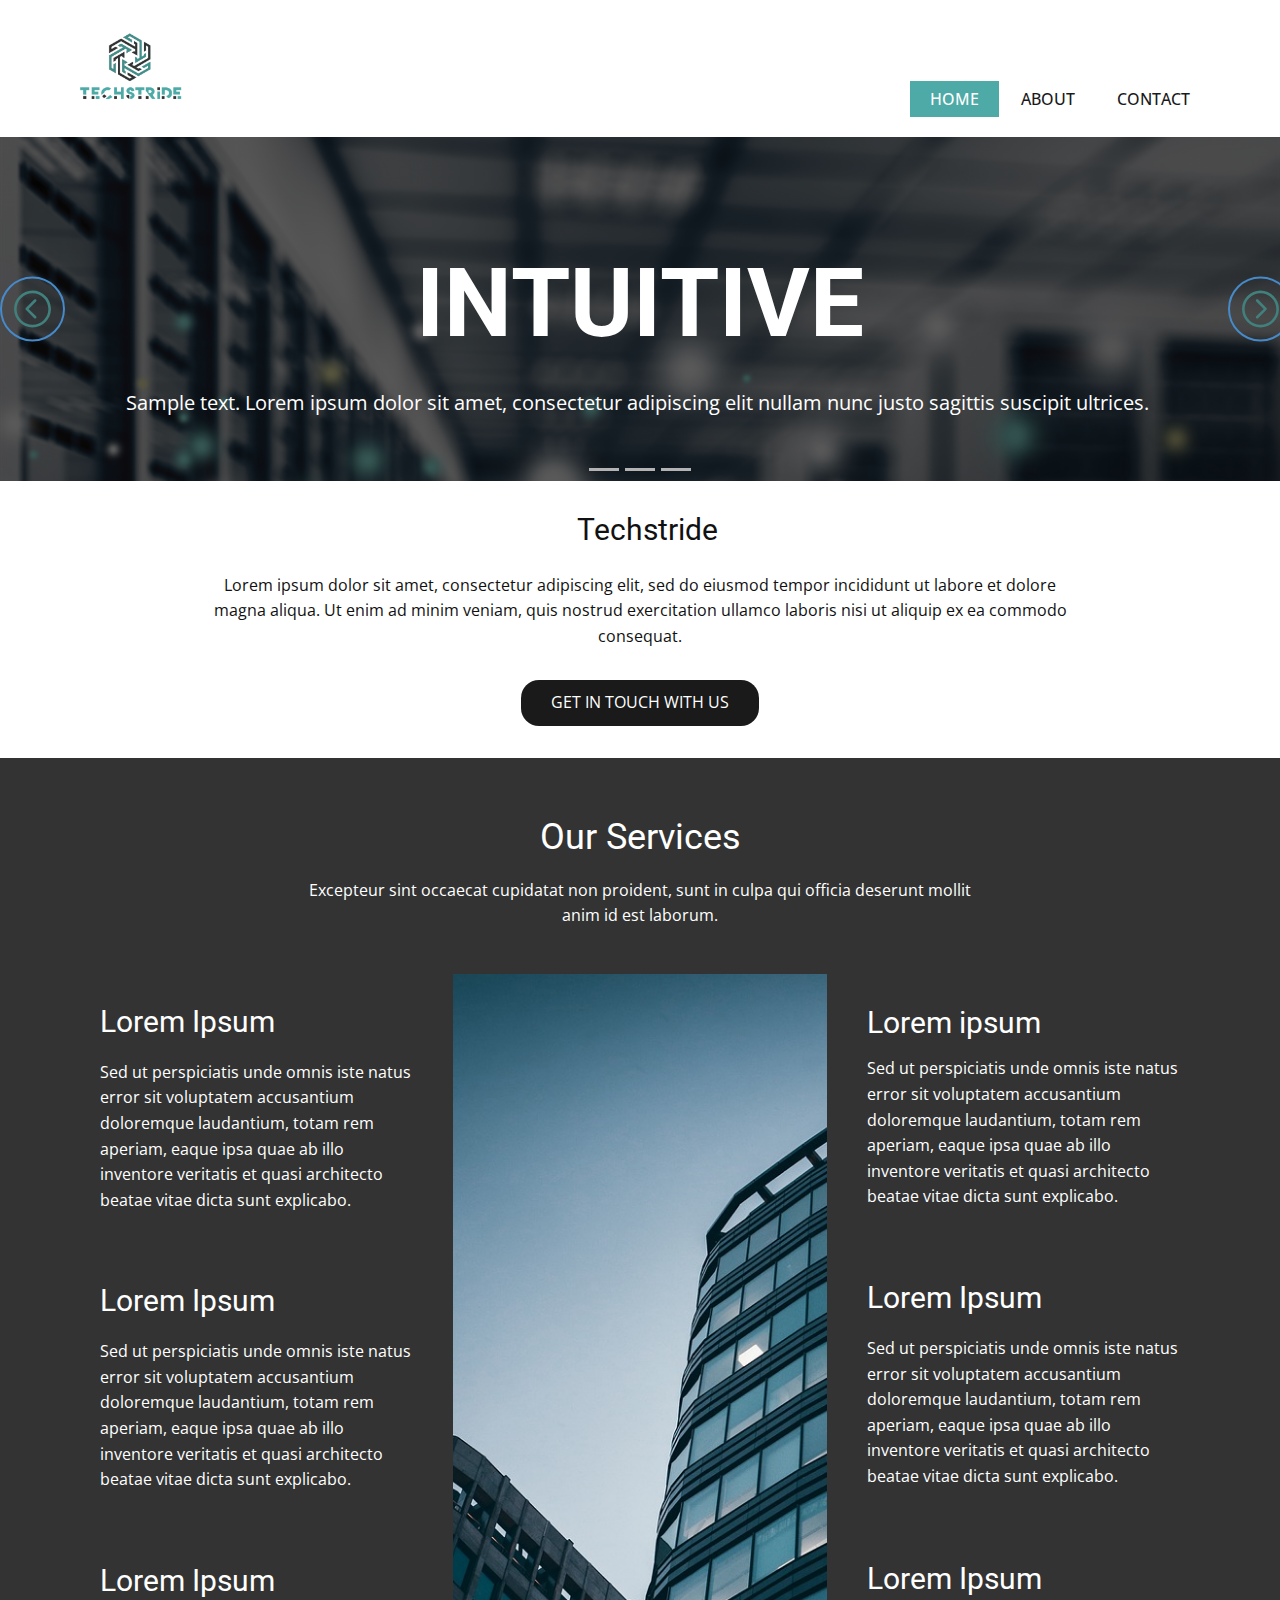
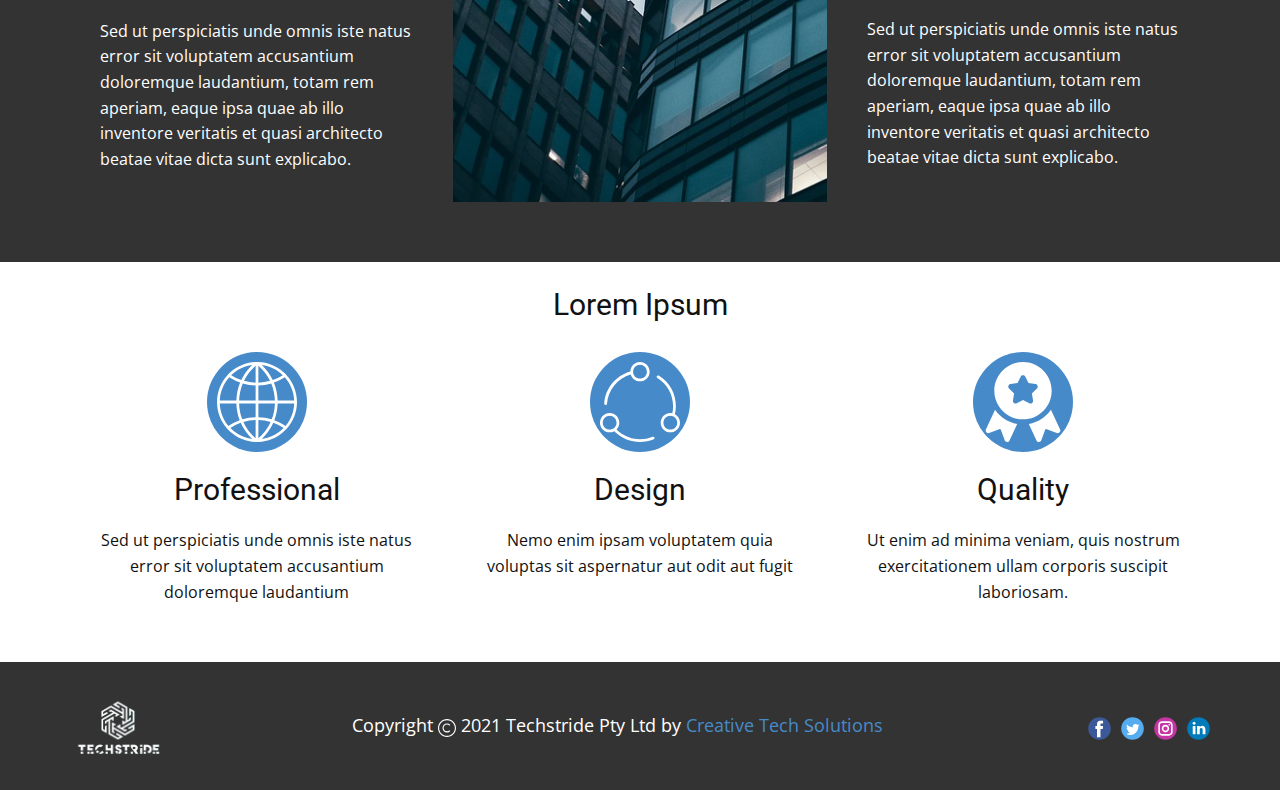
<file: index.html>
<!DOCTYPE html>
<html style="font-size: 16px;"><head>
    <meta name="viewport" content="width=device-width, initial-scale=1.0">
    <meta charset="utf-8">
    <meta name="keywords" content="INTUITIVE, INTUITIVE">
    <meta name="description" content="">
    <meta name="page_type" content="np-template-header-footer-from-plugin">
    <meta property="og:title" content="Techstride Pty Ltd">
    <meta property="og:description" content="Not just another South African tech company, but the tech company.">
    <meta property="og:image" content="https://www.techstride.co.za/images/Logo1.jpg">
    <meta property="og:url" content="https://www.techstride.co.za">
    <title>Home</title>
    <link rel="stylesheet" href="creativtecsol.css" media="screen">
<link rel="stylesheet" href="Home.css" media="screen">
    <script class="u-script" type="text/javascript" src="jquery.js" defer=""></script>
    <script class="u-script" type="text/javascript" src="creativtecsol.js" defer=""></script>
    
    
    
    <link id="u-theme-google-font" rel="stylesheet" href="https://fonts.googleapis.com/css?family=Roboto:100,100i,300,300i,400,400i,500,500i,700,700i,900,900i|Open+Sans:300,300i,400,400i,600,600i,700,700i,800,800i">
    
    
    
    
    
    <script type="application/ld+json">{
		"@context": "http://schema.org",
		"@type": "Organization",
		"name": "Techstride",
		"logo": "images/Logo1.png",
		"sameAs": []
}</script>
    <meta name="theme-color" content="#478ac9">
    <meta property="og:type" content="website">
  </head>
  <body data-home-page="Home.html" data-home-page-title="Home" class="u-body"><header class="u-clearfix u-header u-header" id="Primary-Menu"><div class="u-clearfix u-sheet u-sheet-1">
        <a href="Home.html" data-page-id="97423023" class="u-image u-logo u-image-1" data-image-width="800" data-image-height="800" title="Home">
          <img src="images/Logo1.png" class="u-logo-image u-logo-image-1">
        </a>
        <nav class="u-menu u-menu-dropdown u-offcanvas u-menu-1" data-position="primary-menu">
          <div class="menu-collapse" style="font-size: 1rem; letter-spacing: 0px; text-transform: uppercase; font-weight: 500;">
            <a class="u-button-style u-custom-active-color u-custom-border u-custom-border-color u-custom-hover-color u-custom-left-right-menu-spacing u-custom-padding-bottom u-custom-text-active-color u-custom-text-color u-custom-text-hover-color u-custom-top-bottom-menu-spacing u-nav-link u-text-active-palette-1-base u-text-hover-palette-2-base" href="#carousel-home">
              <svg><use xmlns:xlink="http://www.w3.org/1999/xlink" xlink:href="#menu-hamburger"></use></svg>
              <svg version="1.1" xmlns="http://www.w3.org/2000/svg" xmlns:xlink="http://www.w3.org/1999/xlink"><defs><symbol id="menu-hamburger" viewBox="0 0 16 16" style="width: 16px; height: 16px;"><rect y="1" width="16" height="2"></rect><rect y="7" width="16" height="2"></rect><rect y="13" width="16" height="2"></rect>
</symbol>
</defs></svg>
            </a>
          </div>
          <div class="u-nav-container">
            <ul class="u-nav u-spacing-2 u-unstyled u-nav-1"><li class="u-nav-item"><a class="u-active-custom-color-1 u-button-style u-hover-custom-color-2 u-nav-link u-text-active-white u-text-grey-90 u-text-hover-white" href="Home.html" style="padding: 10px 20px;">Home</a>
</li><li class="u-nav-item"><a class="u-active-custom-color-1 u-button-style u-hover-custom-color-2 u-nav-link u-text-active-white u-text-grey-90 u-text-hover-white" href="About.html" style="padding: 10px 20px;">About</a>
</li><li class="u-nav-item"><a class="u-active-custom-color-1 u-button-style u-hover-custom-color-2 u-nav-link u-text-active-white u-text-grey-90 u-text-hover-white" href="Contact.html" style="padding: 10px 20px;">Contact</a>
</li></ul>
          </div>
          <div class="u-nav-container-collapse">
            <div class="u-black u-container-style u-inner-container-layout u-opacity u-opacity-95 u-sidenav">
              <div class="u-inner-container-layout u-sidenav-overflow">
                <div class="u-menu-close"></div>
                <ul class="u-align-center u-nav u-popupmenu-items u-unstyled u-nav-2"><li class="u-nav-item"><a class="u-button-style u-nav-link" href="Home.html">Home</a>
</li><li class="u-nav-item"><a class="u-button-style u-nav-link" href="About.html">About</a>
</li><li class="u-nav-item"><a class="u-button-style u-nav-link" href="Contact.html">Contact</a>
</li></ul>
              </div>
            </div>
            <div class="u-black u-menu-overlay u-opacity u-opacity-70"></div>
          </div>
        </nav>
      </div></header>
    <section id="carousel-home" class="u-carousel u-slide u-valign-middle u-block-d75c-1" data-u-ride="carousel" data-interval="5000">
      <ol class="u-absolute-hcenter u-carousel-indicators u-block-d75c-2">
        <li data-u-target="#carousel-home" data-u-slide-to="0" class="u-active u-grey-30"></li>
        <li data-u-target="#carousel-home" class="u-grey-30" data-u-slide-to="1"></li>
        <li data-u-target="#carousel-home" class="u-grey-30" data-u-slide-to="2"></li>
      </ol>
      <div class="u-carousel-inner" role="listbox">
        <div class="u-active u-align-center u-carousel-item u-clearfix u-image u-image-default u-parallax u-shading u-section-1-1" src="" data-image-width="150" data-image-height="97">
          <div class="u-clearfix u-sheet u-sheet-1">
            <h1 class="u-text u-title u-text-1">INTUITIVE</h1>
            <p class="u-large-text u-text u-text-default-lg u-text-default-xl u-text-variant u-text-2">Sample text. Lorem ipsum dolor sit amet, consectetur adipiscing elit nullam nunc justo sagittis suscipit ultrices.</p>
          </div>
        </div>
        <div class="u-align-center u-carousel-item u-clearfix u-image u-shading u-section-1-2" src="" data-image-width="1553" data-image-height="1000">
          <div class="u-clearfix u-sheet u-valign-middle-lg u-valign-middle-md u-valign-middle-sm u-valign-middle-xl u-sheet-1">
            <h1 class="u-text u-text-default u-title u-text-1">INTUITIVE</h1>
            <p class="u-large-text u-text u-text-default-lg u-text-default-md u-text-default-sm u-text-default-xl u-text-variant u-text-2">Sample text. Lorem ipsum dolor sit amet, consectetur adipiscing elit nullam nunc justo sagittis suscipit ultrices.</p>
          </div>
        </div>
        <div class="u-align-center u-carousel-item u-clearfix u-image u-shading u-section-1-3" src="" data-image-width="1280" data-image-height="854">
          <div class="u-clearfix u-sheet u-valign-middle u-sheet-1">
            <h1 class="u-text u-text-default u-title u-text-1">Sample Headline</h1>
            <p class="u-large-text u-text u-text-variant u-text-2">Sample text. Click to select the text box. Click again or double click to start editing the text.</p>
          </div>
        </div>
      </div>
      <a class="u-absolute-vcenter-xl u-border-2 u-border-palette-1-base u-carousel-control u-carousel-control-prev u-hidden-xs u-icon-circle u-spacing-10 u-text-palette-4-dark-2 u-block-d75c-5" href="#carousel-home" role="button" data-u-slide="prev">
        <span aria-hidden="true">
          <svg viewBox="0 0 129 129"><path d="m64.5,122.6c32,0 58.1-26 58.1-58.1s-26-58-58.1-58-58,26-58,58 26,58.1 58,58.1zm0-108c27.5,5.32907e-15 49.9,22.4 49.9,49.9s-22.4,49.9-49.9,49.9-49.9-22.4-49.9-49.9 22.4-49.9 49.9-49.9z"></path><path d="m70,93.5c0.8,0.8 1.8,1.2 2.9,1.2 1,0 2.1-0.4 2.9-1.2 1.6-1.6 1.6-4.2 0-5.8l-23.5-23.5 23.5-23.5c1.6-1.6 1.6-4.2 0-5.8s-4.2-1.6-5.8,0l-26.4,26.4c-0.8,0.8-1.2,1.8-1.2,2.9s0.4,2.1 1.2,2.9l26.4,26.4z"></path></svg>
        </span>
        <span class="sr-only">
          <svg viewBox="0 0 129 129"><path d="m64.5,122.6c32,0 58.1-26 58.1-58.1s-26-58-58.1-58-58,26-58,58 26,58.1 58,58.1zm0-108c27.5,5.32907e-15 49.9,22.4 49.9,49.9s-22.4,49.9-49.9,49.9-49.9-22.4-49.9-49.9 22.4-49.9 49.9-49.9z"></path><path d="m70,93.5c0.8,0.8 1.8,1.2 2.9,1.2 1,0 2.1-0.4 2.9-1.2 1.6-1.6 1.6-4.2 0-5.8l-23.5-23.5 23.5-23.5c1.6-1.6 1.6-4.2 0-5.8s-4.2-1.6-5.8,0l-26.4,26.4c-0.8,0.8-1.2,1.8-1.2,2.9s0.4,2.1 1.2,2.9l26.4,26.4z"></path></svg>
        </span>
      </a>
      <a class="u-absolute-vcenter u-border-2 u-border-palette-1-base u-carousel-control u-carousel-control-next u-hidden-xs u-icon-circle u-spacing-10 u-text-palette-4-dark-2 u-block-d75c-6" href="#carousel-home" role="button" data-u-slide="next">
        <span aria-hidden="true">
          <svg viewBox="0 0 129 129"><path d="M64.5,122.6c32,0,58.1-26,58.1-58.1S96.5,6.4,64.5,6.4S6.4,32.5,6.4,64.5S32.5,122.6,64.5,122.6z M64.5,14.6    c27.5,0,49.9,22.4,49.9,49.9S92,114.4,64.5,114.4S14.6,92,14.6,64.5S37,14.6,64.5,14.6z"></path><path d="m51.1,93.5c0.8,0.8 1.8,1.2 2.9,1.2 1,0 2.1-0.4 2.9-1.2l26.4-26.4c0.8-0.8 1.2-1.8 1.2-2.9 0-1.1-0.4-2.1-1.2-2.9l-26.4-26.4c-1.6-1.6-4.2-1.6-5.8,0-1.6,1.6-1.6,4.2 0,5.8l23.5,23.5-23.5,23.5c-1.6,1.6-1.6,4.2 0,5.8z"></path></svg>
        </span>
        <span class="sr-only">
          <svg viewBox="0 0 129 129"><path d="M64.5,122.6c32,0,58.1-26,58.1-58.1S96.5,6.4,64.5,6.4S6.4,32.5,6.4,64.5S32.5,122.6,64.5,122.6z M64.5,14.6    c27.5,0,49.9,22.4,49.9,49.9S92,114.4,64.5,114.4S14.6,92,14.6,64.5S37,14.6,64.5,14.6z"></path><path d="m51.1,93.5c0.8,0.8 1.8,1.2 2.9,1.2 1,0 2.1-0.4 2.9-1.2l26.4-26.4c0.8-0.8 1.2-1.8 1.2-2.9 0-1.1-0.4-2.1-1.2-2.9l-26.4-26.4c-1.6-1.6-4.2-1.6-5.8,0-1.6,1.6-1.6,4.2 0,5.8l23.5,23.5-23.5,23.5c-1.6,1.6-1.6,4.2 0,5.8z"></path></svg>
        </span>
      </a>
    </section>
    <section class="u-align-center u-clearfix u-section-2" id="little-intro">
      <div class="u-align-center u-clearfix u-sheet u-valign-middle u-sheet-1">
        <h2 class="u-text u-text-default u-text-1"><span class="u-icon"></span>&nbsp;​&nbsp;Techstride
        </h2>
        <p class="u-text u-text-2"> Lorem ipsum dolor sit amet, consectetur adipiscing elit, sed do eiusmod tempor incididunt ut labore et dolore magna aliqua. Ut enim ad minim veniam, quis nostrud exercitation ullamco laboris nisi ut aliquip ex ea commodo consequat.</p>
        <a href="#carousel-home" class="u-btn u-btn-round u-button-style u-grey-90 u-hover-custom-color-3 u-hover-feature u-radius-18 u-btn-1">Get in touch with us</a>
      </div>
      
    </section>
    <section class="u-align-center-lg u-align-center-md u-align-center-xl u-align-left-sm u-align-left-xs u-clearfix u-custom-color-2 u-section-3" data-image-width="2000" data-image-height="1333" id="services">
      <div class="u-clearfix u-sheet u-valign-middle u-sheet-1">
        <h2 class="u-text u-text-default u-text-1">Our Services</h2>
        <p class="u-text u-text-2"> Excepteur sint occaecat cupidatat non proident, sunt in culpa qui officia deserunt mollit anim id est laborum.</p>
        <div class="u-clearfix u-expanded-width u-gutter-10 u-layout-wrap u-layout-wrap-1">
          <div class="u-gutter-0 u-layout">
            <div class="u-layout-row">
              <div class="u-size-20 u-size-30-md">
                <div class="u-layout-col">
                  <div class="u-align-left u-container-style u-layout-cell u-left-cell u-size-20 u-layout-cell-1">
                    <div class="u-container-layout u-valign-bottom u-container-layout-1">
                      <h3 class="u-text u-text-default u-text-3">Lorem Ipsum</h3>
                      <p class="u-text u-text-4"> Sed ut perspiciatis unde omnis iste natus error sit voluptatem accusantium doloremque laudantium, totam rem aperiam, eaque ipsa quae ab illo inventore veritatis et quasi architecto beatae vitae dicta sunt explicabo.</p>
                    </div>
                  </div>
                  <div class="u-align-left u-container-style u-layout-cell u-left-cell u-size-20 u-layout-cell-2">
                    <div class="u-container-layout u-valign-top u-container-layout-2">
                      <h3 class="u-text u-text-default u-text-5">Lorem Ipsum</h3>
                      <p class="u-text u-text-6"> Sed ut perspiciatis unde omnis iste natus error sit voluptatem accusantium doloremque laudantium, totam rem aperiam, eaque ipsa quae ab illo inventore veritatis et quasi architecto beatae vitae dicta sunt explicabo.</p>
                    </div>
                  </div>
                  <div class="u-align-left u-container-style u-layout-cell u-left-cell u-size-20 u-layout-cell-3">
                    <div class="u-container-layout u-valign-bottom u-container-layout-3">
                      <h3 class="u-text u-text-default u-text-7">Lorem Ipsum</h3>
                      <p class="u-text u-text-8"> Sed ut perspiciatis unde omnis iste natus error sit voluptatem accusantium doloremque laudantium, totam rem aperiam, eaque ipsa quae ab illo inventore veritatis et quasi architecto beatae vitae dicta sunt explicabo.</p>
                    </div>
                  </div>
                </div>
              </div>
              <div class="u-size-20 u-size-30-md">
                <div class="u-layout-row">
                  <div class="u-align-left u-container-style u-image u-layout-cell u-size-60 u-image-1" src="" data-image-width="1280" data-image-height="853">
                    <div class="u-container-layout u-valign-top u-container-layout-4" src=""></div>
                  </div>
                </div>
              </div>
              <div class="u-size-20 u-size-60-md">
                <div class="u-layout-col">
                  <div class="u-align-left u-container-style u-layout-cell u-right-cell u-size-20 u-layout-cell-5">
                    <div class="u-container-layout u-valign-bottom u-container-layout-5">
                      <h3 class="u-text u-text-default u-text-9">Lorem ipsum</h3>
                      <p class="u-text u-text-10"> Sed ut perspiciatis unde omnis iste natus error sit voluptatem accusantium doloremque laudantium, totam rem aperiam, eaque ipsa quae ab illo inventore veritatis et quasi architecto beatae vitae dicta sunt explicabo.</p>
                    </div>
                  </div>
                  <div class="u-align-left u-container-style u-layout-cell u-right-cell u-size-20 u-layout-cell-6">
                    <div class="u-container-layout u-valign-top u-container-layout-6">
                      <h3 class="u-text u-text-default u-text-11">Lorem Ipsum</h3>
                      <p class="u-text u-text-12"> Sed ut perspiciatis unde omnis iste natus error sit voluptatem accusantium doloremque laudantium, totam rem aperiam, eaque ipsa quae ab illo inventore veritatis et quasi architecto beatae vitae dicta sunt explicabo.</p>
                    </div>
                  </div>
                  <div class="u-align-left u-container-style u-layout-cell u-right-cell u-size-20 u-layout-cell-7">
                    <div class="u-container-layout u-valign-top u-container-layout-7">
                      <h3 class="u-text u-text-default u-text-13">Lorem Ipsum</h3>
                      <p class="u-text u-text-14">Sed ut perspiciatis unde omnis iste natus error sit voluptatem accusantium doloremque laudantium, totam rem aperiam, eaque ipsa quae ab illo inventore veritatis et quasi architecto beatae vitae dicta sunt explicabo.</p>
                    </div>
                  </div>
                </div>
              </div>
            </div>
          </div>
        </div>
      </div>
    </section>
    <section class="u-align-center u-clearfix u-section-4" id="qualities">
      <div class="u-align-left u-clearfix u-sheet u-sheet-1">
        <h3 class="u-text u-text-default u-text-1">Lorem Ipsum</h3>
        <div class="u-expanded-width u-list u-list-1">
          <div class="u-repeater u-repeater-1">
            <div class="u-container-style u-list-item u-repeater-item">
              <div class="u-container-layout u-similar-container u-container-layout-1"><span class="u-icon u-icon-circle u-palette-1-base u-spacing-10 u-text-white u-icon-1"><svg class="u-svg-link" preserveAspectRatio="xMidYMin slice" viewBox="0 0 58 58" style=""><use xmlns:xlink="http://www.w3.org/1999/xlink" xlink:href="#svg-1819"></use></svg><svg class="u-svg-content" viewBox="0 0 58 58" x="0px" y="0px" id="svg-1819" style="enable-background:new 0 0 58 58;"><path d="M50.688,48.222C55.232,43.101,58,36.369,58,29c0-7.667-2.996-14.643-7.872-19.834c0,0,0-0.001,0-0.001
	c-0.004-0.006-0.01-0.008-0.013-0.013c-5.079-5.399-12.195-8.855-20.11-9.126l-0.001-0.001L29.439,0.01C29.293,0.005,29.147,0,29,0
	s-0.293,0.005-0.439,0.01l-0.563,0.015l-0.001,0.001c-7.915,0.271-15.031,3.727-20.11,9.126c-0.004,0.005-0.01,0.007-0.013,0.013
	c0,0,0,0.001-0.001,0.002C2.996,14.357,0,21.333,0,29c0,7.369,2.768,14.101,7.312,19.222c0.006,0.009,0.006,0.019,0.013,0.028
	c0.018,0.025,0.044,0.037,0.063,0.06c5.106,5.708,12.432,9.385,20.608,9.665l0.001,0.001l0.563,0.015C28.707,57.995,28.853,58,29,58
	s0.293-0.005,0.439-0.01l0.563-0.015l0.001-0.001c8.185-0.281,15.519-3.965,20.625-9.685c0.013-0.017,0.034-0.022,0.046-0.04
	C50.682,48.241,50.682,48.231,50.688,48.222z M2.025,30h12.003c0.113,4.239,0.941,8.358,2.415,12.217
	c-2.844,1.029-5.563,2.409-8.111,4.131C4.585,41.891,2.253,36.21,2.025,30z M8.878,11.023c2.488,1.618,5.137,2.914,7.9,3.882
	C15.086,19.012,14.15,23.44,14.028,28H2.025C2.264,21.493,4.812,15.568,8.878,11.023z M55.975,28H43.972
	c-0.122-4.56-1.058-8.988-2.75-13.095c2.763-0.968,5.412-2.264,7.9-3.882C53.188,15.568,55.736,21.493,55.975,28z M28,14.963
	c-2.891-0.082-5.729-0.513-8.471-1.283C21.556,9.522,24.418,5.769,28,2.644V14.963z M28,16.963V28H16.028
	c0.123-4.348,1.035-8.565,2.666-12.475C21.7,16.396,24.821,16.878,28,16.963z M30,16.963c3.179-0.085,6.3-0.566,9.307-1.438
	c1.631,3.91,2.543,8.127,2.666,12.475H30V16.963z M30,14.963V2.644c3.582,3.125,6.444,6.878,8.471,11.036
	C35.729,14.45,32.891,14.881,30,14.963z M40.409,13.072c-1.921-4.025-4.587-7.692-7.888-10.835
	c5.856,0.766,11.125,3.414,15.183,7.318C45.4,11.017,42.956,12.193,40.409,13.072z M17.591,13.072
	c-2.547-0.879-4.991-2.055-7.294-3.517c4.057-3.904,9.327-6.552,15.183-7.318C22.178,5.38,19.512,9.047,17.591,13.072z M16.028,30
	H28v10.038c-3.307,0.088-6.547,0.604-9.661,1.541C16.932,37.924,16.141,34.019,16.028,30z M28,42.038v13.318
	c-3.834-3.345-6.84-7.409-8.884-11.917C21.983,42.594,24.961,42.124,28,42.038z M30,55.356V42.038
	c3.039,0.085,6.017,0.556,8.884,1.4C36.84,47.947,33.834,52.011,30,55.356z M30,40.038V30h11.972
	c-0.113,4.019-0.904,7.924-2.312,11.58C36.547,40.642,33.307,40.126,30,40.038z M43.972,30h12.003
	c-0.228,6.21-2.559,11.891-6.307,16.348c-2.548-1.722-5.267-3.102-8.111-4.131C43.032,38.358,43.859,34.239,43.972,30z
	 M9.691,47.846c2.366-1.572,4.885-2.836,7.517-3.781c1.945,4.36,4.737,8.333,8.271,11.698C19.328,54.958,13.823,52.078,9.691,47.846
	z M32.521,55.763c3.534-3.364,6.326-7.337,8.271-11.698c2.632,0.945,5.15,2.209,7.517,3.781
	C44.177,52.078,38.672,54.958,32.521,55.763z"></path></svg>
            
            
          </span>
                <h3 class="u-align-center u-text u-text-default u-text-2">Professional</h3>
                <p class="u-align-center u-text u-text-3"> Sed ut perspiciatis unde omnis iste natus error sit voluptatem accusantium doloremque laudantium</p>
              </div>
            </div>
            <div class="u-align-center u-container-style u-list-item u-repeater-item">
              <div class="u-container-layout u-similar-container u-container-layout-2"><span class="u-icon u-icon-circle u-palette-1-base u-spacing-10 u-icon-2"><svg class="u-svg-link" preserveAspectRatio="xMidYMin slice" viewBox="0 0 58 58" style=""><use xmlns:xlink="http://www.w3.org/1999/xlink" xlink:href="#svg-ecf7"></use></svg><svg class="u-svg-content" viewBox="0 0 58 58" x="0px" y="0px" id="svg-ecf7" style="enable-background:new 0 0 58 58;"><g><path d="M54.319,37.839C54.762,35.918,55,33.96,55,32c0-9.095-4.631-17.377-12.389-22.153c-0.473-0.29-1.087-0.143-1.376,0.327
		c-0.29,0.471-0.143,1.086,0.327,1.376C48.724,15.96,53,23.604,53,32c0,1.726-0.2,3.451-0.573,5.147C51.966,37.051,51.489,37,51,37
		c-3.86,0-7,3.141-7,7s3.14,7,7,7s7-3.141,7-7C58,41.341,56.509,39.024,54.319,37.839z M51,49c-2.757,0-5-2.243-5-5s2.243-5,5-5
		s5,2.243,5,5S53.757,49,51,49z"></path><path d="M38.171,54.182C35.256,55.388,32.171,56,29,56c-6.385,0-12.527-2.575-17.017-7.092C13.229,47.643,14,45.911,14,44
		c0-3.859-3.14-7-7-7s-7,3.141-7,7s3.14,7,7,7c1.226,0,2.378-0.319,3.381-0.875C15.26,55.136,21.994,58,29,58
		c3.435,0,6.778-0.663,9.936-1.971c0.51-0.211,0.753-0.796,0.542-1.307C39.267,54.213,38.681,53.971,38.171,54.182z M2,44
		c0-2.757,2.243-5,5-5s5,2.243,5,5s-2.243,5-5,5S2,46.757,2,44z"></path><path d="M4,31.213c0.024,0.002,0.048,0.003,0.071,0.003c0.521,0,0.959-0.402,0.997-0.93c0.712-10.089,7.586-18.52,17.22-21.314
		C23.142,11.874,25.825,14,29,14c3.86,0,7-3.141,7-7s-3.14-7-7-7c-3.851,0-6.985,3.127-6.999,6.975
		C11.42,9.922,3.851,19.12,3.073,30.146C3.034,30.696,3.449,31.175,4,31.213z M29,2c2.757,0,5,2.243,5,5s-2.243,5-5,5s-5-2.243-5-5
		S26.243,2,29,2z"></path>
</g></svg>
            
            
          </span>
                <h3 class="u-align-center u-text u-text-default u-text-4">Design</h3>
                <p class="u-align-center u-text u-text-5"> Nemo enim ipsam voluptatem quia voluptas sit aspernatur aut odit aut fugit</p>
              </div>
            </div>
            <div class="u-container-style u-list-item u-repeater-item">
              <div class="u-container-layout u-similar-container u-container-layout-3"><span class="u-icon u-icon-circle u-palette-1-base u-spacing-10 u-text-white u-icon-3"><svg class="u-svg-link" preserveAspectRatio="xMidYMin slice" viewBox="0 0 512 512" style=""><use xmlns:xlink="http://www.w3.org/1999/xlink" xlink:href="#svg-a5cb"></use></svg><svg class="u-svg-content" viewBox="0 0 512 512" x="0px" y="0px" id="svg-a5cb" style="enable-background:new 0 0 512 512;"><g><g><path d="M493.563,431.87l-58.716-125.913c-32.421,47.207-83.042,80.822-141.639,91.015l49.152,105.401    c6.284,13.487,25.732,12.587,30.793-1.341l25.193-69.204l5.192-2.421l69.205,25.193    C486.63,459.696,499.839,445.304,493.563,431.87z"></path>
</g>
</g><g><g><path d="M256.001,0C154.815,0,72.485,82.325,72.485,183.516s82.331,183.516,183.516,183.516    c101.186,0,183.516-82.325,183.516-183.516S357.188,0,256.001,0z M345.295,170.032l-32.541,31.722l7.69,44.804    c2.351,13.679-12.062,23.956-24.211,17.585l-40.231-21.148l-40.231,21.147c-12.219,6.416-26.549-3.982-24.211-17.585l7.69-44.804    l-32.541-31.722c-9.89-9.642-4.401-26.473,9.245-28.456l44.977-6.533l20.116-40.753c6.087-12.376,23.819-12.387,29.913,0    l20.116,40.753l44.977,6.533C349.697,143.557,355.185,160.389,345.295,170.032z"></path>
</g>
</g><g><g><path d="M77.156,305.957L18.44,431.87c-6.305,13.497,7.023,27.81,20.821,22.727l69.204-25.193l5.192,2.421l25.193,69.205    c5.051,13.899,24.496,14.857,30.793,1.342l49.152-105.401C160.198,386.779,109.578,353.165,77.156,305.957z"></path>
</g>
</g></svg>
            
            
          </span>
                <h3 class="u-align-center u-text u-text-default u-text-6">Quality</h3>
                <p class="u-align-center u-text u-text-7"> Ut enim ad minima veniam, quis nostrum exercitationem ullam corporis suscipit laboriosam.</p>
              </div>
            </div>
          </div>
        </div>
      </div>
    </section>
    
    
    <footer class="u-align-center-md u-align-center-sm u-align-center-xs u-clearfix u-footer u-grey-80" id="sec-d518"><div class="u-clearfix u-sheet u-sheet-1">
        <a href="https://techstride.co.za" class="u-image u-logo u-image-1" data-image-width="800" data-image-height="800">
          <img src="images/Logo1-white-logo.png" class="u-logo-image u-logo-image-1">
        </a>
        <div class="u-align-left u-social-icons u-spacing-10 u-social-icons-1">
          <a class="u-social-url" title="facebook" target="_blank" href=""><span class="u-icon u-social-facebook u-social-icon u-icon-1"><svg class="u-svg-link" preserveAspectRatio="xMidYMin slice" viewBox="0 0 112 112" style=""><use xmlns:xlink="http://www.w3.org/1999/xlink" xlink:href="#svg-cbbd"></use></svg><svg class="u-svg-content" viewBox="0 0 112 112" x="0" y="0" id="svg-cbbd"><circle fill="currentColor" cx="56.1" cy="56.1" r="55"></circle><path fill="#FFFFFF" d="M73.5,31.6h-9.1c-1.4,0-3.6,0.8-3.6,3.9v8.5h12.6L72,58.3H60.8v40.8H43.9V58.3h-8V43.9h8v-9.2
            c0-6.7,3.1-17,17-17h12.5v13.9H73.5z"></path></svg></span>
          </a>
          <a class="u-social-url" title="twitter" target="_blank" href=""><span class="u-icon u-social-icon u-social-twitter u-icon-2"><svg class="u-svg-link" preserveAspectRatio="xMidYMin slice" viewBox="0 0 112 112" style=""><use xmlns:xlink="http://www.w3.org/1999/xlink" xlink:href="#svg-cfe8"></use></svg><svg class="u-svg-content" viewBox="0 0 112 112" x="0" y="0" id="svg-cfe8"><circle fill="currentColor" class="st0" cx="56.1" cy="56.1" r="55"></circle><path fill="#FFFFFF" d="M83.8,47.3c0,0.6,0,1.2,0,1.7c0,17.7-13.5,38.2-38.2,38.2C38,87.2,31,85,25,81.2c1,0.1,2.1,0.2,3.2,0.2
            c6.3,0,12.1-2.1,16.7-5.7c-5.9-0.1-10.8-4-12.5-9.3c0.8,0.2,1.7,0.2,2.5,0.2c1.2,0,2.4-0.2,3.5-0.5c-6.1-1.2-10.8-6.7-10.8-13.1
            c0-0.1,0-0.1,0-0.2c1.8,1,3.9,1.6,6.1,1.7c-3.6-2.4-6-6.5-6-11.2c0-2.5,0.7-4.8,1.8-6.7c6.6,8.1,16.5,13.5,27.6,14
            c-0.2-1-0.3-2-0.3-3.1c0-7.4,6-13.4,13.4-13.4c3.9,0,7.3,1.6,9.8,4.2c3.1-0.6,5.9-1.7,8.5-3.3c-1,3.1-3.1,5.8-5.9,7.4
            c2.7-0.3,5.3-1,7.7-2.1C88.7,43,86.4,45.4,83.8,47.3z"></path></svg></span>
          </a>
          <a class="u-social-url" title="instagram" target="_blank" href=""><span class="u-icon u-social-icon u-social-instagram u-icon-3"><svg class="u-svg-link" preserveAspectRatio="xMidYMin slice" viewBox="0 0 112 112" style=""><use xmlns:xlink="http://www.w3.org/1999/xlink" xlink:href="#svg-85d3"></use></svg><svg class="u-svg-content" viewBox="0 0 112 112" x="0" y="0" id="svg-85d3"><circle fill="currentColor" cx="56.1" cy="56.1" r="55"></circle><path fill="#FFFFFF" d="M55.9,38.2c-9.9,0-17.9,8-17.9,17.9C38,66,46,74,55.9,74c9.9,0,17.9-8,17.9-17.9C73.8,46.2,65.8,38.2,55.9,38.2
            z M55.9,66.4c-5.7,0-10.3-4.6-10.3-10.3c-0.1-5.7,4.6-10.3,10.3-10.3c5.7,0,10.3,4.6,10.3,10.3C66.2,61.8,61.6,66.4,55.9,66.4z"></path><path fill="#FFFFFF" d="M74.3,33.5c-2.3,0-4.2,1.9-4.2,4.2s1.9,4.2,4.2,4.2s4.2-1.9,4.2-4.2S76.6,33.5,74.3,33.5z"></path><path fill="#FFFFFF" d="M73.1,21.3H38.6c-9.7,0-17.5,7.9-17.5,17.5v34.5c0,9.7,7.9,17.6,17.5,17.6h34.5c9.7,0,17.5-7.9,17.5-17.5V38.8
            C90.6,29.1,82.7,21.3,73.1,21.3z M83,73.3c0,5.5-4.5,9.9-9.9,9.9H38.6c-5.5,0-9.9-4.5-9.9-9.9V38.8c0-5.5,4.5-9.9,9.9-9.9h34.5
            c5.5,0,9.9,4.5,9.9,9.9V73.3z"></path></svg></span>
          </a>
          <a class="u-social-url" title="linkedin" target="_blank" href=""><span class="u-icon u-social-icon u-social-linkedin u-icon-4"><svg class="u-svg-link" preserveAspectRatio="xMidYMin slice" viewBox="0 0 112 112" style=""><use xmlns:xlink="http://www.w3.org/1999/xlink" xlink:href="#svg-f223"></use></svg><svg class="u-svg-content" viewBox="0 0 112 112" x="0" y="0" id="svg-f223"><circle fill="currentColor" cx="56.1" cy="56.1" r="55"></circle><path fill="#FFFFFF" d="M41.3,83.7H27.9V43.4h13.4V83.7z M34.6,37.9L34.6,37.9c-4.6,0-7.5-3.1-7.5-7c0-4,3-7,7.6-7s7.4,3,7.5,7
            C42.2,34.8,39.2,37.9,34.6,37.9z M89.6,83.7H76.2V62.2c0-5.4-1.9-9.1-6.8-9.1c-3.7,0-5.9,2.5-6.9,4.9c-0.4,0.9-0.4,2.1-0.4,3.3v22.5
            H48.7c0,0,0.2-36.5,0-40.3h13.4v5.7c1.8-2.7,5-6.7,12.1-6.7c8.8,0,15.4,5.8,15.4,18.1V83.7z"></path></svg></span>
          </a>
        </div>
        <p class="u-align-center-lg u-align-center-md u-align-center-xl u-text u-text-1">Copyright <span class="u-icon u-icon-5"><svg class="u-svg-content" viewBox="0 0 443.294 443.294" style="width: 1em; height: 1em;"><path d="m221.647 443.294c-122.214 0-221.647-99.433-221.647-221.647s99.433-221.647 221.647-221.647 221.647 99.433 221.647 221.647-99.433 221.647-221.647 221.647zm0-415.588c-106.941 0-193.941 87-193.941 193.941s87 193.941 193.941 193.941 193.941-87 193.941-193.941-87-193.941-193.941-193.941z"></path><path d="m221.647 332.471c-61.107 0-110.824-49.716-110.824-110.824s49.716-110.824 110.824-110.824c30.046 0 58.158 11.824 79.181 33.293l-19.805 19.372c-15.76-16.099-36.837-24.96-59.376-24.96-45.834 0-83.118 37.284-83.118 83.118s37.284 83.118 83.118 83.118c22.525 0 43.602-8.861 59.376-24.96l19.778 19.4c-21.01 21.456-49.121 33.266-79.154 33.267z"></path></svg><img></span> 2021 Techst​​ride Pty Ltd by <a href="https://creativtecsol.co.za" class="u-active-none u-border-none u-btn u-button-link u-button-style u-hover-none u-none u-text-palette-1-base u-btn-1" target="_blank">Creative Tech Solutions</a>
        </p>
      </div></footer>
  
</body></html>
</file>
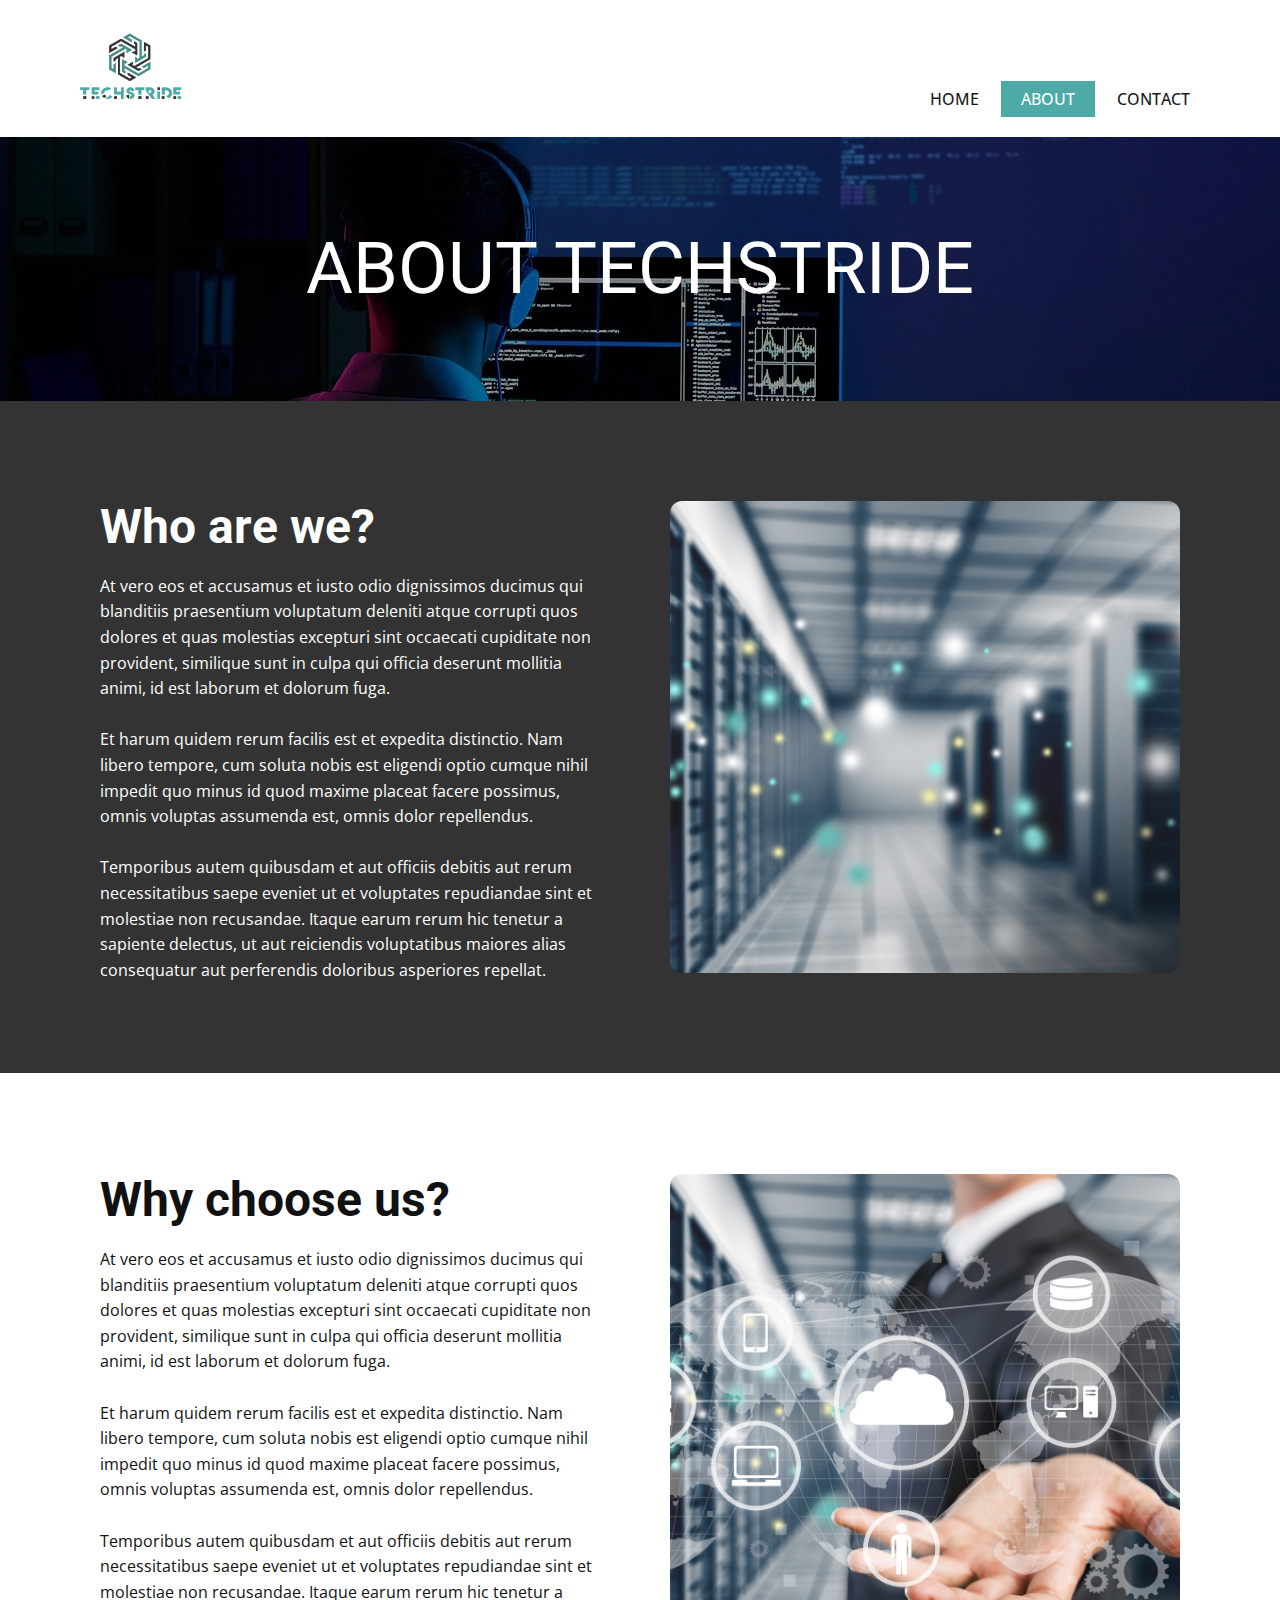
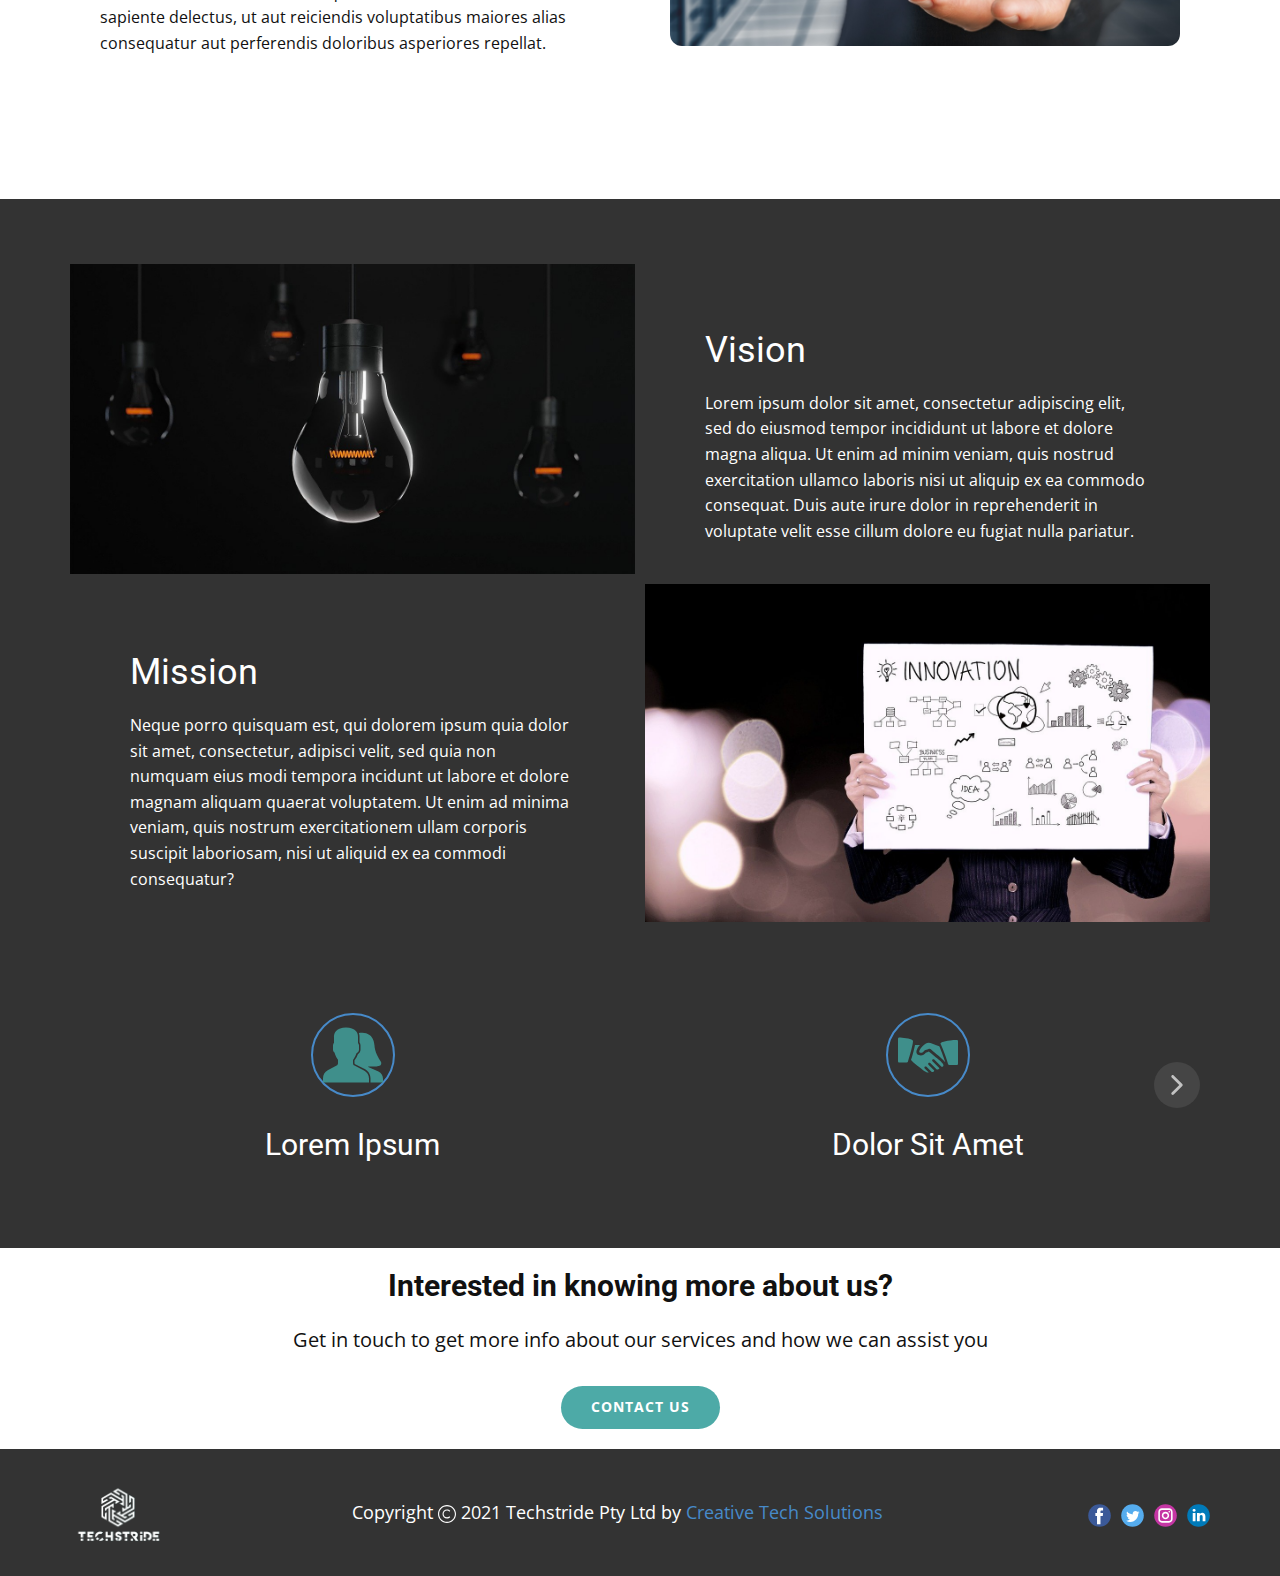
<file: About.html>
<!DOCTYPE html>
<html style="font-size: 16px;">
  <head>
    <meta name="viewport" content="width=device-width, initial-scale=1.0">
    <meta charset="utf-8">
    <meta name="keywords" content="techstride, services, networking, computer, private-company, south-africa, training, information-technology, it, cloud, soho, small-office-home-office">
    <meta name="description" content="">
    <meta name="page_type" content="np-template-header-footer-from-plugin">
    <title>About</title>
    <link rel="stylesheet" href="creativtecsol.css" media="screen">
<link rel="stylesheet" href="About.css" media="screen">
    <script class="u-script" type="text/javascript" src="jquery.js" defer=""></script>
    <script class="u-script" type="text/javascript" src="creativtecsol.js" defer=""></script>
    <link id="u-theme-google-font" rel="stylesheet" href="https://fonts.googleapis.com/css?family=Roboto:100,100i,300,300i,400,400i,500,500i,700,700i,900,900i|Open+Sans:300,300i,400,400i,600,600i,700,700i,800,800i">
    
    
    
    
    
    
    <script type="application/ld+json">{
		"@context": "http://schema.org",
		"@type": "Organization",
		"name": "Techstride",
		"logo": "images/Logo1.png",
		"sameAs": []
}</script>
    <meta name="theme-color" content="#478ac9">
    <meta property="og:title" content="About">
    <meta property="og:description" content="">
    <meta property="og:type" content="website">
  </head>
  <body class="u-body"><header class="u-clearfix u-header u-header" id="Primary-Menu"><div class="u-clearfix u-sheet u-sheet-1">
        <a href="Home.html" data-page-id="97423023" class="u-image u-logo u-image-1" data-image-width="800" data-image-height="800" title="Home">
          <img src="images/Logo1.png" class="u-logo-image u-logo-image-1">
        </a>
        <nav class="u-menu u-menu-dropdown u-offcanvas u-menu-1" data-position="primary-menu">
          <div class="menu-collapse" style="font-size: 1rem; letter-spacing: 0px; text-transform: uppercase; font-weight: 500;">
            <a class="u-button-style u-custom-active-color u-custom-border u-custom-border-color u-custom-hover-color u-custom-left-right-menu-spacing u-custom-padding-bottom u-custom-text-active-color u-custom-text-color u-custom-text-hover-color u-custom-top-bottom-menu-spacing u-nav-link u-text-active-palette-1-base u-text-hover-palette-2-base" href="#carousel-home">
              <svg><use xmlns:xlink="http://www.w3.org/1999/xlink" xlink:href="#menu-hamburger"></use></svg>
              <svg version="1.1" xmlns="http://www.w3.org/2000/svg" xmlns:xlink="http://www.w3.org/1999/xlink"><defs><symbol id="menu-hamburger" viewBox="0 0 16 16" style="width: 16px; height: 16px;"><rect y="1" width="16" height="2"></rect><rect y="7" width="16" height="2"></rect><rect y="13" width="16" height="2"></rect>
</symbol>
</defs></svg>
            </a>
          </div>
          <div class="u-nav-container">
            <ul class="u-nav u-spacing-2 u-unstyled u-nav-1"><li class="u-nav-item"><a class="u-active-custom-color-1 u-button-style u-hover-custom-color-2 u-nav-link u-text-active-white u-text-grey-90 u-text-hover-white" href="Home.html" style="padding: 10px 20px;">Home</a>
</li><li class="u-nav-item"><a class="u-active-custom-color-1 u-button-style u-hover-custom-color-2 u-nav-link u-text-active-white u-text-grey-90 u-text-hover-white" href="About.html" style="padding: 10px 20px;">About</a>
</li><li class="u-nav-item"><a class="u-active-custom-color-1 u-button-style u-hover-custom-color-2 u-nav-link u-text-active-white u-text-grey-90 u-text-hover-white" href="Contact.html" style="padding: 10px 20px;">Contact</a>
</li></ul>
          </div>
          <div class="u-nav-container-collapse">
            <div class="u-black u-container-style u-inner-container-layout u-opacity u-opacity-95 u-sidenav">
              <div class="u-inner-container-layout u-sidenav-overflow">
                <div class="u-menu-close"></div>
                <ul class="u-align-center u-nav u-popupmenu-items u-unstyled u-nav-2"><li class="u-nav-item"><a class="u-button-style u-nav-link" href="Home.html">Home</a>
</li><li class="u-nav-item"><a class="u-button-style u-nav-link" href="About.html">About</a>
</li><li class="u-nav-item"><a class="u-button-style u-nav-link" href="Contact.html">Contact</a>
</li></ul>
              </div>
            </div>
            <div class="u-black u-menu-overlay u-opacity u-opacity-70"></div>
          </div>
        </nav>
      </div></header>
    <section class="u-align-center u-clearfix u-image u-shading u-section-1" src="" data-image-width="1280" data-image-height="854" id="sec-aec3">
      <div class="u-clearfix u-sheet u-valign-middle u-sheet-1">
        <h1 class="u-text u-text-default u-title u-text-1">ABOUT TECHSTRIDE</h1>
      </div>
    </section>
    <section class="u-clearfix u-custom-color-2 u-section-2" id="who-is-techstride">
      <div class="u-clearfix u-sheet u-sheet-1">
        <div class="u-clearfix u-expanded-width u-layout-wrap u-layout-wrap-1">
          <div class="u-layout">
            <div class="u-layout-row">
              <div class="u-container-style u-layout-cell u-size-30 u-layout-cell-1">
                <div class="u-container-layout u-valign-top u-container-layout-1">
                  <h1 class="u-text u-text-default u-text-1">Who are we?</h1>
                  <p class="u-text u-text-default u-text-2"> At vero eos et accusamus et iusto odio dignissimos ducimus qui blanditiis praesentium voluptatum deleniti atque corrupti quos dolores et quas molestias excepturi sint occaecati cupiditate non provident, similique sunt in culpa qui officia deserunt mollitia animi, id est laborum et dolorum fuga.&nbsp;<br>
                    <br>Et harum quidem rerum facilis est et expedita distinctio. Nam libero tempore, cum soluta nobis est eligendi optio cumque nihil impedit quo minus id quod maxime placeat facere possimus, omnis voluptas assumenda est, omnis dolor repellendus.&nbsp;<br>
                    <br>Temporibus autem quibusdam et aut officiis debitis aut rerum necessitatibus saepe eveniet ut et voluptates repudiandae sint et molestiae non recusandae. Itaque earum rerum hic tenetur a sapiente delectus, ut aut reiciendis voluptatibus maiores alias consequatur aut perferendis doloribus asperiores repellat.
                  </p>
                </div>
              </div>
              <div class="u-container-style u-layout-cell u-size-30 u-layout-cell-2">
                <div class="u-container-layout u-container-layout-2">
                  <img class="u-expanded-width u-hover-feature u-image u-image-round u-radius-12 u-image-1" src="images/97423023-01.jpeg" alt="About-Techstride" data-image-width="1553" data-image-height="1000">
                </div>
              </div>
            </div>
          </div>
        </div>
      </div>
      
    </section>
    <section class="u-clearfix u-section-3" id="Why-Techstride">
      <div class="u-clearfix u-sheet u-sheet-1">
        <div class="u-clearfix u-layout-wrap u-layout-wrap-1">
          <div class="u-layout">
            <div class="u-layout-row">
              <div class="u-container-style u-layout-cell u-size-30 u-layout-cell-1">
                <div class="u-container-layout u-valign-top u-container-layout-1">
                  <h1 class="u-text u-text-default u-text-1">Why choose us?</h1>
                  <p class="u-text u-text-default u-text-2"> At vero eos et accusamus et iusto odio dignissimos ducimus qui blanditiis praesentium voluptatum deleniti atque corrupti quos dolores et quas molestias excepturi sint occaecati cupiditate non provident, similique sunt in culpa qui officia deserunt mollitia animi, id est laborum et dolorum fuga.&nbsp;<br>
                    <br>Et harum quidem rerum facilis est et expedita distinctio. Nam libero tempore, cum soluta nobis est eligendi optio cumque nihil impedit quo minus id quod maxime placeat facere possimus, omnis voluptas assumenda est, omnis dolor repellendus.&nbsp;<br>
                    <br>Temporibus autem quibusdam et aut officiis debitis aut rerum necessitatibus saepe eveniet ut et voluptates repudiandae sint et molestiae non recusandae. Itaque earum rerum hic tenetur a sapiente delectus, ut aut reiciendis voluptatibus maiores alias consequatur aut perferendis doloribus asperiores repellat.
                  </p>
                </div>
              </div>
              <div class="u-container-style u-layout-cell u-size-30 u-layout-cell-2">
                <div class="u-container-layout u-container-layout-2">
                  <img class="u-expanded-width u-hover-feature u-image u-image-round u-radius-12 u-image-1" src="images/97423023-0.jpeg" alt="About-Techstride" data-image-width="1553" data-image-height="1000">
                </div>
              </div>
            </div>
          </div>
        </div>
      </div>
      
    </section>
    <section class="u-clearfix u-custom-color-2 u-section-4" id="sec-2308">
      <div class="u-clearfix u-sheet u-sheet-1">
        <div class="u-clearfix u-expanded-width u-gutter-10 u-layout-wrap u-layout-wrap-1">
          <div class="u-layout">
            <div class="u-layout-col">
              <div class="u-size-30">
                <div class="u-layout-row">
                  <div class="u-container-style u-image u-layout-cell u-left-cell u-size-30 u-image-1" src="" data-image-width="1280" data-image-height="720">
                    <div class="u-container-layout u-valign-middle u-container-layout-1"></div>
                  </div>
                  <div class="u-align-left u-container-style u-layout-cell u-right-cell u-size-30 u-layout-cell-2">
                    <div class="u-container-layout u-container-layout-2">
                      <h2 class="u-text u-text-1">Vision</h2>
                      <p class="u-text u-text-2"> Lorem ipsum dolor sit amet, consectetur adipiscing elit, sed do eiusmod tempor incididunt ut labore et dolore magna aliqua. Ut enim ad minim veniam, quis nostrud exercitation ullamco laboris nisi ut aliquip ex ea commodo consequat. Duis aute irure dolor in reprehenderit in voluptate velit esse cillum dolore eu fugiat nulla pariatur.</p>
                    </div>
                  </div>
                </div>
              </div>
              <div class="u-size-30">
                <div class="u-layout-row">
                  <div class="u-align-left u-container-style u-layout-cell u-left-cell u-size-30 u-layout-cell-3">
                    <div class="u-container-layout u-container-layout-3">
                      <h2 class="u-text u-text-3">Mission</h2>
                      <p class="u-text u-text-4"> Neque porro quisquam est, qui dolorem ipsum quia dolor sit amet, consectetur, adipisci velit, sed quia non numquam eius modi tempora incidunt ut labore et dolore magnam aliquam quaerat voluptatem. Ut enim ad minima veniam, quis nostrum exercitationem ullam corporis suscipit laboriosam, nisi ut aliquid ex ea commodi consequatur?</p>
                    </div>
                  </div>
                  <div class="u-container-style u-image u-layout-cell u-right-cell u-size-30 u-image-2" src="" data-image-width="1280" data-image-height="853">
                    <div class="u-container-layout u-valign-middle u-container-layout-4"></div>
                  </div>
                </div>
              </div>
            </div>
          </div>
        </div>
        <div class="u-expanded-width u-layout-horizontal u-list u-list-1">
          <div class="u-repeater u-repeater-1">
            <div class="u-container-style u-list-item u-repeater-item">
              <div class="u-container-layout u-similar-container u-container-layout-5"><span class="u-border-2 u-border-palette-1-base u-icon u-icon-circle u-spacing-10 u-text-custom-color-3 u-icon-1"><svg class="u-svg-link" preserveAspectRatio="xMidYMin slice" viewBox="0 0 60 60" style=""><use xmlns:xlink="http://www.w3.org/1999/xlink" xlink:href="#svg-c812"></use></svg><svg class="u-svg-content" viewBox="0 0 60 60" x="0px" y="0px" id="svg-c812" style="enable-background:new 0 0 60 60;"><g><path d="M41.014,45.389l-9.553-4.776C30.56,40.162,30,39.256,30,38.248v-3.381c0.229-0.28,0.47-0.599,0.719-0.951   c1.239-1.75,2.232-3.698,2.954-5.799C35.084,27.47,36,26.075,36,24.5v-4c0-0.963-0.36-1.896-1-2.625v-5.319   c0.056-0.55,0.276-3.824-2.092-6.525C30.854,3.688,27.521,2.5,23,2.5s-7.854,1.188-9.908,3.53   c-2.368,2.701-2.148,5.976-2.092,6.525v5.319c-0.64,0.729-1,1.662-1,2.625v4c0,1.217,0.553,2.352,1.497,3.109   c0.916,3.627,2.833,6.36,3.503,7.237v3.309c0,0.968-0.528,1.856-1.377,2.32l-8.921,4.866C1.801,46.924,0,49.958,0,53.262V57.5h46   v-4.043C46,50.018,44.089,46.927,41.014,45.389z"></path><path d="M55.467,46.526l-9.723-4.21c-0.23-0.115-0.485-0.396-0.704-0.771l6.525-0.005c0,0,0.377,0.037,0.962,0.037   c1.073,0,2.638-0.122,4-0.707c0.817-0.352,1.425-1.047,1.669-1.907c0.246-0.868,0.09-1.787-0.426-2.523   c-1.865-2.654-6.218-9.589-6.354-16.623c-0.003-0.121-0.397-12.083-12.21-12.18c-1.187,0.01-2.309,0.156-3.372,0.413   c0.792,2.094,0.719,3.968,0.665,4.576v4.733c0.648,0.922,1,2.017,1,3.141v4c0,1.907-1.004,3.672-2.607,4.662   c-0.748,2.022-1.738,3.911-2.949,5.621c-0.15,0.213-0.298,0.414-0.443,0.604v2.86c0,0.442,0.236,0.825,0.631,1.022l9.553,4.776   c3.587,1.794,5.815,5.399,5.815,9.41V57.5H60v-3.697C60,50.711,58.282,47.933,55.467,46.526z"></path>
</g></svg></span>
                <h3 class="u-text u-text-default u-text-5">Lorem Ipsum</h3>
              </div>
            </div>
            <div class="u-container-style u-list-item u-repeater-item">
              <div class="u-container-layout u-similar-container u-container-layout-6"><span class="u-border-2 u-border-palette-1-base u-icon u-icon-circle u-spacing-10 u-text-custom-color-3 u-icon-2"><svg class="u-svg-link" preserveAspectRatio="xMidYMin slice" viewBox="0 0 512 512" style=""><use xmlns:xlink="http://www.w3.org/1999/xlink" xlink:href="#svg-fad3"></use></svg><svg class="u-svg-content" viewBox="0 0 512 512" x="0px" y="0px" id="svg-fad3" style="enable-background:new 0 0 512 512;"><g><g><path d="M123.733,130.133c-17.067-17.067-89.6-21.333-113.067-23.467c-2.133,0-4.267,0-6.4,2.133C2.133,110.933,0,115.2,0,117.333    v192C0,315.733,4.267,320,10.667,320h64c4.267,0,8.533-2.133,10.667-6.4c0-6.4,38.4-119.467,42.667-174.933    C128,136.533,128,132.267,123.733,130.133z"></path>
</g>
</g><g><g><path d="M352,181.333c-21.333-6.4-40.533-14.933-57.6-21.333c-38.4-17.067-55.467-8.533-89.6,25.6    c-14.933,14.933-25.6,36.267-23.467,44.8c0,2.133,0,2.133,4.267,4.267c10.667,4.267,25.6,6.4,40.533-17.067    c2.133-2.133,4.267-4.267,8.533-4.267c6.4,0,8.533-2.133,14.933-4.267c4.267-2.133,8.533-4.267,14.933-6.4    c2.133,0,2.133,0,4.267,0c2.133,0,6.4,2.133,8.533,2.133C288,215.467,307.2,230.4,326.4,247.467    c29.867,23.467,59.733,49.067,74.667,68.267h2.133C388.267,273.067,362.667,200.533,352,181.333z"></path>
</g>
</g><g><g><path d="M501.333,128c-83.2,0-130.133,21.333-132.267,21.333c-2.133,2.133-4.267,4.267-6.4,6.4c0,2.133,0,6.4,2.133,8.533    c12.8,21.333,55.467,138.667,61.867,168.533c2.133,4.267,6.4,8.533,10.667,8.533h64c6.4,0,10.667-4.267,10.667-10.667v-192    C512,132.267,507.733,128,501.333,128z"></path>
</g>
</g><g><g><path d="M386.133,337.067c-8.533-19.2-44.8-46.933-76.8-72.533C292.267,249.6,275.2,236.8,262.4,226.133    c-2.133,2.133-6.4,2.133-6.4,4.267c-6.4,2.133-8.533,4.267-17.067,4.267C221.867,256,200.533,264.533,177.067,256    c-10.667-2.133-17.067-10.667-19.2-19.2c-4.267-21.333,14.933-51.2,29.867-66.133h-42.667c-8.533,42.667-23.467,98.133-34.133,128    c8.533,8.533,17.067,19.2,23.467,23.467c40.533,34.133,87.467,68.267,96,74.667c6.4,4.267,19.2,8.533,25.6,8.533    c2.133,0,4.267,0,6.4,0L228.267,371.2c-4.267-4.267-4.267-10.667,0-14.933s10.667-4.267,14.933,0l42.667,42.667    c4.267,4.267,8.533,2.133,12.8,2.133c6.4-2.133,8.533-6.4,10.667-12.8L260.267,339.2c-4.267-4.267-4.267-10.667,0-14.933    s10.667-4.267,14.933,0l53.333,53.333c2.133,2.133,10.667,2.133,17.067,0c2.133-2.133,6.4-4.267,8.533-8.533L294.4,309.333    c-4.267-4.267-4.267-10.667,0-14.933s10.667-4.267,14.933,0l61.867,61.867c4.267,2.133,8.533,0,12.8-2.133    C386.133,352,390.4,345.6,386.133,337.067z"></path>
</g>
</g></svg></span>
                <h3 class="u-text u-text-default u-text-6">Dolor Sit Amet</h3>
              </div>
            </div>
            <div class="u-container-style u-list-item u-repeater-item">
              <div class="u-container-layout u-similar-container u-container-layout-7"><span class="u-border-2 u-border-palette-1-base u-icon u-icon-circle u-spacing-10 u-text-custom-color-3 u-icon-3"><svg class="u-svg-link" preserveAspectRatio="xMidYMin slice" viewBox="0 0 609.627 609.627" style=""><use xmlns:xlink="http://www.w3.org/1999/xlink" xlink:href="#svg-7b62"></use></svg><svg class="u-svg-content" viewBox="0 0 609.627 609.627" id="svg-7b62"><g><g id="Page-1_15_"><g id="_x30_17---Engineering-Innovation"><path id="Shape_113_" d="m141.963 304.716c31.57 36.601 50.343 82.499 53.473 130.732h76.715v-435.143c-70.019 4.095-131.698 47.437-159.278 111.925s-16.315 139.028 29.09 192.486zm25.615-235.142c15.548-15.623 34.111-27.92 54.562-36.142 3.609-1.451 7.718-.866 10.779 1.535s4.609 6.251 4.061 10.102-3.109 7.117-6.719 8.568c-43.404 17.56-75.376 55.37-85.478 101.089-1.09 5.001-5.517 8.567-10.636 8.567-.779 0-1.556-.08-2.319-.24-2.823-.613-5.286-2.322-6.848-4.752s-2.094-5.381-1.48-8.203c6.651-30.513 21.955-58.462 44.078-80.503z"></path><path id="Shape_112_" d="m283.037 609.627c17.701-.181 34.424-8.145 45.722-21.772h-91.444c11.298 13.628 28.021 21.591 45.722 21.772z"></path><path id="Shape_111_" d="m293.923 141.521v152.407c27.225 0 52.382-14.524 65.994-38.102 13.612-23.577 13.612-52.626 0-76.203-13.612-23.578-38.769-38.102-65.994-38.102z"></path><path id="Shape_110_" d="m293.923 348.358c46.671 0 89.797-24.899 113.133-65.317s23.336-90.216 0-130.634-66.461-65.317-113.133-65.317v32.659c54.111 0 97.976 43.865 97.976 97.976s-43.865 97.975-97.976 97.975z"></path><path id="Shape_109_" d="m381.013 511.651c0-6.012-4.874-10.886-10.886-10.886h-174.179c-6.012 0-10.886 4.874-10.886 10.886s4.874 10.886 10.886 10.886h174.179c6.012.001 10.886-4.873 10.886-10.886z"></path><path id="Shape_108_" d="m391.899 468.107c0-6.012-4.874-10.886-10.886-10.886h-195.952c-6.012 0-10.886 4.874-10.886 10.886s4.874 10.886 10.886 10.886h195.952c6.012 0 10.886-4.874 10.886-10.886z"></path><path id="Shape_107_" d="m370.127 555.196c0-6.012-4.874-10.886-10.886-10.886h-152.407c-6.012 0-10.886 4.874-10.886 10.886s4.874 10.886 10.886 10.886h152.407c6.012 0 10.886-4.873 10.886-10.886z"></path><path id="Shape_106_" d="m468.516 254.073c.913-4.411 4.449-7.804 8.894-8.535l30.362-4.975c1.395-.215 2.51-1.274 2.798-2.656 1.452-13.46 1.452-27.037 0-40.497-.304-1.335-1.407-2.339-2.765-2.515l-30.362-4.975c-4.449-.727-7.99-4.12-8.905-8.535-4.532-21.879-13.176-42.7-25.474-61.355-2.464-3.759-2.365-8.646.25-12.301l17.94-25.038c.896-1.123.97-2.694.185-3.897-4.222-5.192-8.732-10.142-13.51-14.827-4.807-4.851-9.857-9.455-15.132-13.793-1.179-.727-2.689-.631-3.767.239l-25.158 17.94c-3.656 2.615-8.542 2.714-12.301.25-18.658-12.29-39.477-20.931-61.355-25.463-4.415-.909-7.813-4.446-8.546-8.894l-4.888-30.362c-.178-1.405-1.242-2.535-2.634-2.798-6.719-.707-13.47-1.07-20.227-1.089v65.317c54.45 0 104.763 29.049 131.988 76.203 27.225 47.155 27.225 105.252 0 152.407s-77.538 76.203-131.988 76.203v65.317c6.789-.017 13.573-.381 20.325-1.089 1.334-.309 2.334-1.417 2.504-2.776l4.975-30.362c.731-4.445 4.124-7.981 8.535-8.894 21.88-4.536 42.702-13.176 61.366-25.463 3.759-2.464 8.646-2.365 12.301.25l25.038 17.93c1.163.952 2.825.988 4.028.087 5.541-4.681 10.364-9.068 14.816-13.51 5.106-5.117 9.71-10.179 13.695-15.045.689-1.133.624-2.569-.163-3.636l-18.06-25.202c-2.62-3.658-2.719-8.551-.25-12.312 12.302-18.649 20.95-39.469 25.485-61.349z"></path>
</g>
</g>
</g></svg></span>
                <h3 class="u-text u-text-default u-text-7">Dolor Sit</h3>
              </div>
            </div>
            <div class="u-container-style u-list-item u-repeater-item">
              <div class="u-container-layout u-similar-container u-container-layout-8"><span class="u-border-2 u-border-palette-1-base u-icon u-icon-circle u-spacing-10 u-text-custom-color-3 u-icon-4"><svg class="u-svg-link" preserveAspectRatio="xMidYMin slice" viewBox="0 0 512 512" style=""><use xmlns:xlink="http://www.w3.org/1999/xlink" xlink:href="#svg-fd3d"></use></svg><svg class="u-svg-content" viewBox="0 0 512 512" id="svg-fd3d"><g><g><g><path d="m391.568 455.768c-4.221-7.128-13.42-9.486-20.549-5.265-35.765 21.175-75.456 31.495-114.892 31.493-49.448-.002-98.485-16.237-138.826-47.649l14.156-3.338c8.063-1.901 13.059-9.979 11.157-18.042-1.901-8.063-9.979-13.058-18.042-11.157l-42.428 10.003c-6.772 1.597-11.558 7.641-11.558 14.599v42.427c0 8.284 6.716 15 15 15s15-6.716 15-15v-9.506c45.367 34.722 100.22 52.668 155.546 52.667 44.674-.001 89.652-11.694 130.169-35.683 7.13-4.22 9.487-13.42 5.267-20.549z"></path><path d="m110.185 124.572-10.003-42.428c-1.597-6.772-7.641-11.558-14.599-11.558h-42.427c-8.284 0-15 6.716-15 15s6.716 15 15 15h9.502c-62.758 82.003-70.675 195.022-16.979 285.716 4.22 7.129 13.421 9.487 20.549 5.266 7.128-4.22 9.485-13.42 5.265-20.548-47.725-80.611-40.307-181.209 16.155-253.72l3.338 14.156c1.901 8.063 9.979 13.059 18.042 11.157 8.063-1.9 13.059-9.978 11.157-18.041z"></path><path d="m426.413 28.156c-8.284 0-15 6.716-15 15v9.501c-82.001-62.757-195.021-70.674-285.715-16.978-7.128 4.22-9.486 13.42-5.266 20.549 4.22 7.128 13.42 9.486 20.549 5.266 80.609-47.725 181.207-40.306 253.718 16.155l-14.156 3.338c-8.063 1.901-13.059 9.979-11.157 18.042 1.901 8.063 9.979 13.058 18.042 11.157l42.428-10.003c6.773-1.597 11.558-7.641 11.558-14.6v-42.427c-.001-8.284-6.717-15-15.001-15z"></path><path d="m468.844 411.413h-9.502c62.758-82.002 70.675-195.021 16.979-285.716-4.22-7.128-13.42-9.486-20.549-5.266-7.128 4.22-9.486 13.42-5.266 20.549 47.725 80.61 40.307 181.209-16.155 253.719l-3.338-14.156c-1.901-8.063-9.979-13.059-18.042-11.157-8.063 1.901-13.058 9.979-11.157 18.042l10.003 42.428c1.597 6.773 7.641 11.558 14.6 11.558h42.427c8.284 0 15-6.716 15-15 0-8.285-6.716-15.001-15-15.001z"></path>
</g>
</g><path d="m406 221h-9.268c-3.477-13.956-9.052-27.401-16.482-39.753l6.564-6.564c5.858-5.857 5.858-15.355 0-21.213l-28.284-28.284c-5.857-5.857-15.355-5.857-21.213 0l-6.564 6.564c-12.354-7.432-25.796-13.005-39.753-16.482v-9.268c0-8.284-6.716-15-15-15h-40c-8.284 0-15 6.716-15 15v9.268c-13.957 3.478-27.399 9.051-39.753 16.482l-6.564-6.564c-5.857-5.857-15.355-5.857-21.213 0l-28.284 28.284c-5.858 5.857-5.858 15.355 0 21.213l6.564 6.564c-7.431 12.352-13.006 25.797-16.482 39.753h-9.268c-8.284 0-15 6.716-15 15v40c0 8.284 6.716 15 15 15h9.268c3.477 13.956 9.052 27.401 16.482 39.753l-6.564 6.564c-5.858 5.857-5.858 15.355 0 21.213l28.284 28.284c5.857 5.857 15.355 5.857 21.213 0l6.564-6.564c12.352 7.431 25.797 13.006 39.753 16.482v9.268c0 8.284 6.716 15 15 15h40c8.284 0 15-6.716 15-15v-9.268c13.956-3.477 27.401-9.052 39.753-16.482l6.564 6.564c5.857 5.857 15.355 5.857 21.213 0l28.284-28.284c5.858-5.857 5.858-15.355 0-21.213l-6.564-6.564c7.431-12.352 13.006-25.797 16.482-39.753h9.268c8.284 0 15-6.716 15-15v-40c0-8.284-6.716-15-15-15zm-150 95.001c-33.138 0-60.001-26.863-60.001-60.001s26.863-60.001 60.001-60.001 60.001 26.863 60.001 60.001-26.863 60.001-60.001 60.001z"></path>
</g></svg></span>
                <h3 class="u-text u-text-default u-text-8">Lorem Tempor</h3>
              </div>
            </div>
          </div>
          <a class="u-gallery-nav u-gallery-nav-prev u-grey-70 u-icon-circle u-opacity u-opacity-70 u-spacing-13 u-text-white u-gallery-nav-1" href="#" role="button">
            <span aria-hidden="true">
              <svg viewBox="0 0 451.847 451.847"><path d="M97.141,225.92c0-8.095,3.091-16.192,9.259-22.366L300.689,9.27c12.359-12.359,32.397-12.359,44.751,0
c12.354,12.354,12.354,32.388,0,44.748L173.525,225.92l171.903,171.909c12.354,12.354,12.354,32.391,0,44.744
c-12.354,12.365-32.386,12.365-44.745,0l-194.29-194.281C100.226,242.115,97.141,234.018,97.141,225.92z"></path></svg>
            </span>
            <span class="sr-only">
              <svg viewBox="0 0 451.847 451.847"><path d="M97.141,225.92c0-8.095,3.091-16.192,9.259-22.366L300.689,9.27c12.359-12.359,32.397-12.359,44.751,0
c12.354,12.354,12.354,32.388,0,44.748L173.525,225.92l171.903,171.909c12.354,12.354,12.354,32.391,0,44.744
c-12.354,12.365-32.386,12.365-44.745,0l-194.29-194.281C100.226,242.115,97.141,234.018,97.141,225.92z"></path></svg>
            </span>
          </a>
          <a class="u-absolute-vcenter u-gallery-nav u-gallery-nav-next u-grey-70 u-icon-circle u-opacity u-opacity-70 u-spacing-13 u-text-white u-gallery-nav-2" href="#" role="button">
            <span aria-hidden="true">
              <svg viewBox="0 0 451.846 451.847"><path d="M345.441,248.292L151.154,442.573c-12.359,12.365-32.397,12.365-44.75,0c-12.354-12.354-12.354-32.391,0-44.744
L278.318,225.92L106.409,54.017c-12.354-12.359-12.354-32.394,0-44.748c12.354-12.359,32.391-12.359,44.75,0l194.287,194.284
c6.177,6.18,9.262,14.271,9.262,22.366C354.708,234.018,351.617,242.115,345.441,248.292z"></path></svg>
            </span>
            <span class="sr-only">
              <svg viewBox="0 0 451.846 451.847"><path d="M345.441,248.292L151.154,442.573c-12.359,12.365-32.397,12.365-44.75,0c-12.354-12.354-12.354-32.391,0-44.744
L278.318,225.92L106.409,54.017c-12.354-12.359-12.354-32.394,0-44.748c12.354-12.359,32.391-12.359,44.75,0l194.287,194.284
c6.177,6.18,9.262,14.271,9.262,22.366C354.708,234.018,351.617,242.115,345.441,248.292z"></path></svg>
            </span>
          </a>
        </div>
      </div>
    </section>
    <section class="u-align-left u-clearfix u-section-5" id="sec-d385">
      <div class="u-align-left u-clearfix u-sheet u-valign-middle u-sheet-1">
        <h3 class="u-align-center u-text u-text-default u-text-1">Interested in knowing more about us?<span style="font-weight: 700;"></span>
        </h3>
        <p class="u-align-center u-text u-text-default u-text-2"> Get in touch to get more info about our services and how we can assist you</p>
        <a href="Contact.html" class="u-border-none u-btn u-btn-round u-button-style u-custom-color-1 u-hover-custom-color-3 u-radius-50 u-btn-1">Contact Us</a>
      </div>
    </section>
    
    
    <footer class="u-align-center-md u-align-center-sm u-align-center-xs u-clearfix u-footer u-grey-80" id="sec-d518"><div class="u-clearfix u-sheet u-sheet-1">
        <a href="https://techstride.co.za" class="u-image u-logo u-image-1" data-image-width="800" data-image-height="800">
          <img src="images/Logo1-white-logo.png" class="u-logo-image u-logo-image-1">
        </a>
        <div class="u-align-left u-social-icons u-spacing-10 u-social-icons-1">
          <a class="u-social-url" title="facebook" target="_blank" href=""><span class="u-icon u-social-facebook u-social-icon u-icon-1"><svg class="u-svg-link" preserveAspectRatio="xMidYMin slice" viewBox="0 0 112 112" style=""><use xmlns:xlink="http://www.w3.org/1999/xlink" xlink:href="#svg-cbbd"></use></svg><svg class="u-svg-content" viewBox="0 0 112 112" x="0" y="0" id="svg-cbbd"><circle fill="currentColor" cx="56.1" cy="56.1" r="55"></circle><path fill="#FFFFFF" d="M73.5,31.6h-9.1c-1.4,0-3.6,0.8-3.6,3.9v8.5h12.6L72,58.3H60.8v40.8H43.9V58.3h-8V43.9h8v-9.2
            c0-6.7,3.1-17,17-17h12.5v13.9H73.5z"></path></svg></span>
          </a>
          <a class="u-social-url" title="twitter" target="_blank" href=""><span class="u-icon u-social-icon u-social-twitter u-icon-2"><svg class="u-svg-link" preserveAspectRatio="xMidYMin slice" viewBox="0 0 112 112" style=""><use xmlns:xlink="http://www.w3.org/1999/xlink" xlink:href="#svg-cfe8"></use></svg><svg class="u-svg-content" viewBox="0 0 112 112" x="0" y="0" id="svg-cfe8"><circle fill="currentColor" class="st0" cx="56.1" cy="56.1" r="55"></circle><path fill="#FFFFFF" d="M83.8,47.3c0,0.6,0,1.2,0,1.7c0,17.7-13.5,38.2-38.2,38.2C38,87.2,31,85,25,81.2c1,0.1,2.1,0.2,3.2,0.2
            c6.3,0,12.1-2.1,16.7-5.7c-5.9-0.1-10.8-4-12.5-9.3c0.8,0.2,1.7,0.2,2.5,0.2c1.2,0,2.4-0.2,3.5-0.5c-6.1-1.2-10.8-6.7-10.8-13.1
            c0-0.1,0-0.1,0-0.2c1.8,1,3.9,1.6,6.1,1.7c-3.6-2.4-6-6.5-6-11.2c0-2.5,0.7-4.8,1.8-6.7c6.6,8.1,16.5,13.5,27.6,14
            c-0.2-1-0.3-2-0.3-3.1c0-7.4,6-13.4,13.4-13.4c3.9,0,7.3,1.6,9.8,4.2c3.1-0.6,5.9-1.7,8.5-3.3c-1,3.1-3.1,5.8-5.9,7.4
            c2.7-0.3,5.3-1,7.7-2.1C88.7,43,86.4,45.4,83.8,47.3z"></path></svg></span>
          </a>
          <a class="u-social-url" title="instagram" target="_blank" href=""><span class="u-icon u-social-icon u-social-instagram u-icon-3"><svg class="u-svg-link" preserveAspectRatio="xMidYMin slice" viewBox="0 0 112 112" style=""><use xmlns:xlink="http://www.w3.org/1999/xlink" xlink:href="#svg-85d3"></use></svg><svg class="u-svg-content" viewBox="0 0 112 112" x="0" y="0" id="svg-85d3"><circle fill="currentColor" cx="56.1" cy="56.1" r="55"></circle><path fill="#FFFFFF" d="M55.9,38.2c-9.9,0-17.9,8-17.9,17.9C38,66,46,74,55.9,74c9.9,0,17.9-8,17.9-17.9C73.8,46.2,65.8,38.2,55.9,38.2
            z M55.9,66.4c-5.7,0-10.3-4.6-10.3-10.3c-0.1-5.7,4.6-10.3,10.3-10.3c5.7,0,10.3,4.6,10.3,10.3C66.2,61.8,61.6,66.4,55.9,66.4z"></path><path fill="#FFFFFF" d="M74.3,33.5c-2.3,0-4.2,1.9-4.2,4.2s1.9,4.2,4.2,4.2s4.2-1.9,4.2-4.2S76.6,33.5,74.3,33.5z"></path><path fill="#FFFFFF" d="M73.1,21.3H38.6c-9.7,0-17.5,7.9-17.5,17.5v34.5c0,9.7,7.9,17.6,17.5,17.6h34.5c9.7,0,17.5-7.9,17.5-17.5V38.8
            C90.6,29.1,82.7,21.3,73.1,21.3z M83,73.3c0,5.5-4.5,9.9-9.9,9.9H38.6c-5.5,0-9.9-4.5-9.9-9.9V38.8c0-5.5,4.5-9.9,9.9-9.9h34.5
            c5.5,0,9.9,4.5,9.9,9.9V73.3z"></path></svg></span>
          </a>
          <a class="u-social-url" title="linkedin" target="_blank" href=""><span class="u-icon u-social-icon u-social-linkedin u-icon-4"><svg class="u-svg-link" preserveAspectRatio="xMidYMin slice" viewBox="0 0 112 112" style=""><use xmlns:xlink="http://www.w3.org/1999/xlink" xlink:href="#svg-f223"></use></svg><svg class="u-svg-content" viewBox="0 0 112 112" x="0" y="0" id="svg-f223"><circle fill="currentColor" cx="56.1" cy="56.1" r="55"></circle><path fill="#FFFFFF" d="M41.3,83.7H27.9V43.4h13.4V83.7z M34.6,37.9L34.6,37.9c-4.6,0-7.5-3.1-7.5-7c0-4,3-7,7.6-7s7.4,3,7.5,7
            C42.2,34.8,39.2,37.9,34.6,37.9z M89.6,83.7H76.2V62.2c0-5.4-1.9-9.1-6.8-9.1c-3.7,0-5.9,2.5-6.9,4.9c-0.4,0.9-0.4,2.1-0.4,3.3v22.5
            H48.7c0,0,0.2-36.5,0-40.3h13.4v5.7c1.8-2.7,5-6.7,12.1-6.7c8.8,0,15.4,5.8,15.4,18.1V83.7z"></path></svg></span>
          </a>
        </div>
        <p class="u-align-center-lg u-align-center-md u-align-center-xl u-text u-text-1">Copyright <span class="u-icon u-icon-5"><svg class="u-svg-content" viewBox="0 0 443.294 443.294" style="width: 1em; height: 1em;"><path d="m221.647 443.294c-122.214 0-221.647-99.433-221.647-221.647s99.433-221.647 221.647-221.647 221.647 99.433 221.647 221.647-99.433 221.647-221.647 221.647zm0-415.588c-106.941 0-193.941 87-193.941 193.941s87 193.941 193.941 193.941 193.941-87 193.941-193.941-87-193.941-193.941-193.941z"></path><path d="m221.647 332.471c-61.107 0-110.824-49.716-110.824-110.824s49.716-110.824 110.824-110.824c30.046 0 58.158 11.824 79.181 33.293l-19.805 19.372c-15.76-16.099-36.837-24.96-59.376-24.96-45.834 0-83.118 37.284-83.118 83.118s37.284 83.118 83.118 83.118c22.525 0 43.602-8.861 59.376-24.96l19.778 19.4c-21.01 21.456-49.121 33.266-79.154 33.267z"></path></svg><img></span> 2021 Techst​​ride Pty Ltd by <a href="https://creativtecsol.co.za" class="u-active-none u-border-none u-btn u-button-link u-button-style u-hover-none u-none u-text-palette-1-base u-btn-1" target="_blank">Creative Tech Solutions</a>
        </p>
      </div></footer>
  </body>
</html>
</file>
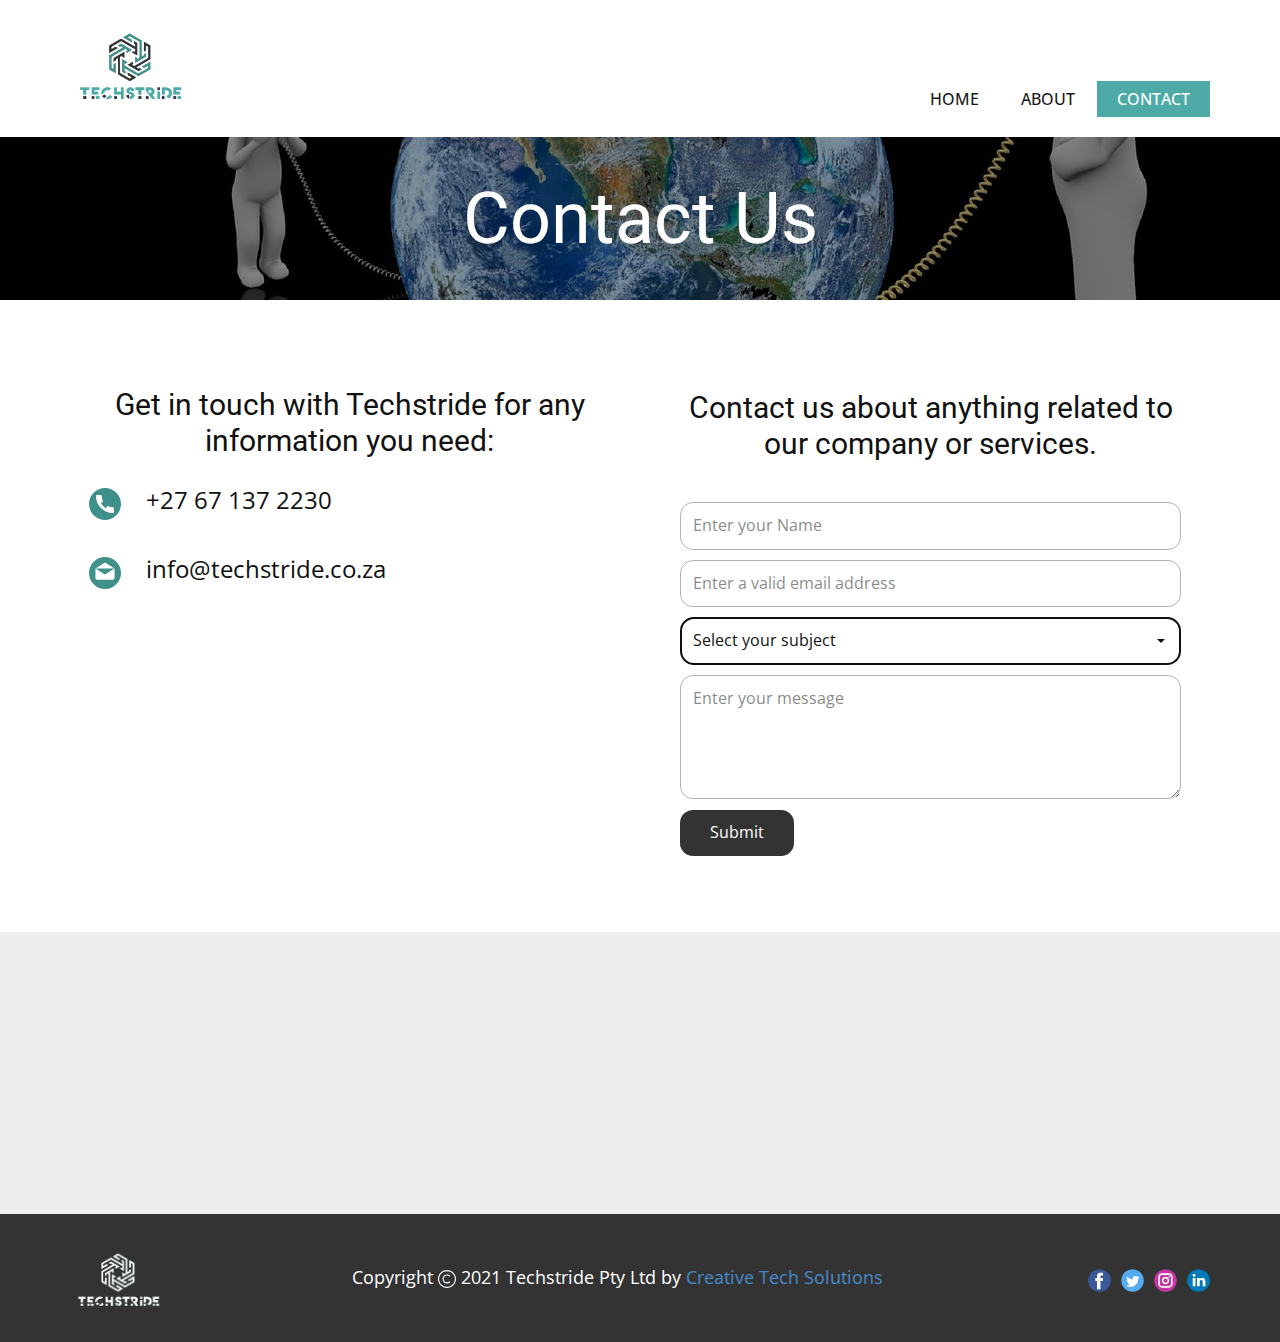
<file: Contact.html>
<!DOCTYPE html>
<html style="font-size: 16px;">
  <head>
    <meta name="viewport" content="width=device-width, initial-scale=1.0">
    <meta charset="utf-8">
    <meta name="keywords" content="techstride, services, networking, computer, private-company, south-africa, training, information-technology, it, cloud, soho, small-office-home-office">
    <meta name="description" content="">
    <meta name="page_type" content="np-template-header-footer-from-plugin">
    <title>Contact</title>
    <link rel="stylesheet" href="creativtecsol.css" media="screen">
<link rel="stylesheet" href="Contact.css" media="screen">
    <script class="u-script" type="text/javascript" src="jquery.js" defer=""></script>
    <script class="u-script" type="text/javascript" src="creativtecsol.js" defer=""></script>
    <link id="u-theme-google-font" rel="stylesheet" href="https://fonts.googleapis.com/css?family=Roboto:100,100i,300,300i,400,400i,500,500i,700,700i,900,900i|Open+Sans:300,300i,400,400i,600,600i,700,700i,800,800i">
    
    
    
    
    <script type="application/ld+json">{
		"@context": "http://schema.org",
		"@type": "Organization",
		"name": "Techstride",
		"logo": "images/Logo1.png",
		"sameAs": []
}</script>
    <meta name="theme-color" content="#478ac9">
    <meta property="og:title" content="Contact">
    <meta property="og:description" content="">
    <meta property="og:type" content="website">
  </head>
  <body class="u-body"><header class="u-clearfix u-header u-header" id="Primary-Menu"><div class="u-clearfix u-sheet u-sheet-1">
        <a href="Home.html" data-page-id="97423023" class="u-image u-logo u-image-1" data-image-width="800" data-image-height="800" title="Home">
          <img src="images/Logo1.png" class="u-logo-image u-logo-image-1">
        </a>
        <nav class="u-menu u-menu-dropdown u-offcanvas u-menu-1" data-position="primary-menu">
          <div class="menu-collapse" style="font-size: 1rem; letter-spacing: 0px; text-transform: uppercase; font-weight: 500;">
            <a class="u-button-style u-custom-active-color u-custom-border u-custom-border-color u-custom-hover-color u-custom-left-right-menu-spacing u-custom-padding-bottom u-custom-text-active-color u-custom-text-color u-custom-text-hover-color u-custom-top-bottom-menu-spacing u-nav-link u-text-active-palette-1-base u-text-hover-palette-2-base" href="#carousel-home">
              <svg><use xmlns:xlink="http://www.w3.org/1999/xlink" xlink:href="#menu-hamburger"></use></svg>
              <svg version="1.1" xmlns="http://www.w3.org/2000/svg" xmlns:xlink="http://www.w3.org/1999/xlink"><defs><symbol id="menu-hamburger" viewBox="0 0 16 16" style="width: 16px; height: 16px;"><rect y="1" width="16" height="2"></rect><rect y="7" width="16" height="2"></rect><rect y="13" width="16" height="2"></rect>
</symbol>
</defs></svg>
            </a>
          </div>
          <div class="u-nav-container">
            <ul class="u-nav u-spacing-2 u-unstyled u-nav-1"><li class="u-nav-item"><a class="u-active-custom-color-1 u-button-style u-hover-custom-color-2 u-nav-link u-text-active-white u-text-grey-90 u-text-hover-white" href="Home.html" style="padding: 10px 20px;">Home</a>
</li><li class="u-nav-item"><a class="u-active-custom-color-1 u-button-style u-hover-custom-color-2 u-nav-link u-text-active-white u-text-grey-90 u-text-hover-white" href="About.html" style="padding: 10px 20px;">About</a>
</li><li class="u-nav-item"><a class="u-active-custom-color-1 u-button-style u-hover-custom-color-2 u-nav-link u-text-active-white u-text-grey-90 u-text-hover-white" href="Contact.html" style="padding: 10px 20px;">Contact</a>
</li></ul>
          </div>
          <div class="u-nav-container-collapse">
            <div class="u-black u-container-style u-inner-container-layout u-opacity u-opacity-95 u-sidenav">
              <div class="u-inner-container-layout u-sidenav-overflow">
                <div class="u-menu-close"></div>
                <ul class="u-align-center u-nav u-popupmenu-items u-unstyled u-nav-2"><li class="u-nav-item"><a class="u-button-style u-nav-link" href="Home.html">Home</a>
</li><li class="u-nav-item"><a class="u-button-style u-nav-link" href="About.html">About</a>
</li><li class="u-nav-item"><a class="u-button-style u-nav-link" href="Contact.html">Contact</a>
</li></ul>
              </div>
            </div>
            <div class="u-black u-menu-overlay u-opacity u-opacity-70"></div>
          </div>
        </nav>
      </div></header>
    <section class="u-align-center u-clearfix u-image u-shading u-section-1" src="" data-image-width="1280" data-image-height="826" id="sec-fb8a">
      <div class="u-clearfix u-sheet u-valign-middle u-sheet-1">
        <h1 class="u-text u-text-default u-title u-text-1">Contact Us</h1>
      </div>
    </section>
    <section class="u-clearfix u-section-2" id="contact-form">
      <div class="u-clearfix u-sheet u-sheet-1">
        <div class="u-clearfix u-layout-wrap u-layout-wrap-1">
          <div class="u-layout">
            <div class="u-layout-row">
              <div class="u-container-style u-layout-cell u-size-30 u-layout-cell-1">
                <div class="u-container-layout u-container-layout-1">
                  <h3 class="u-align-center u-text u-text-default u-text-1">Get in touch with Techstride for any information you need:</h3>
                  <p class="u-align-left u-text u-text-2"><span class="u-icon u-icon-1"><svg class="u-svg-content" viewBox="0 0 512 512" x="0px" y="0px" style="width: 1em; height: 1em;"><g><g><path d="M256,0C114.624,0,0,114.624,0,256s114.624,256,256,256s256-114.624,256-256S397.376,0,256,0z M384,400    c-149.984,0-272-122.016-272-272c0-8.832,7.168-16,16-16h59.072c8.832,0,16,7.168,16,16c0,27.648,6.016,53.984,17.888,78.24    c1.888,3.84,2.144,8.224,0.736,12.256c-1.376,4.032-4.32,7.328-8.16,9.184l-23.872,11.52    c19.872,34.592,48.544,63.296,83.104,83.104l11.52-23.84c1.856-3.84,5.152-6.752,9.184-8.16c4.032-1.376,8.448-1.12,12.256,0.736    c24.32,11.872,50.624,17.888,78.24,17.888c8.832,0,16,7.168,16,16V384H400C400,392.832,392.832,400,384,400z"></path>
</g>
</g></svg><img></span>&nbsp;+27 67 137 2230
                  </p>
                  <p class="u-align-left u-text u-text-3"><span class="u-icon u-icon-2"><svg class="u-svg-content" viewBox="0 0 299.997 299.997" x="0px" y="0px" style="width: 1em; height: 1em;"><g><g><path d="M149.996,0C67.157,0,0.001,67.158,0.001,149.997c0,82.837,67.156,150,149.995,150s150-67.163,150-150    C299.996,67.158,232.835,0,149.996,0z M149.999,52.686l88.763,55.35H61.236L149.999,52.686z M239.868,196.423h-0.009    c0,8.878-7.195,16.072-16.072,16.072H76.211c-8.878,0-16.072-7.195-16.072-16.072v-84.865c0-0.939,0.096-1.852,0.252-2.749    l84.808,52.883c0.104,0.065,0.215,0.109,0.322,0.169c0.112,0.062,0.226,0.122,0.34,0.179c0.599,0.309,1.216,0.558,1.847,0.721    c0.065,0.018,0.13,0.026,0.195,0.041c0.692,0.163,1.393,0.265,2.093,0.265h0.005c0.005,0,0.01,0,0.01,0    c0.7,0,1.401-0.099,2.093-0.265c0.065-0.016,0.13-0.023,0.195-0.041c0.63-0.163,1.245-0.412,1.847-0.721    c0.114-0.057,0.228-0.117,0.34-0.179c0.106-0.06,0.218-0.104,0.322-0.169l84.808-52.883c0.156,0.897,0.252,1.808,0.252,2.749    V196.423z"></path>
</g>
</g></svg><img></span>&nbsp;info@techstride.co.za
                  </p>
                </div>
              </div>
              <div class="u-container-style u-layout-cell u-size-30 u-layout-cell-2">
                <div class="u-container-layout u-container-layout-2">
                  <h3 class="u-align-center u-text u-text-4"> Contact us about anything related to our company or services.</h3>
                  <div class="u-form u-form-1">
                    <form action="scripts/form-contact-form.php" method="POST" class="u-clearfix u-form-spacing-10 u-form-vertical u-inner-form" source="customphp" name="form" style="padding: 10px;">
                      <div class="u-form-group u-form-name">
                        <label for="name-1293" class="u-custom-font u-font-arial u-form-control-hidden u-label"></label>
                        <input type="text" placeholder="Enter your Name" id="name-1293" name="name" class="u-border-1 u-border-grey-30 u-input u-input-rectangle u-radius-13 u-white" required="">
                      </div>
                      <div class="u-form-email u-form-group">
                        <label for="email-1293" class="u-custom-font u-font-arial u-form-control-hidden u-label"></label>
                        <input type="email" placeholder="Enter a valid email address" id="email-1293" name="email" class="u-border-1 u-border-grey-30 u-input u-input-rectangle u-radius-13 u-white" required="">
                      </div>
                      <div class="u-form-group u-form-select u-form-group-3">
                        <label for="select-5b40" class="u-custom-font u-font-arial u-form-control-hidden u-label"></label>
                        <div class="u-form-select-wrapper">
                          <select id="select-5b40" name="select" class="u-border-1 u-border-grey-30 u-input u-input-rectangle u-radius-13 u-white" required="required" autofocus="autofocus">
                            <option value="Select your subject">Select your subject</option>
                            <option value="Our Services">Our Services</option>
                            <option value="Our Solutions">Our Solutions</option>
                            <option value="Collaboration">Collaboration</option>
                            <option value="Other">Other</option>
                          </select>
                          <svg xmlns="http://www.w3.org/2000/svg" width="14" height="12" version="1" class="u-caret"><path fill="currentColor" d="M4 8L0 4h8z"></path></svg>
                        </div>
                      </div>
                      <div class="u-form-group u-form-message">
                        <label for="message-1293" class="u-custom-font u-font-arial u-form-control-hidden u-label"></label>
                        <textarea placeholder="Enter your message" rows="4" cols="50" id="message-1293" name="message" class="u-border-1 u-border-grey-30 u-input u-input-rectangle u-radius-13 u-white" required=""></textarea>
                      </div>
                      <div class="u-align-left u-form-group u-form-submit">
                        <a href="#" class="u-active-custom-color-1 u-border-none u-btn u-btn-round u-btn-submit u-button-style u-custom-color-2 u-hover-custom-color-3 u-radius-13 u-btn-1">Submit</a>
                        <input type="submit" value="submit" class="u-form-control-hidden">
                      </div>
                      <div class="u-form-send-message u-form-send-success"> Thank you! Your message has been sent. </div>
                      <div class="u-form-send-error u-form-send-message"> Unable to send your message. Please fix errors then try again. </div>
                      <input type="hidden" value="" name="recaptchaResponse">
                    </form>
                  </div>
                </div>
              </div>
            </div>
          </div>
        </div>
      </div>
    </section>
    <section class="u-clearfix u-grey-light-2 u-typography-custom-page-typography-12--Map u-section-3" id="sec-df1a">
      <div class="u-absolute-hcenter u-expanded u-grey-light-2 u-map">
        <div class="embed-responsive">
          <iframe class="embed-responsive-item" src="https://www.google.com/maps/embed?pb=!1m18!1m12!1m3!1d110715.36036090527!2d30.920911714868353!3d-29.86845496217046!2m3!1f0!2f0!3f0!3m2!1i1024!2i768!4f13.1!3m3!1m2!1s0x1ef7aa0001bc61b7%3A0xcca75546c4aa6e81!2sDurban!5e0!3m2!1sen!2sza!4v1636382628431!5m2!1sen!2sza" data-map="[base64]"></iframe>
        </div>
      </div>
    </section>
    
    
    <footer class="u-align-center-md u-align-center-sm u-align-center-xs u-clearfix u-footer u-grey-80" id="sec-d518"><div class="u-clearfix u-sheet u-sheet-1">
        <a href="https://techstride.co.za" class="u-image u-logo u-image-1" data-image-width="800" data-image-height="800">
          <img src="images/Logo1-white-logo.png" class="u-logo-image u-logo-image-1">
        </a>
        <div class="u-align-left u-social-icons u-spacing-10 u-social-icons-1">
          <a class="u-social-url" title="facebook" target="_blank" href=""><span class="u-icon u-social-facebook u-social-icon u-icon-1"><svg class="u-svg-link" preserveAspectRatio="xMidYMin slice" viewBox="0 0 112 112" style=""><use xmlns:xlink="http://www.w3.org/1999/xlink" xlink:href="#svg-cbbd"></use></svg><svg class="u-svg-content" viewBox="0 0 112 112" x="0" y="0" id="svg-cbbd"><circle fill="currentColor" cx="56.1" cy="56.1" r="55"></circle><path fill="#FFFFFF" d="M73.5,31.6h-9.1c-1.4,0-3.6,0.8-3.6,3.9v8.5h12.6L72,58.3H60.8v40.8H43.9V58.3h-8V43.9h8v-9.2
            c0-6.7,3.1-17,17-17h12.5v13.9H73.5z"></path></svg></span>
          </a>
          <a class="u-social-url" title="twitter" target="_blank" href=""><span class="u-icon u-social-icon u-social-twitter u-icon-2"><svg class="u-svg-link" preserveAspectRatio="xMidYMin slice" viewBox="0 0 112 112" style=""><use xmlns:xlink="http://www.w3.org/1999/xlink" xlink:href="#svg-cfe8"></use></svg><svg class="u-svg-content" viewBox="0 0 112 112" x="0" y="0" id="svg-cfe8"><circle fill="currentColor" class="st0" cx="56.1" cy="56.1" r="55"></circle><path fill="#FFFFFF" d="M83.8,47.3c0,0.6,0,1.2,0,1.7c0,17.7-13.5,38.2-38.2,38.2C38,87.2,31,85,25,81.2c1,0.1,2.1,0.2,3.2,0.2
            c6.3,0,12.1-2.1,16.7-5.7c-5.9-0.1-10.8-4-12.5-9.3c0.8,0.2,1.7,0.2,2.5,0.2c1.2,0,2.4-0.2,3.5-0.5c-6.1-1.2-10.8-6.7-10.8-13.1
            c0-0.1,0-0.1,0-0.2c1.8,1,3.9,1.6,6.1,1.7c-3.6-2.4-6-6.5-6-11.2c0-2.5,0.7-4.8,1.8-6.7c6.6,8.1,16.5,13.5,27.6,14
            c-0.2-1-0.3-2-0.3-3.1c0-7.4,6-13.4,13.4-13.4c3.9,0,7.3,1.6,9.8,4.2c3.1-0.6,5.9-1.7,8.5-3.3c-1,3.1-3.1,5.8-5.9,7.4
            c2.7-0.3,5.3-1,7.7-2.1C88.7,43,86.4,45.4,83.8,47.3z"></path></svg></span>
          </a>
          <a class="u-social-url" title="instagram" target="_blank" href=""><span class="u-icon u-social-icon u-social-instagram u-icon-3"><svg class="u-svg-link" preserveAspectRatio="xMidYMin slice" viewBox="0 0 112 112" style=""><use xmlns:xlink="http://www.w3.org/1999/xlink" xlink:href="#svg-85d3"></use></svg><svg class="u-svg-content" viewBox="0 0 112 112" x="0" y="0" id="svg-85d3"><circle fill="currentColor" cx="56.1" cy="56.1" r="55"></circle><path fill="#FFFFFF" d="M55.9,38.2c-9.9,0-17.9,8-17.9,17.9C38,66,46,74,55.9,74c9.9,0,17.9-8,17.9-17.9C73.8,46.2,65.8,38.2,55.9,38.2
            z M55.9,66.4c-5.7,0-10.3-4.6-10.3-10.3c-0.1-5.7,4.6-10.3,10.3-10.3c5.7,0,10.3,4.6,10.3,10.3C66.2,61.8,61.6,66.4,55.9,66.4z"></path><path fill="#FFFFFF" d="M74.3,33.5c-2.3,0-4.2,1.9-4.2,4.2s1.9,4.2,4.2,4.2s4.2-1.9,4.2-4.2S76.6,33.5,74.3,33.5z"></path><path fill="#FFFFFF" d="M73.1,21.3H38.6c-9.7,0-17.5,7.9-17.5,17.5v34.5c0,9.7,7.9,17.6,17.5,17.6h34.5c9.7,0,17.5-7.9,17.5-17.5V38.8
            C90.6,29.1,82.7,21.3,73.1,21.3z M83,73.3c0,5.5-4.5,9.9-9.9,9.9H38.6c-5.5,0-9.9-4.5-9.9-9.9V38.8c0-5.5,4.5-9.9,9.9-9.9h34.5
            c5.5,0,9.9,4.5,9.9,9.9V73.3z"></path></svg></span>
          </a>
          <a class="u-social-url" title="linkedin" target="_blank" href=""><span class="u-icon u-social-icon u-social-linkedin u-icon-4"><svg class="u-svg-link" preserveAspectRatio="xMidYMin slice" viewBox="0 0 112 112" style=""><use xmlns:xlink="http://www.w3.org/1999/xlink" xlink:href="#svg-f223"></use></svg><svg class="u-svg-content" viewBox="0 0 112 112" x="0" y="0" id="svg-f223"><circle fill="currentColor" cx="56.1" cy="56.1" r="55"></circle><path fill="#FFFFFF" d="M41.3,83.7H27.9V43.4h13.4V83.7z M34.6,37.9L34.6,37.9c-4.6,0-7.5-3.1-7.5-7c0-4,3-7,7.6-7s7.4,3,7.5,7
            C42.2,34.8,39.2,37.9,34.6,37.9z M89.6,83.7H76.2V62.2c0-5.4-1.9-9.1-6.8-9.1c-3.7,0-5.9,2.5-6.9,4.9c-0.4,0.9-0.4,2.1-0.4,3.3v22.5
            H48.7c0,0,0.2-36.5,0-40.3h13.4v5.7c1.8-2.7,5-6.7,12.1-6.7c8.8,0,15.4,5.8,15.4,18.1V83.7z"></path></svg></span>
          </a>
        </div>
        <p class="u-align-center-lg u-align-center-md u-align-center-xl u-text u-text-1">Copyright <span class="u-icon u-icon-5"><svg class="u-svg-content" viewBox="0 0 443.294 443.294" style="width: 1em; height: 1em;"><path d="m221.647 443.294c-122.214 0-221.647-99.433-221.647-221.647s99.433-221.647 221.647-221.647 221.647 99.433 221.647 221.647-99.433 221.647-221.647 221.647zm0-415.588c-106.941 0-193.941 87-193.941 193.941s87 193.941 193.941 193.941 193.941-87 193.941-193.941-87-193.941-193.941-193.941z"></path><path d="m221.647 332.471c-61.107 0-110.824-49.716-110.824-110.824s49.716-110.824 110.824-110.824c30.046 0 58.158 11.824 79.181 33.293l-19.805 19.372c-15.76-16.099-36.837-24.96-59.376-24.96-45.834 0-83.118 37.284-83.118 83.118s37.284 83.118 83.118 83.118c22.525 0 43.602-8.861 59.376-24.96l19.778 19.4c-21.01 21.456-49.121 33.266-79.154 33.267z"></path></svg><img></span> 2021 Techst​​ride Pty Ltd by <a href="https://creativtecsol.co.za" class="u-active-none u-border-none u-btn u-button-link u-button-style u-hover-none u-none u-text-palette-1-base u-btn-1" target="_blank">Creative Tech Solutions</a>
        </p>
      </div></footer>
  </body>
</html>
</file>
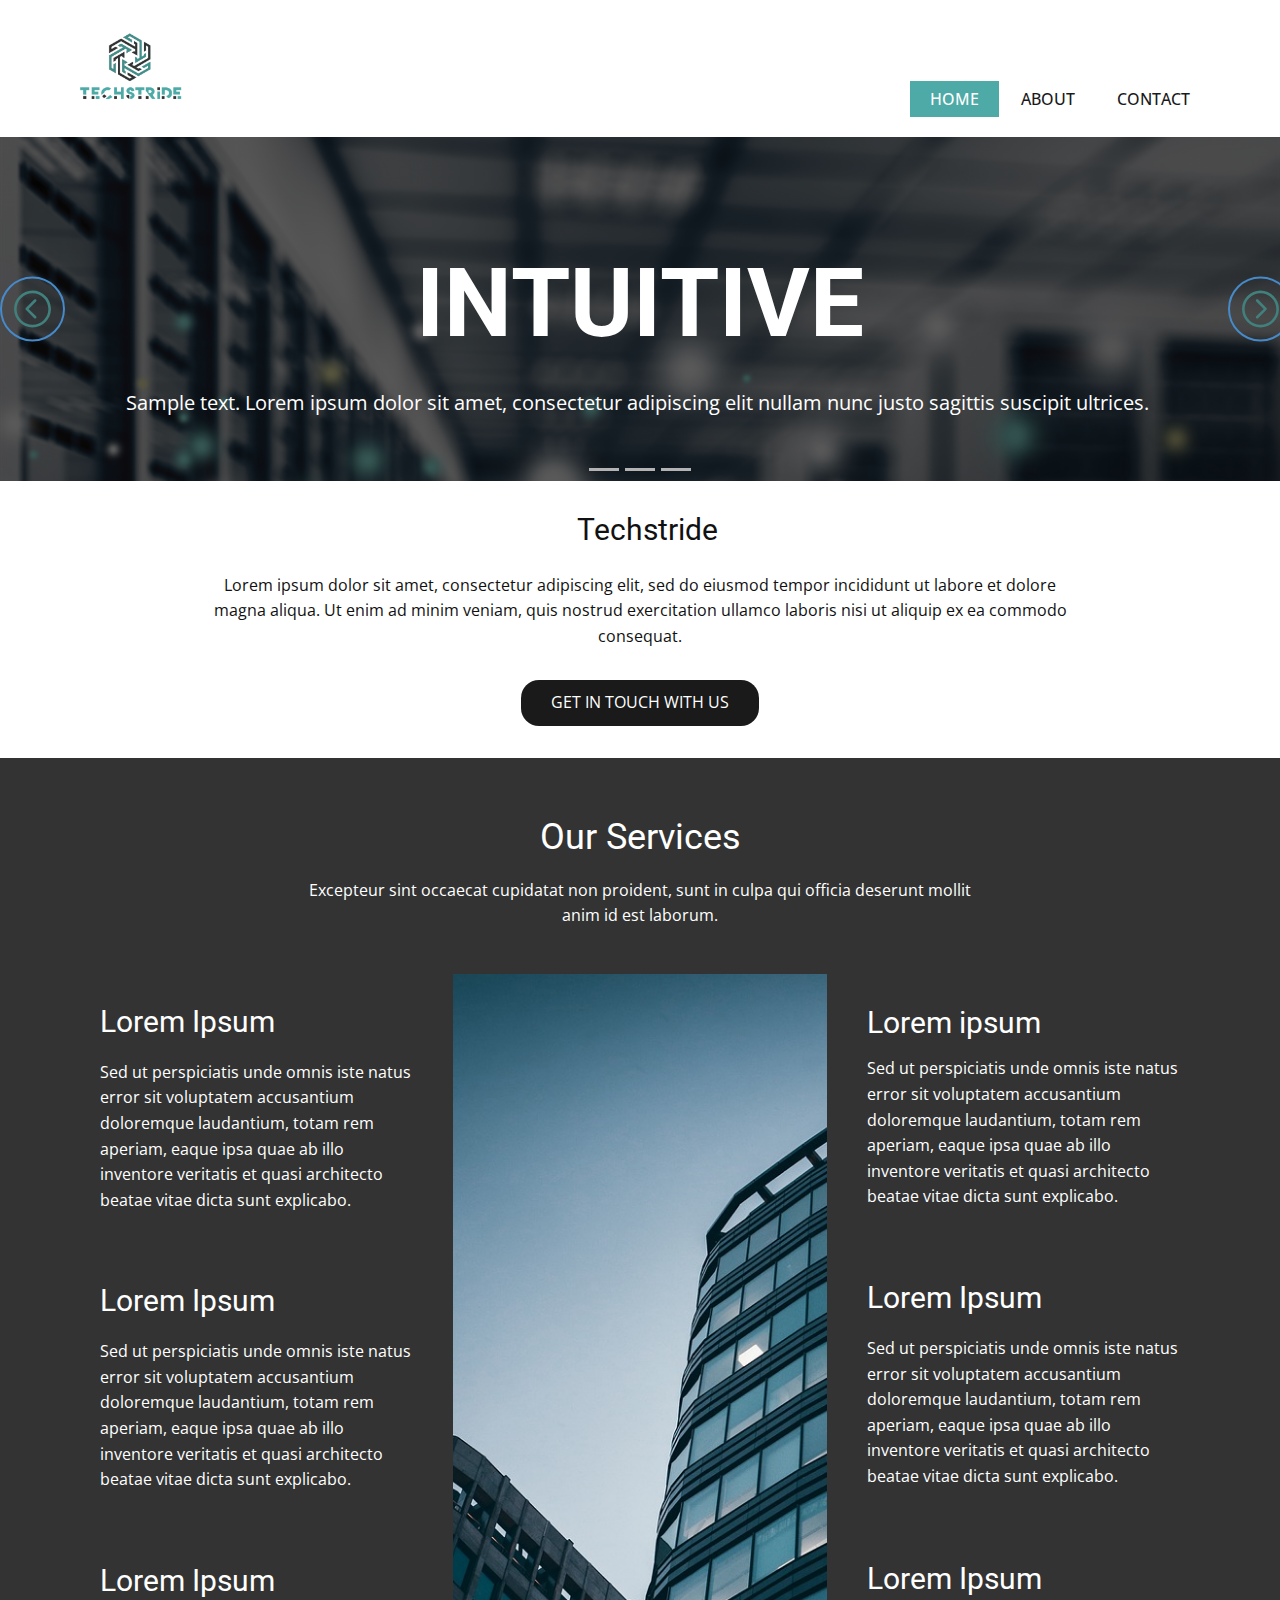
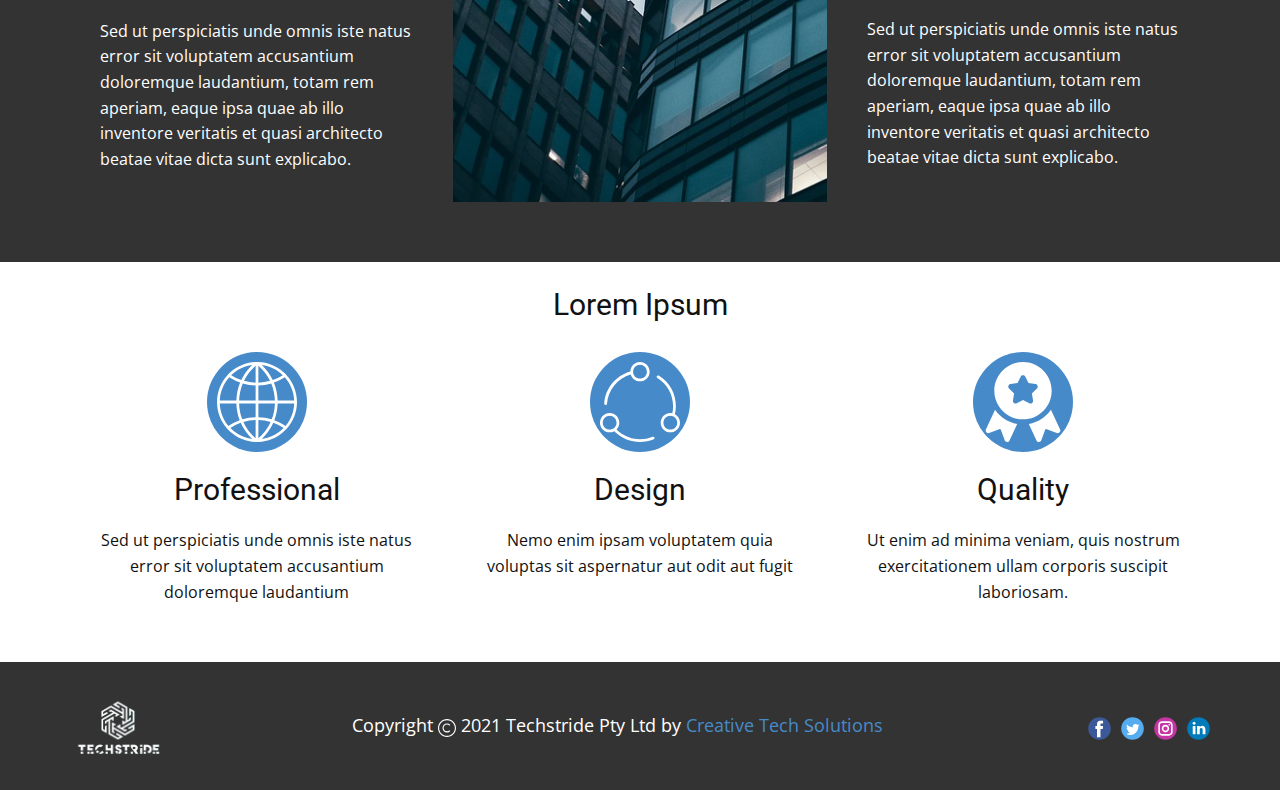
<file: Home.html>
<!DOCTYPE html>
<html style="font-size: 16px;"><head>
    <meta name="viewport" content="width=device-width, initial-scale=1.0">
    <meta charset="utf-8">
    <meta name="keywords" content="INTUITIVE, INTUITIVE">
    <meta name="description" content="">
    <meta name="page_type" content="np-template-header-footer-from-plugin">
    <meta property="og:title" content="Techstride Pty Ltd">
    <meta property="og:description" content="Not just another South African tech company, but the tech company.">
    <meta property="og:image" content="https://www.techstride.co.za/images/Logo1.jpg">
    <meta property="og:url" content="https://www.techstride.co.za">
    <title>Home</title>
    <link rel="stylesheet" href="creativtecsol.css" media="screen">
<link rel="stylesheet" href="Home.css" media="screen">
    <script class="u-script" type="text/javascript" src="jquery.js" defer=""></script>
    <script class="u-script" type="text/javascript" src="creativtecsol.js" defer=""></script>
    
    
    
    <link id="u-theme-google-font" rel="stylesheet" href="https://fonts.googleapis.com/css?family=Roboto:100,100i,300,300i,400,400i,500,500i,700,700i,900,900i|Open+Sans:300,300i,400,400i,600,600i,700,700i,800,800i">
    
    
    
    
    
    <script type="application/ld+json">{
		"@context": "http://schema.org",
		"@type": "Organization",
		"name": "Techstride",
		"logo": "images/Logo1.png",
		"sameAs": []
}</script>
    <meta name="theme-color" content="#478ac9">
    <meta property="og:type" content="website">
  </head>
  <body class="u-body"><header class="u-clearfix u-header u-header" id="Primary-Menu"><div class="u-clearfix u-sheet u-sheet-1">
        <a href="Home.html" data-page-id="97423023" class="u-image u-logo u-image-1" data-image-width="800" data-image-height="800" title="Home">
          <img src="images/Logo1.png" class="u-logo-image u-logo-image-1">
        </a>
        <nav class="u-menu u-menu-dropdown u-offcanvas u-menu-1" data-position="primary-menu">
          <div class="menu-collapse" style="font-size: 1rem; letter-spacing: 0px; text-transform: uppercase; font-weight: 500;">
            <a class="u-button-style u-custom-active-color u-custom-border u-custom-border-color u-custom-hover-color u-custom-left-right-menu-spacing u-custom-padding-bottom u-custom-text-active-color u-custom-text-color u-custom-text-hover-color u-custom-top-bottom-menu-spacing u-nav-link u-text-active-palette-1-base u-text-hover-palette-2-base" href="#carousel-home">
              <svg><use xmlns:xlink="http://www.w3.org/1999/xlink" xlink:href="#menu-hamburger"></use></svg>
              <svg version="1.1" xmlns="http://www.w3.org/2000/svg" xmlns:xlink="http://www.w3.org/1999/xlink"><defs><symbol id="menu-hamburger" viewBox="0 0 16 16" style="width: 16px; height: 16px;"><rect y="1" width="16" height="2"></rect><rect y="7" width="16" height="2"></rect><rect y="13" width="16" height="2"></rect>
</symbol>
</defs></svg>
            </a>
          </div>
          <div class="u-nav-container">
            <ul class="u-nav u-spacing-2 u-unstyled u-nav-1"><li class="u-nav-item"><a class="u-active-custom-color-1 u-button-style u-hover-custom-color-2 u-nav-link u-text-active-white u-text-grey-90 u-text-hover-white" href="Home.html" style="padding: 10px 20px;">Home</a>
</li><li class="u-nav-item"><a class="u-active-custom-color-1 u-button-style u-hover-custom-color-2 u-nav-link u-text-active-white u-text-grey-90 u-text-hover-white" href="About.html" style="padding: 10px 20px;">About</a>
</li><li class="u-nav-item"><a class="u-active-custom-color-1 u-button-style u-hover-custom-color-2 u-nav-link u-text-active-white u-text-grey-90 u-text-hover-white" href="Contact.html" style="padding: 10px 20px;">Contact</a>
</li></ul>
          </div>
          <div class="u-nav-container-collapse">
            <div class="u-black u-container-style u-inner-container-layout u-opacity u-opacity-95 u-sidenav">
              <div class="u-inner-container-layout u-sidenav-overflow">
                <div class="u-menu-close"></div>
                <ul class="u-align-center u-nav u-popupmenu-items u-unstyled u-nav-2"><li class="u-nav-item"><a class="u-button-style u-nav-link" href="Home.html">Home</a>
</li><li class="u-nav-item"><a class="u-button-style u-nav-link" href="About.html">About</a>
</li><li class="u-nav-item"><a class="u-button-style u-nav-link" href="Contact.html">Contact</a>
</li></ul>
              </div>
            </div>
            <div class="u-black u-menu-overlay u-opacity u-opacity-70"></div>
          </div>
        </nav>
      </div></header>
    <section id="carousel-home" class="u-carousel u-slide u-valign-middle u-block-d75c-1" data-u-ride="carousel" data-interval="5000">
      <ol class="u-absolute-hcenter u-carousel-indicators u-block-d75c-2">
        <li data-u-target="#carousel-home" data-u-slide-to="0" class="u-active u-grey-30"></li>
        <li data-u-target="#carousel-home" class="u-grey-30" data-u-slide-to="1"></li>
        <li data-u-target="#carousel-home" class="u-grey-30" data-u-slide-to="2"></li>
      </ol>
      <div class="u-carousel-inner" role="listbox">
        <div class="u-active u-align-center u-carousel-item u-clearfix u-image u-image-default u-parallax u-shading u-section-1-1" src="" data-image-width="150" data-image-height="97">
          <div class="u-clearfix u-sheet u-sheet-1">
            <h1 class="u-text u-title u-text-1">INTUITIVE</h1>
            <p class="u-large-text u-text u-text-default-lg u-text-default-xl u-text-variant u-text-2">Sample text. Lorem ipsum dolor sit amet, consectetur adipiscing elit nullam nunc justo sagittis suscipit ultrices.</p>
          </div>
        </div>
        <div class="u-align-center u-carousel-item u-clearfix u-image u-shading u-section-1-2" src="" data-image-width="1553" data-image-height="1000">
          <div class="u-clearfix u-sheet u-valign-middle-lg u-valign-middle-md u-valign-middle-sm u-valign-middle-xl u-sheet-1">
            <h1 class="u-text u-text-default u-title u-text-1">INTUITIVE</h1>
            <p class="u-large-text u-text u-text-default-lg u-text-default-md u-text-default-sm u-text-default-xl u-text-variant u-text-2">Sample text. Lorem ipsum dolor sit amet, consectetur adipiscing elit nullam nunc justo sagittis suscipit ultrices.</p>
          </div>
        </div>
        <div class="u-align-center u-carousel-item u-clearfix u-image u-shading u-section-1-3" src="" data-image-width="1280" data-image-height="854">
          <div class="u-clearfix u-sheet u-valign-middle u-sheet-1">
            <h1 class="u-text u-text-default u-title u-text-1">Sample Headline</h1>
            <p class="u-large-text u-text u-text-variant u-text-2">Sample text. Click to select the text box. Click again or double click to start editing the text.</p>
          </div>
        </div>
      </div>
      <a class="u-absolute-vcenter-xl u-border-2 u-border-palette-1-base u-carousel-control u-carousel-control-prev u-hidden-xs u-icon-circle u-spacing-10 u-text-palette-4-dark-2 u-block-d75c-5" href="#carousel-home" role="button" data-u-slide="prev">
        <span aria-hidden="true">
          <svg viewBox="0 0 129 129"><path d="m64.5,122.6c32,0 58.1-26 58.1-58.1s-26-58-58.1-58-58,26-58,58 26,58.1 58,58.1zm0-108c27.5,5.32907e-15 49.9,22.4 49.9,49.9s-22.4,49.9-49.9,49.9-49.9-22.4-49.9-49.9 22.4-49.9 49.9-49.9z"></path><path d="m70,93.5c0.8,0.8 1.8,1.2 2.9,1.2 1,0 2.1-0.4 2.9-1.2 1.6-1.6 1.6-4.2 0-5.8l-23.5-23.5 23.5-23.5c1.6-1.6 1.6-4.2 0-5.8s-4.2-1.6-5.8,0l-26.4,26.4c-0.8,0.8-1.2,1.8-1.2,2.9s0.4,2.1 1.2,2.9l26.4,26.4z"></path></svg>
        </span>
        <span class="sr-only">
          <svg viewBox="0 0 129 129"><path d="m64.5,122.6c32,0 58.1-26 58.1-58.1s-26-58-58.1-58-58,26-58,58 26,58.1 58,58.1zm0-108c27.5,5.32907e-15 49.9,22.4 49.9,49.9s-22.4,49.9-49.9,49.9-49.9-22.4-49.9-49.9 22.4-49.9 49.9-49.9z"></path><path d="m70,93.5c0.8,0.8 1.8,1.2 2.9,1.2 1,0 2.1-0.4 2.9-1.2 1.6-1.6 1.6-4.2 0-5.8l-23.5-23.5 23.5-23.5c1.6-1.6 1.6-4.2 0-5.8s-4.2-1.6-5.8,0l-26.4,26.4c-0.8,0.8-1.2,1.8-1.2,2.9s0.4,2.1 1.2,2.9l26.4,26.4z"></path></svg>
        </span>
      </a>
      <a class="u-absolute-vcenter u-border-2 u-border-palette-1-base u-carousel-control u-carousel-control-next u-hidden-xs u-icon-circle u-spacing-10 u-text-palette-4-dark-2 u-block-d75c-6" href="#carousel-home" role="button" data-u-slide="next">
        <span aria-hidden="true">
          <svg viewBox="0 0 129 129"><path d="M64.5,122.6c32,0,58.1-26,58.1-58.1S96.5,6.4,64.5,6.4S6.4,32.5,6.4,64.5S32.5,122.6,64.5,122.6z M64.5,14.6    c27.5,0,49.9,22.4,49.9,49.9S92,114.4,64.5,114.4S14.6,92,14.6,64.5S37,14.6,64.5,14.6z"></path><path d="m51.1,93.5c0.8,0.8 1.8,1.2 2.9,1.2 1,0 2.1-0.4 2.9-1.2l26.4-26.4c0.8-0.8 1.2-1.8 1.2-2.9 0-1.1-0.4-2.1-1.2-2.9l-26.4-26.4c-1.6-1.6-4.2-1.6-5.8,0-1.6,1.6-1.6,4.2 0,5.8l23.5,23.5-23.5,23.5c-1.6,1.6-1.6,4.2 0,5.8z"></path></svg>
        </span>
        <span class="sr-only">
          <svg viewBox="0 0 129 129"><path d="M64.5,122.6c32,0,58.1-26,58.1-58.1S96.5,6.4,64.5,6.4S6.4,32.5,6.4,64.5S32.5,122.6,64.5,122.6z M64.5,14.6    c27.5,0,49.9,22.4,49.9,49.9S92,114.4,64.5,114.4S14.6,92,14.6,64.5S37,14.6,64.5,14.6z"></path><path d="m51.1,93.5c0.8,0.8 1.8,1.2 2.9,1.2 1,0 2.1-0.4 2.9-1.2l26.4-26.4c0.8-0.8 1.2-1.8 1.2-2.9 0-1.1-0.4-2.1-1.2-2.9l-26.4-26.4c-1.6-1.6-4.2-1.6-5.8,0-1.6,1.6-1.6,4.2 0,5.8l23.5,23.5-23.5,23.5c-1.6,1.6-1.6,4.2 0,5.8z"></path></svg>
        </span>
      </a>
    </section>
    <section class="u-align-center u-clearfix u-section-2" id="little-intro">
      <div class="u-align-center u-clearfix u-sheet u-valign-middle u-sheet-1">
        <h2 class="u-text u-text-default u-text-1"><span class="u-icon"></span>&nbsp;​&nbsp;Techstride
        </h2>
        <p class="u-text u-text-2"> Lorem ipsum dolor sit amet, consectetur adipiscing elit, sed do eiusmod tempor incididunt ut labore et dolore magna aliqua. Ut enim ad minim veniam, quis nostrud exercitation ullamco laboris nisi ut aliquip ex ea commodo consequat.</p>
        <a href="#carousel-home" class="u-btn u-btn-round u-button-style u-grey-90 u-hover-custom-color-3 u-hover-feature u-radius-18 u-btn-1">Get in touch with us</a>
      </div>
      
    </section>
    <section class="u-align-center-lg u-align-center-md u-align-center-xl u-align-left-sm u-align-left-xs u-clearfix u-custom-color-2 u-section-3" data-image-width="2000" data-image-height="1333" id="services">
      <div class="u-clearfix u-sheet u-valign-middle u-sheet-1">
        <h2 class="u-text u-text-default u-text-1">Our Services</h2>
        <p class="u-text u-text-2"> Excepteur sint occaecat cupidatat non proident, sunt in culpa qui officia deserunt mollit anim id est laborum.</p>
        <div class="u-clearfix u-expanded-width u-gutter-10 u-layout-wrap u-layout-wrap-1">
          <div class="u-gutter-0 u-layout">
            <div class="u-layout-row">
              <div class="u-size-20 u-size-30-md">
                <div class="u-layout-col">
                  <div class="u-align-left u-container-style u-layout-cell u-left-cell u-size-20 u-layout-cell-1">
                    <div class="u-container-layout u-valign-bottom u-container-layout-1">
                      <h3 class="u-text u-text-default u-text-3">Lorem Ipsum</h3>
                      <p class="u-text u-text-4"> Sed ut perspiciatis unde omnis iste natus error sit voluptatem accusantium doloremque laudantium, totam rem aperiam, eaque ipsa quae ab illo inventore veritatis et quasi architecto beatae vitae dicta sunt explicabo.</p>
                    </div>
                  </div>
                  <div class="u-align-left u-container-style u-layout-cell u-left-cell u-size-20 u-layout-cell-2">
                    <div class="u-container-layout u-valign-top u-container-layout-2">
                      <h3 class="u-text u-text-default u-text-5">Lorem Ipsum</h3>
                      <p class="u-text u-text-6"> Sed ut perspiciatis unde omnis iste natus error sit voluptatem accusantium doloremque laudantium, totam rem aperiam, eaque ipsa quae ab illo inventore veritatis et quasi architecto beatae vitae dicta sunt explicabo.</p>
                    </div>
                  </div>
                  <div class="u-align-left u-container-style u-layout-cell u-left-cell u-size-20 u-layout-cell-3">
                    <div class="u-container-layout u-valign-bottom u-container-layout-3">
                      <h3 class="u-text u-text-default u-text-7">Lorem Ipsum</h3>
                      <p class="u-text u-text-8"> Sed ut perspiciatis unde omnis iste natus error sit voluptatem accusantium doloremque laudantium, totam rem aperiam, eaque ipsa quae ab illo inventore veritatis et quasi architecto beatae vitae dicta sunt explicabo.</p>
                    </div>
                  </div>
                </div>
              </div>
              <div class="u-size-20 u-size-30-md">
                <div class="u-layout-row">
                  <div class="u-align-left u-container-style u-image u-layout-cell u-size-60 u-image-1" src="" data-image-width="1280" data-image-height="853">
                    <div class="u-container-layout u-valign-top u-container-layout-4" src=""></div>
                  </div>
                </div>
              </div>
              <div class="u-size-20 u-size-60-md">
                <div class="u-layout-col">
                  <div class="u-align-left u-container-style u-layout-cell u-right-cell u-size-20 u-layout-cell-5">
                    <div class="u-container-layout u-valign-bottom u-container-layout-5">
                      <h3 class="u-text u-text-default u-text-9">Lorem ipsum</h3>
                      <p class="u-text u-text-10"> Sed ut perspiciatis unde omnis iste natus error sit voluptatem accusantium doloremque laudantium, totam rem aperiam, eaque ipsa quae ab illo inventore veritatis et quasi architecto beatae vitae dicta sunt explicabo.</p>
                    </div>
                  </div>
                  <div class="u-align-left u-container-style u-layout-cell u-right-cell u-size-20 u-layout-cell-6">
                    <div class="u-container-layout u-valign-top u-container-layout-6">
                      <h3 class="u-text u-text-default u-text-11">Lorem Ipsum</h3>
                      <p class="u-text u-text-12"> Sed ut perspiciatis unde omnis iste natus error sit voluptatem accusantium doloremque laudantium, totam rem aperiam, eaque ipsa quae ab illo inventore veritatis et quasi architecto beatae vitae dicta sunt explicabo.</p>
                    </div>
                  </div>
                  <div class="u-align-left u-container-style u-layout-cell u-right-cell u-size-20 u-layout-cell-7">
                    <div class="u-container-layout u-valign-top u-container-layout-7">
                      <h3 class="u-text u-text-default u-text-13">Lorem Ipsum</h3>
                      <p class="u-text u-text-14">Sed ut perspiciatis unde omnis iste natus error sit voluptatem accusantium doloremque laudantium, totam rem aperiam, eaque ipsa quae ab illo inventore veritatis et quasi architecto beatae vitae dicta sunt explicabo.</p>
                    </div>
                  </div>
                </div>
              </div>
            </div>
          </div>
        </div>
      </div>
    </section>
    <section class="u-align-center u-clearfix u-section-4" id="qualities">
      <div class="u-align-left u-clearfix u-sheet u-sheet-1">
        <h3 class="u-text u-text-default u-text-1">Lorem Ipsum</h3>
        <div class="u-expanded-width u-list u-list-1">
          <div class="u-repeater u-repeater-1">
            <div class="u-container-style u-list-item u-repeater-item">
              <div class="u-container-layout u-similar-container u-container-layout-1"><span class="u-icon u-icon-circle u-palette-1-base u-spacing-10 u-text-white u-icon-1"><svg class="u-svg-link" preserveAspectRatio="xMidYMin slice" viewBox="0 0 58 58" style=""><use xmlns:xlink="http://www.w3.org/1999/xlink" xlink:href="#svg-1819"></use></svg><svg class="u-svg-content" viewBox="0 0 58 58" x="0px" y="0px" id="svg-1819" style="enable-background:new 0 0 58 58;"><path d="M50.688,48.222C55.232,43.101,58,36.369,58,29c0-7.667-2.996-14.643-7.872-19.834c0,0,0-0.001,0-0.001
	c-0.004-0.006-0.01-0.008-0.013-0.013c-5.079-5.399-12.195-8.855-20.11-9.126l-0.001-0.001L29.439,0.01C29.293,0.005,29.147,0,29,0
	s-0.293,0.005-0.439,0.01l-0.563,0.015l-0.001,0.001c-7.915,0.271-15.031,3.727-20.11,9.126c-0.004,0.005-0.01,0.007-0.013,0.013
	c0,0,0,0.001-0.001,0.002C2.996,14.357,0,21.333,0,29c0,7.369,2.768,14.101,7.312,19.222c0.006,0.009,0.006,0.019,0.013,0.028
	c0.018,0.025,0.044,0.037,0.063,0.06c5.106,5.708,12.432,9.385,20.608,9.665l0.001,0.001l0.563,0.015C28.707,57.995,28.853,58,29,58
	s0.293-0.005,0.439-0.01l0.563-0.015l0.001-0.001c8.185-0.281,15.519-3.965,20.625-9.685c0.013-0.017,0.034-0.022,0.046-0.04
	C50.682,48.241,50.682,48.231,50.688,48.222z M2.025,30h12.003c0.113,4.239,0.941,8.358,2.415,12.217
	c-2.844,1.029-5.563,2.409-8.111,4.131C4.585,41.891,2.253,36.21,2.025,30z M8.878,11.023c2.488,1.618,5.137,2.914,7.9,3.882
	C15.086,19.012,14.15,23.44,14.028,28H2.025C2.264,21.493,4.812,15.568,8.878,11.023z M55.975,28H43.972
	c-0.122-4.56-1.058-8.988-2.75-13.095c2.763-0.968,5.412-2.264,7.9-3.882C53.188,15.568,55.736,21.493,55.975,28z M28,14.963
	c-2.891-0.082-5.729-0.513-8.471-1.283C21.556,9.522,24.418,5.769,28,2.644V14.963z M28,16.963V28H16.028
	c0.123-4.348,1.035-8.565,2.666-12.475C21.7,16.396,24.821,16.878,28,16.963z M30,16.963c3.179-0.085,6.3-0.566,9.307-1.438
	c1.631,3.91,2.543,8.127,2.666,12.475H30V16.963z M30,14.963V2.644c3.582,3.125,6.444,6.878,8.471,11.036
	C35.729,14.45,32.891,14.881,30,14.963z M40.409,13.072c-1.921-4.025-4.587-7.692-7.888-10.835
	c5.856,0.766,11.125,3.414,15.183,7.318C45.4,11.017,42.956,12.193,40.409,13.072z M17.591,13.072
	c-2.547-0.879-4.991-2.055-7.294-3.517c4.057-3.904,9.327-6.552,15.183-7.318C22.178,5.38,19.512,9.047,17.591,13.072z M16.028,30
	H28v10.038c-3.307,0.088-6.547,0.604-9.661,1.541C16.932,37.924,16.141,34.019,16.028,30z M28,42.038v13.318
	c-3.834-3.345-6.84-7.409-8.884-11.917C21.983,42.594,24.961,42.124,28,42.038z M30,55.356V42.038
	c3.039,0.085,6.017,0.556,8.884,1.4C36.84,47.947,33.834,52.011,30,55.356z M30,40.038V30h11.972
	c-0.113,4.019-0.904,7.924-2.312,11.58C36.547,40.642,33.307,40.126,30,40.038z M43.972,30h12.003
	c-0.228,6.21-2.559,11.891-6.307,16.348c-2.548-1.722-5.267-3.102-8.111-4.131C43.032,38.358,43.859,34.239,43.972,30z
	 M9.691,47.846c2.366-1.572,4.885-2.836,7.517-3.781c1.945,4.36,4.737,8.333,8.271,11.698C19.328,54.958,13.823,52.078,9.691,47.846
	z M32.521,55.763c3.534-3.364,6.326-7.337,8.271-11.698c2.632,0.945,5.15,2.209,7.517,3.781
	C44.177,52.078,38.672,54.958,32.521,55.763z"></path></svg>
            
            
          </span>
                <h3 class="u-align-center u-text u-text-default u-text-2">Professional</h3>
                <p class="u-align-center u-text u-text-3"> Sed ut perspiciatis unde omnis iste natus error sit voluptatem accusantium doloremque laudantium</p>
              </div>
            </div>
            <div class="u-align-center u-container-style u-list-item u-repeater-item">
              <div class="u-container-layout u-similar-container u-container-layout-2"><span class="u-icon u-icon-circle u-palette-1-base u-spacing-10 u-icon-2"><svg class="u-svg-link" preserveAspectRatio="xMidYMin slice" viewBox="0 0 58 58" style=""><use xmlns:xlink="http://www.w3.org/1999/xlink" xlink:href="#svg-ecf7"></use></svg><svg class="u-svg-content" viewBox="0 0 58 58" x="0px" y="0px" id="svg-ecf7" style="enable-background:new 0 0 58 58;"><g><path d="M54.319,37.839C54.762,35.918,55,33.96,55,32c0-9.095-4.631-17.377-12.389-22.153c-0.473-0.29-1.087-0.143-1.376,0.327
		c-0.29,0.471-0.143,1.086,0.327,1.376C48.724,15.96,53,23.604,53,32c0,1.726-0.2,3.451-0.573,5.147C51.966,37.051,51.489,37,51,37
		c-3.86,0-7,3.141-7,7s3.14,7,7,7s7-3.141,7-7C58,41.341,56.509,39.024,54.319,37.839z M51,49c-2.757,0-5-2.243-5-5s2.243-5,5-5
		s5,2.243,5,5S53.757,49,51,49z"></path><path d="M38.171,54.182C35.256,55.388,32.171,56,29,56c-6.385,0-12.527-2.575-17.017-7.092C13.229,47.643,14,45.911,14,44
		c0-3.859-3.14-7-7-7s-7,3.141-7,7s3.14,7,7,7c1.226,0,2.378-0.319,3.381-0.875C15.26,55.136,21.994,58,29,58
		c3.435,0,6.778-0.663,9.936-1.971c0.51-0.211,0.753-0.796,0.542-1.307C39.267,54.213,38.681,53.971,38.171,54.182z M2,44
		c0-2.757,2.243-5,5-5s5,2.243,5,5s-2.243,5-5,5S2,46.757,2,44z"></path><path d="M4,31.213c0.024,0.002,0.048,0.003,0.071,0.003c0.521,0,0.959-0.402,0.997-0.93c0.712-10.089,7.586-18.52,17.22-21.314
		C23.142,11.874,25.825,14,29,14c3.86,0,7-3.141,7-7s-3.14-7-7-7c-3.851,0-6.985,3.127-6.999,6.975
		C11.42,9.922,3.851,19.12,3.073,30.146C3.034,30.696,3.449,31.175,4,31.213z M29,2c2.757,0,5,2.243,5,5s-2.243,5-5,5s-5-2.243-5-5
		S26.243,2,29,2z"></path>
</g></svg>
            
            
          </span>
                <h3 class="u-align-center u-text u-text-default u-text-4">Design</h3>
                <p class="u-align-center u-text u-text-5"> Nemo enim ipsam voluptatem quia voluptas sit aspernatur aut odit aut fugit</p>
              </div>
            </div>
            <div class="u-container-style u-list-item u-repeater-item">
              <div class="u-container-layout u-similar-container u-container-layout-3"><span class="u-icon u-icon-circle u-palette-1-base u-spacing-10 u-text-white u-icon-3"><svg class="u-svg-link" preserveAspectRatio="xMidYMin slice" viewBox="0 0 512 512" style=""><use xmlns:xlink="http://www.w3.org/1999/xlink" xlink:href="#svg-a5cb"></use></svg><svg class="u-svg-content" viewBox="0 0 512 512" x="0px" y="0px" id="svg-a5cb" style="enable-background:new 0 0 512 512;"><g><g><path d="M493.563,431.87l-58.716-125.913c-32.421,47.207-83.042,80.822-141.639,91.015l49.152,105.401    c6.284,13.487,25.732,12.587,30.793-1.341l25.193-69.204l5.192-2.421l69.205,25.193    C486.63,459.696,499.839,445.304,493.563,431.87z"></path>
</g>
</g><g><g><path d="M256.001,0C154.815,0,72.485,82.325,72.485,183.516s82.331,183.516,183.516,183.516    c101.186,0,183.516-82.325,183.516-183.516S357.188,0,256.001,0z M345.295,170.032l-32.541,31.722l7.69,44.804    c2.351,13.679-12.062,23.956-24.211,17.585l-40.231-21.148l-40.231,21.147c-12.219,6.416-26.549-3.982-24.211-17.585l7.69-44.804    l-32.541-31.722c-9.89-9.642-4.401-26.473,9.245-28.456l44.977-6.533l20.116-40.753c6.087-12.376,23.819-12.387,29.913,0    l20.116,40.753l44.977,6.533C349.697,143.557,355.185,160.389,345.295,170.032z"></path>
</g>
</g><g><g><path d="M77.156,305.957L18.44,431.87c-6.305,13.497,7.023,27.81,20.821,22.727l69.204-25.193l5.192,2.421l25.193,69.205    c5.051,13.899,24.496,14.857,30.793,1.342l49.152-105.401C160.198,386.779,109.578,353.165,77.156,305.957z"></path>
</g>
</g></svg>
            
            
          </span>
                <h3 class="u-align-center u-text u-text-default u-text-6">Quality</h3>
                <p class="u-align-center u-text u-text-7"> Ut enim ad minima veniam, quis nostrum exercitationem ullam corporis suscipit laboriosam.</p>
              </div>
            </div>
          </div>
        </div>
      </div>
    </section>
    
    
    <footer class="u-align-center-md u-align-center-sm u-align-center-xs u-clearfix u-footer u-grey-80" id="sec-d518"><div class="u-clearfix u-sheet u-sheet-1">
        <a href="https://techstride.co.za" class="u-image u-logo u-image-1" data-image-width="800" data-image-height="800">
          <img src="images/Logo1-white-logo.png" class="u-logo-image u-logo-image-1">
        </a>
        <div class="u-align-left u-social-icons u-spacing-10 u-social-icons-1">
          <a class="u-social-url" title="facebook" target="_blank" href=""><span class="u-icon u-social-facebook u-social-icon u-icon-1"><svg class="u-svg-link" preserveAspectRatio="xMidYMin slice" viewBox="0 0 112 112" style=""><use xmlns:xlink="http://www.w3.org/1999/xlink" xlink:href="#svg-cbbd"></use></svg><svg class="u-svg-content" viewBox="0 0 112 112" x="0" y="0" id="svg-cbbd"><circle fill="currentColor" cx="56.1" cy="56.1" r="55"></circle><path fill="#FFFFFF" d="M73.5,31.6h-9.1c-1.4,0-3.6,0.8-3.6,3.9v8.5h12.6L72,58.3H60.8v40.8H43.9V58.3h-8V43.9h8v-9.2
            c0-6.7,3.1-17,17-17h12.5v13.9H73.5z"></path></svg></span>
          </a>
          <a class="u-social-url" title="twitter" target="_blank" href=""><span class="u-icon u-social-icon u-social-twitter u-icon-2"><svg class="u-svg-link" preserveAspectRatio="xMidYMin slice" viewBox="0 0 112 112" style=""><use xmlns:xlink="http://www.w3.org/1999/xlink" xlink:href="#svg-cfe8"></use></svg><svg class="u-svg-content" viewBox="0 0 112 112" x="0" y="0" id="svg-cfe8"><circle fill="currentColor" class="st0" cx="56.1" cy="56.1" r="55"></circle><path fill="#FFFFFF" d="M83.8,47.3c0,0.6,0,1.2,0,1.7c0,17.7-13.5,38.2-38.2,38.2C38,87.2,31,85,25,81.2c1,0.1,2.1,0.2,3.2,0.2
            c6.3,0,12.1-2.1,16.7-5.7c-5.9-0.1-10.8-4-12.5-9.3c0.8,0.2,1.7,0.2,2.5,0.2c1.2,0,2.4-0.2,3.5-0.5c-6.1-1.2-10.8-6.7-10.8-13.1
            c0-0.1,0-0.1,0-0.2c1.8,1,3.9,1.6,6.1,1.7c-3.6-2.4-6-6.5-6-11.2c0-2.5,0.7-4.8,1.8-6.7c6.6,8.1,16.5,13.5,27.6,14
            c-0.2-1-0.3-2-0.3-3.1c0-7.4,6-13.4,13.4-13.4c3.9,0,7.3,1.6,9.8,4.2c3.1-0.6,5.9-1.7,8.5-3.3c-1,3.1-3.1,5.8-5.9,7.4
            c2.7-0.3,5.3-1,7.7-2.1C88.7,43,86.4,45.4,83.8,47.3z"></path></svg></span>
          </a>
          <a class="u-social-url" title="instagram" target="_blank" href=""><span class="u-icon u-social-icon u-social-instagram u-icon-3"><svg class="u-svg-link" preserveAspectRatio="xMidYMin slice" viewBox="0 0 112 112" style=""><use xmlns:xlink="http://www.w3.org/1999/xlink" xlink:href="#svg-85d3"></use></svg><svg class="u-svg-content" viewBox="0 0 112 112" x="0" y="0" id="svg-85d3"><circle fill="currentColor" cx="56.1" cy="56.1" r="55"></circle><path fill="#FFFFFF" d="M55.9,38.2c-9.9,0-17.9,8-17.9,17.9C38,66,46,74,55.9,74c9.9,0,17.9-8,17.9-17.9C73.8,46.2,65.8,38.2,55.9,38.2
            z M55.9,66.4c-5.7,0-10.3-4.6-10.3-10.3c-0.1-5.7,4.6-10.3,10.3-10.3c5.7,0,10.3,4.6,10.3,10.3C66.2,61.8,61.6,66.4,55.9,66.4z"></path><path fill="#FFFFFF" d="M74.3,33.5c-2.3,0-4.2,1.9-4.2,4.2s1.9,4.2,4.2,4.2s4.2-1.9,4.2-4.2S76.6,33.5,74.3,33.5z"></path><path fill="#FFFFFF" d="M73.1,21.3H38.6c-9.7,0-17.5,7.9-17.5,17.5v34.5c0,9.7,7.9,17.6,17.5,17.6h34.5c9.7,0,17.5-7.9,17.5-17.5V38.8
            C90.6,29.1,82.7,21.3,73.1,21.3z M83,73.3c0,5.5-4.5,9.9-9.9,9.9H38.6c-5.5,0-9.9-4.5-9.9-9.9V38.8c0-5.5,4.5-9.9,9.9-9.9h34.5
            c5.5,0,9.9,4.5,9.9,9.9V73.3z"></path></svg></span>
          </a>
          <a class="u-social-url" title="linkedin" target="_blank" href=""><span class="u-icon u-social-icon u-social-linkedin u-icon-4"><svg class="u-svg-link" preserveAspectRatio="xMidYMin slice" viewBox="0 0 112 112" style=""><use xmlns:xlink="http://www.w3.org/1999/xlink" xlink:href="#svg-f223"></use></svg><svg class="u-svg-content" viewBox="0 0 112 112" x="0" y="0" id="svg-f223"><circle fill="currentColor" cx="56.1" cy="56.1" r="55"></circle><path fill="#FFFFFF" d="M41.3,83.7H27.9V43.4h13.4V83.7z M34.6,37.9L34.6,37.9c-4.6,0-7.5-3.1-7.5-7c0-4,3-7,7.6-7s7.4,3,7.5,7
            C42.2,34.8,39.2,37.9,34.6,37.9z M89.6,83.7H76.2V62.2c0-5.4-1.9-9.1-6.8-9.1c-3.7,0-5.9,2.5-6.9,4.9c-0.4,0.9-0.4,2.1-0.4,3.3v22.5
            H48.7c0,0,0.2-36.5,0-40.3h13.4v5.7c1.8-2.7,5-6.7,12.1-6.7c8.8,0,15.4,5.8,15.4,18.1V83.7z"></path></svg></span>
          </a>
        </div>
        <p class="u-align-center-lg u-align-center-md u-align-center-xl u-text u-text-1">Copyright <span class="u-icon u-icon-5"><svg class="u-svg-content" viewBox="0 0 443.294 443.294" style="width: 1em; height: 1em;"><path d="m221.647 443.294c-122.214 0-221.647-99.433-221.647-221.647s99.433-221.647 221.647-221.647 221.647 99.433 221.647 221.647-99.433 221.647-221.647 221.647zm0-415.588c-106.941 0-193.941 87-193.941 193.941s87 193.941 193.941 193.941 193.941-87 193.941-193.941-87-193.941-193.941-193.941z"></path><path d="m221.647 332.471c-61.107 0-110.824-49.716-110.824-110.824s49.716-110.824 110.824-110.824c30.046 0 58.158 11.824 79.181 33.293l-19.805 19.372c-15.76-16.099-36.837-24.96-59.376-24.96-45.834 0-83.118 37.284-83.118 83.118s37.284 83.118 83.118 83.118c22.525 0 43.602-8.861 59.376-24.96l19.778 19.4c-21.01 21.456-49.121 33.266-79.154 33.267z"></path></svg><img></span> 2021 Techst​​ride Pty Ltd by <a href="https://creativtecsol.co.za" class="u-active-none u-border-none u-btn u-button-link u-button-style u-hover-none u-none u-text-palette-1-base u-btn-1" target="_blank">Creative Tech Solutions</a>
        </p>
      </div></footer>
  
</body></html>
</file>
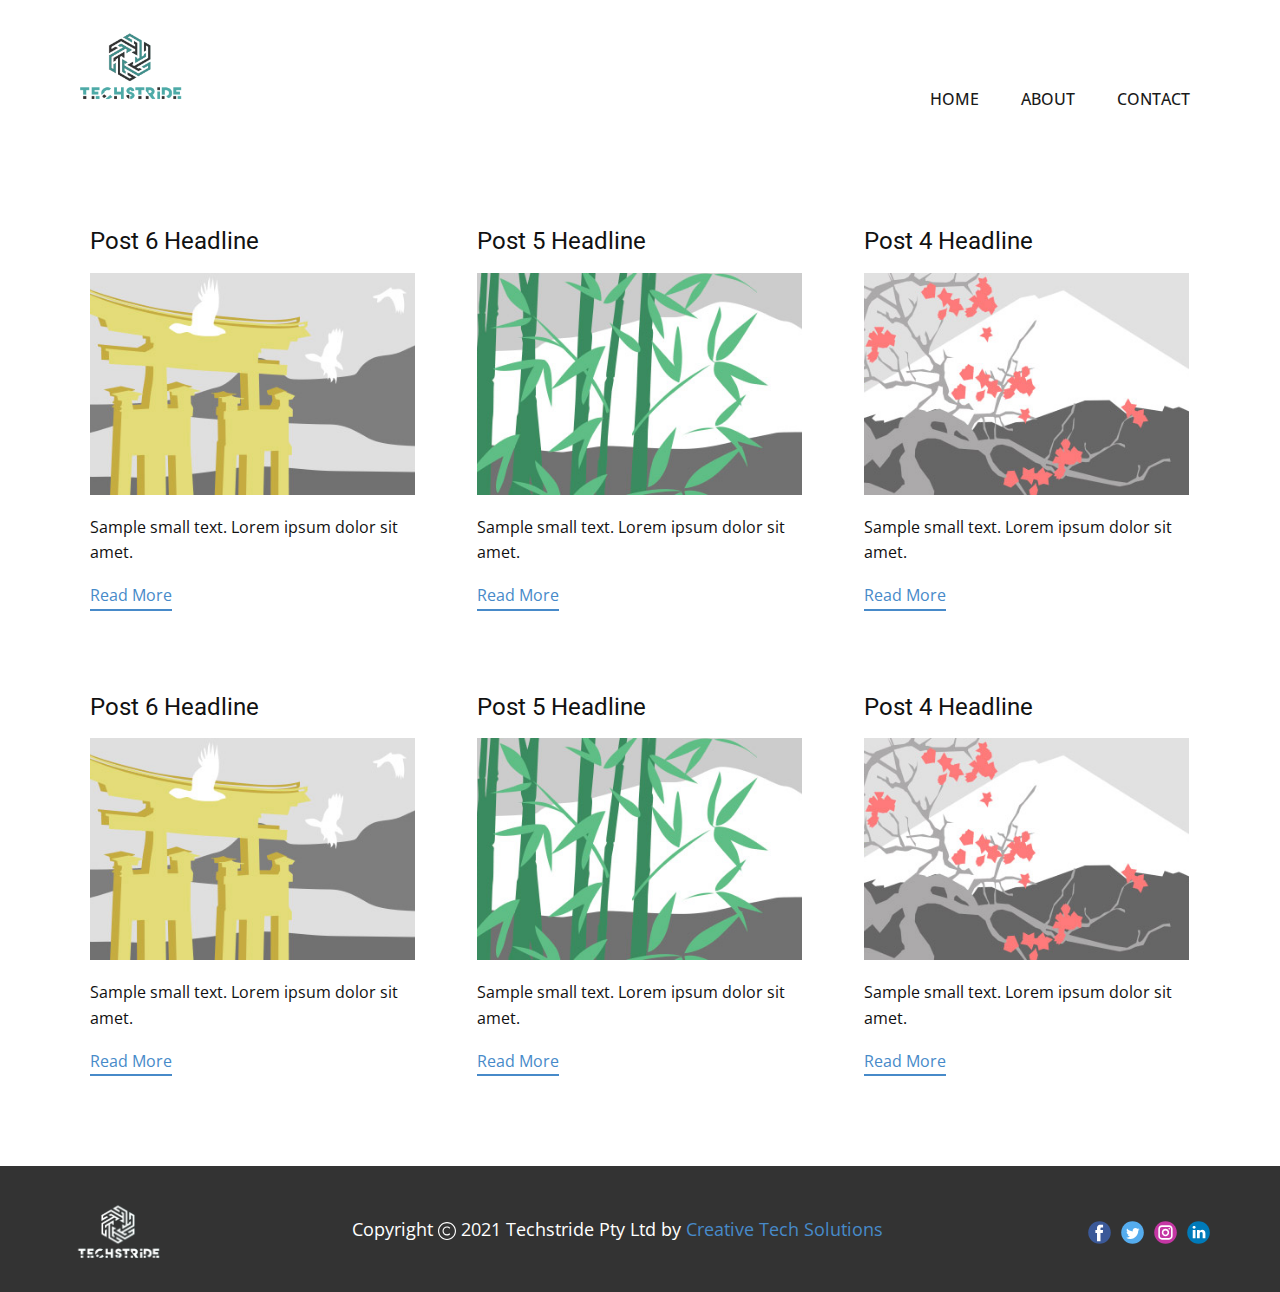
<file: blog/blog.html>
<html style="font-size: 16px;"><head>
    <meta name="viewport" content="width=device-width, initial-scale=1.0">
    <meta charset="utf-8">
    <meta name="keywords" content="techstride, services, networking, computer, private-company, south-africa, training, information-technology, it, cloud, soho, small-office-home-office">
    <meta name="description" content="">
    <meta name="page_type" content="np-template-header-footer-from-plugin">
    <title>Blog Template</title>
    <link rel="stylesheet" href="../creativtecsol.css" media="screen">
<link rel="stylesheet" href="../Blog-Template.css" media="screen">
    <script class="u-script" type="text/javascript" src="../jquery.js" defer=""></script>
    <script class="u-script" type="text/javascript" src="../creativtecsol.js" defer=""></script>
    <link id="u-theme-google-font" rel="stylesheet" href="https://fonts.googleapis.com/css?family=Roboto:100,100i,300,300i,400,400i,500,500i,700,700i,900,900i|Open+Sans:300,300i,400,400i,600,600i,700,700i,800,800i">
    
    
    <script type="application/ld+json">{
		"@context": "http://schema.org",
		"@type": "Organization",
		"name": "Techstride",
		"logo": "images/Logo1.png",
		"sameAs": []
}</script>
    <meta name="theme-color" content="#478ac9">
  </head>
  <body class="u-body"><header class="u-clearfix u-header u-header" id="Primary-Menu"><div class="u-clearfix u-sheet u-sheet-1">
        <a href="../Home.html" data-page-id="97423023" class="u-image u-logo u-image-1" data-image-width="800" data-image-height="800" title="Home">
          <img src="../images/Logo1.png" class="u-logo-image u-logo-image-1">
        </a>
        <nav class="u-menu u-menu-dropdown u-offcanvas u-menu-1" data-position="primary-menu">
          <div class="menu-collapse" style="font-size: 1rem; letter-spacing: 0px; text-transform: uppercase; font-weight: 500;">
            <a class="u-button-style u-custom-active-color u-custom-border u-custom-border-color u-custom-hover-color u-custom-left-right-menu-spacing u-custom-padding-bottom u-custom-text-active-color u-custom-text-color u-custom-text-hover-color u-custom-top-bottom-menu-spacing u-nav-link u-text-active-palette-1-base u-text-hover-palette-2-base" href="#carousel-home">
              <svg><use xmlns:xlink="http://www.w3.org/1999/xlink" xlink:href="#menu-hamburger"></use></svg>
              <svg version="1.1" xmlns="http://www.w3.org/2000/svg" xmlns:xlink="http://www.w3.org/1999/xlink"><defs><symbol id="menu-hamburger" viewBox="0 0 16 16" style="width: 16px; height: 16px;"><rect y="1" width="16" height="2"></rect><rect y="7" width="16" height="2"></rect><rect y="13" width="16" height="2"></rect>
</symbol>
</defs></svg>
            </a>
          </div>
          <div class="u-nav-container">
            <ul class="u-nav u-spacing-2 u-unstyled u-nav-1"><li class="u-nav-item"><a class="u-active-custom-color-1 u-button-style u-hover-custom-color-2 u-nav-link u-text-active-white u-text-grey-90 u-text-hover-white" href="../Home.html" style="padding: 10px 20px;">Home</a>
</li><li class="u-nav-item"><a class="u-active-custom-color-1 u-button-style u-hover-custom-color-2 u-nav-link u-text-active-white u-text-grey-90 u-text-hover-white" href="../About.html" style="padding: 10px 20px;">About</a>
</li><li class="u-nav-item"><a class="u-active-custom-color-1 u-button-style u-hover-custom-color-2 u-nav-link u-text-active-white u-text-grey-90 u-text-hover-white" href="../Contact.html" style="padding: 10px 20px;">Contact</a>
</li></ul>
          </div>
          <div class="u-nav-container-collapse">
            <div class="u-black u-container-style u-inner-container-layout u-opacity u-opacity-95 u-sidenav">
              <div class="u-inner-container-layout u-sidenav-overflow">
                <div class="u-menu-close"></div>
                <ul class="u-align-center u-nav u-popupmenu-items u-unstyled u-nav-2"><li class="u-nav-item"><a class="u-button-style u-nav-link" href="../Home.html">Home</a>
</li><li class="u-nav-item"><a class="u-button-style u-nav-link" href="../About.html">About</a>
</li><li class="u-nav-item"><a class="u-button-style u-nav-link" href="../Contact.html">Contact</a>
</li></ul>
              </div>
            </div>
            <div class="u-black u-menu-overlay u-opacity u-opacity-70"></div>
          </div>
        </nav>
      </div></header>
    <section class="u-clearfix u-section-1" id="sec-b59a">
      <div class="u-clearfix u-sheet u-valign-middle u-sheet-1"><!--blog--><!--blog_options_json--><!--{"type":"Recent","source":"","tags":"","count":""}--><!--/blog_options_json-->
        <div class="u-blog u-expanded-width u-repeater u-repeater-1"><!--blog_post-->
          <div class="u-blog-post u-container-style u-repeater-item u-white u-repeater-item-1">
            <div class="u-container-layout u-similar-container u-valign-top u-container-layout-1"><!--blog_post_header-->
              <h4 class="u-blog-control u-text u-text-1">
                <a class="u-post-header-link" href="../blog/post-5.html"><!--blog_post_header_content-->Post 6 Headline<!--/blog_post_header_content--></a>
              </h4><!--/blog_post_header--><!--blog_post_image-->
              <a class="u-post-header-link" href="../blog/post-5.html"><img alt="" class="u-blog-control u-expanded-width u-image u-image-default u-image-1" src="[data-uri]"></a><!--/blog_post_image--><!--blog_post_content-->
              <div class="u-blog-control u-post-content u-text u-text-2 fr-view">Sample small text. Lorem ipsum dolor sit amet.</div><!--/blog_post_content--><!--blog_post_readmore-->
              <a href="../blog/post-5.html" class="u-blog-control u-border-2 u-border-palette-1-base u-btn u-btn-rectangle u-button-style u-none u-btn-1"><!--blog_post_readmore_content--><!--options_json--><!--{"content":""}--><!--/options_json-->Read More<!--/blog_post_readmore_content--></a><!--/blog_post_readmore-->
            </div>
          </div><div class="u-blog-post u-container-style u-repeater-item u-video-cover u-white">
            <div class="u-container-layout u-similar-container u-valign-top u-container-layout-2"><!--blog_post_header-->
              <h4 class="u-blog-control u-text u-text-3">
                <a class="u-post-header-link" href="../blog/post-4.html"><!--blog_post_header_content-->Post 5 Headline<!--/blog_post_header_content--></a>
              </h4><!--/blog_post_header--><!--blog_post_image-->
              <a class="u-post-header-link" href="../blog/post-4.html"><img alt="" class="u-blog-control u-expanded-width u-image u-image-default u-image-2" src="[data-uri]"></a><!--/blog_post_image--><!--blog_post_content-->
              <div class="u-blog-control u-post-content u-text u-text-4 fr-view">Sample small text. Lorem ipsum dolor sit amet.</div><!--/blog_post_content--><!--blog_post_readmore-->
              <a href="../blog/post-4.html" class="u-blog-control u-border-2 u-border-palette-1-base u-btn u-btn-rectangle u-button-style u-none u-btn-2"><!--blog_post_readmore_content--><!--options_json--><!--{"content":""}--><!--/options_json-->Read More<!--/blog_post_readmore_content--></a><!--/blog_post_readmore-->
            </div>
          </div><div class="u-blog-post u-container-style u-repeater-item u-video-cover u-white">
            <div class="u-container-layout u-similar-container u-valign-top u-container-layout-3"><!--blog_post_header-->
              <h4 class="u-blog-control u-text u-text-5">
                <a class="u-post-header-link" href="../blog/post-3.html"><!--blog_post_header_content-->Post 4 Headline<!--/blog_post_header_content--></a>
              </h4><!--/blog_post_header--><!--blog_post_image-->
              <a class="u-post-header-link" href="../blog/post-3.html"><img alt="" class="u-blog-control u-expanded-width u-image u-image-default u-image-3" src="[data-uri]"></a><!--/blog_post_image--><!--blog_post_content-->
              <div class="u-blog-control u-post-content u-text u-text-6 fr-view">Sample small text. Lorem ipsum dolor sit amet.</div><!--/blog_post_content--><!--blog_post_readmore-->
              <a href="../blog/post-3.html" class="u-blog-control u-border-2 u-border-palette-1-base u-btn u-btn-rectangle u-button-style u-none u-btn-3"><!--blog_post_readmore_content--><!--options_json--><!--{"content":""}--><!--/options_json-->Read More<!--/blog_post_readmore_content--></a><!--/blog_post_readmore-->
            </div>
          </div><div class="u-blog-post u-container-style u-repeater-item u-white u-repeater-item-1">
            <div class="u-container-layout u-similar-container u-valign-top u-container-layout-1"><!--blog_post_header-->
              <h4 class="u-blog-control u-text u-text-1">
                <a class="u-post-header-link" href="../blog/post-2.html"><!--blog_post_header_content-->Post 6 Headline<!--/blog_post_header_content--></a>
              </h4><!--/blog_post_header--><!--blog_post_image-->
              <a class="u-post-header-link" href="../blog/post-2.html"><img alt="" class="u-blog-control u-expanded-width u-image u-image-default u-image-1" src="[data-uri]"></a><!--/blog_post_image--><!--blog_post_content-->
              <div class="u-blog-control u-post-content u-text u-text-2 fr-view">Sample small text. Lorem ipsum dolor sit amet.</div><!--/blog_post_content--><!--blog_post_readmore-->
              <a href="../blog/post-2.html" class="u-blog-control u-border-2 u-border-palette-1-base u-btn u-btn-rectangle u-button-style u-none u-btn-1"><!--blog_post_readmore_content--><!--options_json--><!--{"content":""}--><!--/options_json-->Read More<!--/blog_post_readmore_content--></a><!--/blog_post_readmore-->
            </div>
          </div><div class="u-blog-post u-container-style u-repeater-item u-video-cover u-white">
            <div class="u-container-layout u-similar-container u-valign-top u-container-layout-2"><!--blog_post_header-->
              <h4 class="u-blog-control u-text u-text-3">
                <a class="u-post-header-link" href="../blog/post-1.html"><!--blog_post_header_content-->Post 5 Headline<!--/blog_post_header_content--></a>
              </h4><!--/blog_post_header--><!--blog_post_image-->
              <a class="u-post-header-link" href="../blog/post-1.html"><img alt="" class="u-blog-control u-expanded-width u-image u-image-default u-image-2" src="[data-uri]"></a><!--/blog_post_image--><!--blog_post_content-->
              <div class="u-blog-control u-post-content u-text u-text-4 fr-view">Sample small text. Lorem ipsum dolor sit amet.</div><!--/blog_post_content--><!--blog_post_readmore-->
              <a href="../blog/post-1.html" class="u-blog-control u-border-2 u-border-palette-1-base u-btn u-btn-rectangle u-button-style u-none u-btn-2"><!--blog_post_readmore_content--><!--options_json--><!--{"content":""}--><!--/options_json-->Read More<!--/blog_post_readmore_content--></a><!--/blog_post_readmore-->
            </div>
          </div><div class="u-blog-post u-container-style u-repeater-item u-video-cover u-white">
            <div class="u-container-layout u-similar-container u-valign-top u-container-layout-3"><!--blog_post_header-->
              <h4 class="u-blog-control u-text u-text-5">
                <a class="u-post-header-link" href="../blog/post.html"><!--blog_post_header_content-->Post 4 Headline<!--/blog_post_header_content--></a>
              </h4><!--/blog_post_header--><!--blog_post_image-->
              <a class="u-post-header-link" href="../blog/post.html"><img alt="" class="u-blog-control u-expanded-width u-image u-image-default u-image-3" src="[data-uri]"></a><!--/blog_post_image--><!--blog_post_content-->
              <div class="u-blog-control u-post-content u-text u-text-6 fr-view">Sample small text. Lorem ipsum dolor sit amet.</div><!--/blog_post_content--><!--blog_post_readmore-->
              <a href="../blog/post.html" class="u-blog-control u-border-2 u-border-palette-1-base u-btn u-btn-rectangle u-button-style u-none u-btn-3"><!--blog_post_readmore_content--><!--options_json--><!--{"content":""}--><!--/options_json-->Read More<!--/blog_post_readmore_content--></a><!--/blog_post_readmore-->
            </div>
          </div><!--/blog_post--><!--blog_post-->
          <!--/blog_post--><!--blog_post-->
          <!--/blog_post-->
        </div><!--/blog-->
      </div>
    </section>
    
    
    <footer class="u-align-center-md u-align-center-sm u-align-center-xs u-clearfix u-footer u-grey-80" id="sec-d518"><div class="u-clearfix u-sheet u-sheet-1">
        <a href="https://techstride.co.za.com" class="u-image u-logo u-image-1" data-image-width="800" data-image-height="800">
          <img src="../images/Logo1-white-logo.png" class="u-logo-image u-logo-image-1">
        </a>
        <div class="u-align-left u-social-icons u-spacing-10 u-social-icons-1">
          <a class="u-social-url" title="facebook" target="_blank" href=""><span class="u-icon u-social-facebook u-social-icon u-icon-1"><svg class="u-svg-link" preserveAspectRatio="xMidYMin slice" viewBox="0 0 112 112" style=""><use xmlns:xlink="http://www.w3.org/1999/xlink" xlink:href="#svg-cbbd"></use></svg><svg class="u-svg-content" viewBox="0 0 112 112" x="0" y="0" id="svg-cbbd"><circle fill="currentColor" cx="56.1" cy="56.1" r="55"></circle><path fill="#FFFFFF" d="M73.5,31.6h-9.1c-1.4,0-3.6,0.8-3.6,3.9v8.5h12.6L72,58.3H60.8v40.8H43.9V58.3h-8V43.9h8v-9.2
            c0-6.7,3.1-17,17-17h12.5v13.9H73.5z"></path></svg></span>
          </a>
          <a class="u-social-url" title="twitter" target="_blank" href=""><span class="u-icon u-social-icon u-social-twitter u-icon-2"><svg class="u-svg-link" preserveAspectRatio="xMidYMin slice" viewBox="0 0 112 112" style=""><use xmlns:xlink="http://www.w3.org/1999/xlink" xlink:href="#svg-cfe8"></use></svg><svg class="u-svg-content" viewBox="0 0 112 112" x="0" y="0" id="svg-cfe8"><circle fill="currentColor" class="st0" cx="56.1" cy="56.1" r="55"></circle><path fill="#FFFFFF" d="M83.8,47.3c0,0.6,0,1.2,0,1.7c0,17.7-13.5,38.2-38.2,38.2C38,87.2,31,85,25,81.2c1,0.1,2.1,0.2,3.2,0.2
            c6.3,0,12.1-2.1,16.7-5.7c-5.9-0.1-10.8-4-12.5-9.3c0.8,0.2,1.7,0.2,2.5,0.2c1.2,0,2.4-0.2,3.5-0.5c-6.1-1.2-10.8-6.7-10.8-13.1
            c0-0.1,0-0.1,0-0.2c1.8,1,3.9,1.6,6.1,1.7c-3.6-2.4-6-6.5-6-11.2c0-2.5,0.7-4.8,1.8-6.7c6.6,8.1,16.5,13.5,27.6,14
            c-0.2-1-0.3-2-0.3-3.1c0-7.4,6-13.4,13.4-13.4c3.9,0,7.3,1.6,9.8,4.2c3.1-0.6,5.9-1.7,8.5-3.3c-1,3.1-3.1,5.8-5.9,7.4
            c2.7-0.3,5.3-1,7.7-2.1C88.7,43,86.4,45.4,83.8,47.3z"></path></svg></span>
          </a>
          <a class="u-social-url" title="instagram" target="_blank" href=""><span class="u-icon u-social-icon u-social-instagram u-icon-3"><svg class="u-svg-link" preserveAspectRatio="xMidYMin slice" viewBox="0 0 112 112" style=""><use xmlns:xlink="http://www.w3.org/1999/xlink" xlink:href="#svg-85d3"></use></svg><svg class="u-svg-content" viewBox="0 0 112 112" x="0" y="0" id="svg-85d3"><circle fill="currentColor" cx="56.1" cy="56.1" r="55"></circle><path fill="#FFFFFF" d="M55.9,38.2c-9.9,0-17.9,8-17.9,17.9C38,66,46,74,55.9,74c9.9,0,17.9-8,17.9-17.9C73.8,46.2,65.8,38.2,55.9,38.2
            z M55.9,66.4c-5.7,0-10.3-4.6-10.3-10.3c-0.1-5.7,4.6-10.3,10.3-10.3c5.7,0,10.3,4.6,10.3,10.3C66.2,61.8,61.6,66.4,55.9,66.4z"></path><path fill="#FFFFFF" d="M74.3,33.5c-2.3,0-4.2,1.9-4.2,4.2s1.9,4.2,4.2,4.2s4.2-1.9,4.2-4.2S76.6,33.5,74.3,33.5z"></path><path fill="#FFFFFF" d="M73.1,21.3H38.6c-9.7,0-17.5,7.9-17.5,17.5v34.5c0,9.7,7.9,17.6,17.5,17.6h34.5c9.7,0,17.5-7.9,17.5-17.5V38.8
            C90.6,29.1,82.7,21.3,73.1,21.3z M83,73.3c0,5.5-4.5,9.9-9.9,9.9H38.6c-5.5,0-9.9-4.5-9.9-9.9V38.8c0-5.5,4.5-9.9,9.9-9.9h34.5
            c5.5,0,9.9,4.5,9.9,9.9V73.3z"></path></svg></span>
          </a>
          <a class="u-social-url" title="linkedin" target="_blank" href=""><span class="u-icon u-social-icon u-social-linkedin u-icon-4"><svg class="u-svg-link" preserveAspectRatio="xMidYMin slice" viewBox="0 0 112 112" style=""><use xmlns:xlink="http://www.w3.org/1999/xlink" xlink:href="#svg-f223"></use></svg><svg class="u-svg-content" viewBox="0 0 112 112" x="0" y="0" id="svg-f223"><circle fill="currentColor" cx="56.1" cy="56.1" r="55"></circle><path fill="#FFFFFF" d="M41.3,83.7H27.9V43.4h13.4V83.7z M34.6,37.9L34.6,37.9c-4.6,0-7.5-3.1-7.5-7c0-4,3-7,7.6-7s7.4,3,7.5,7
            C42.2,34.8,39.2,37.9,34.6,37.9z M89.6,83.7H76.2V62.2c0-5.4-1.9-9.1-6.8-9.1c-3.7,0-5.9,2.5-6.9,4.9c-0.4,0.9-0.4,2.1-0.4,3.3v22.5
            H48.7c0,0,0.2-36.5,0-40.3h13.4v5.7c1.8-2.7,5-6.7,12.1-6.7c8.8,0,15.4,5.8,15.4,18.1V83.7z"></path></svg></span>
          </a>
        </div>
        <p class="u-align-center-lg u-align-center-md u-align-center-xl u-text u-text-1">Copyright <span class="u-icon u-icon-5"><svg class="u-svg-content" viewBox="0 0 443.294 443.294" style="width: 1em; height: 1em;"><path d="m221.647 443.294c-122.214 0-221.647-99.433-221.647-221.647s99.433-221.647 221.647-221.647 221.647 99.433 221.647 221.647-99.433 221.647-221.647 221.647zm0-415.588c-106.941 0-193.941 87-193.941 193.941s87 193.941 193.941 193.941 193.941-87 193.941-193.941-87-193.941-193.941-193.941z"></path><path d="m221.647 332.471c-61.107 0-110.824-49.716-110.824-110.824s49.716-110.824 110.824-110.824c30.046 0 58.158 11.824 79.181 33.293l-19.805 19.372c-15.76-16.099-36.837-24.96-59.376-24.96-45.834 0-83.118 37.284-83.118 83.118s37.284 83.118 83.118 83.118c22.525 0 43.602-8.861 59.376-24.96l19.778 19.4c-21.01 21.456-49.121 33.266-79.154 33.267z"></path></svg><img></span> 2021 Techst​​ride Pty Ltd by <a href="https://creativtecsol.co.za" class="u-active-none u-border-none u-btn u-button-link u-button-style u-hover-none u-none u-text-palette-1-base u-btn-1" target="_blank">Creative Tech Solutions</a>
        </p>
      </div></footer>
  
</body></html>
</file>
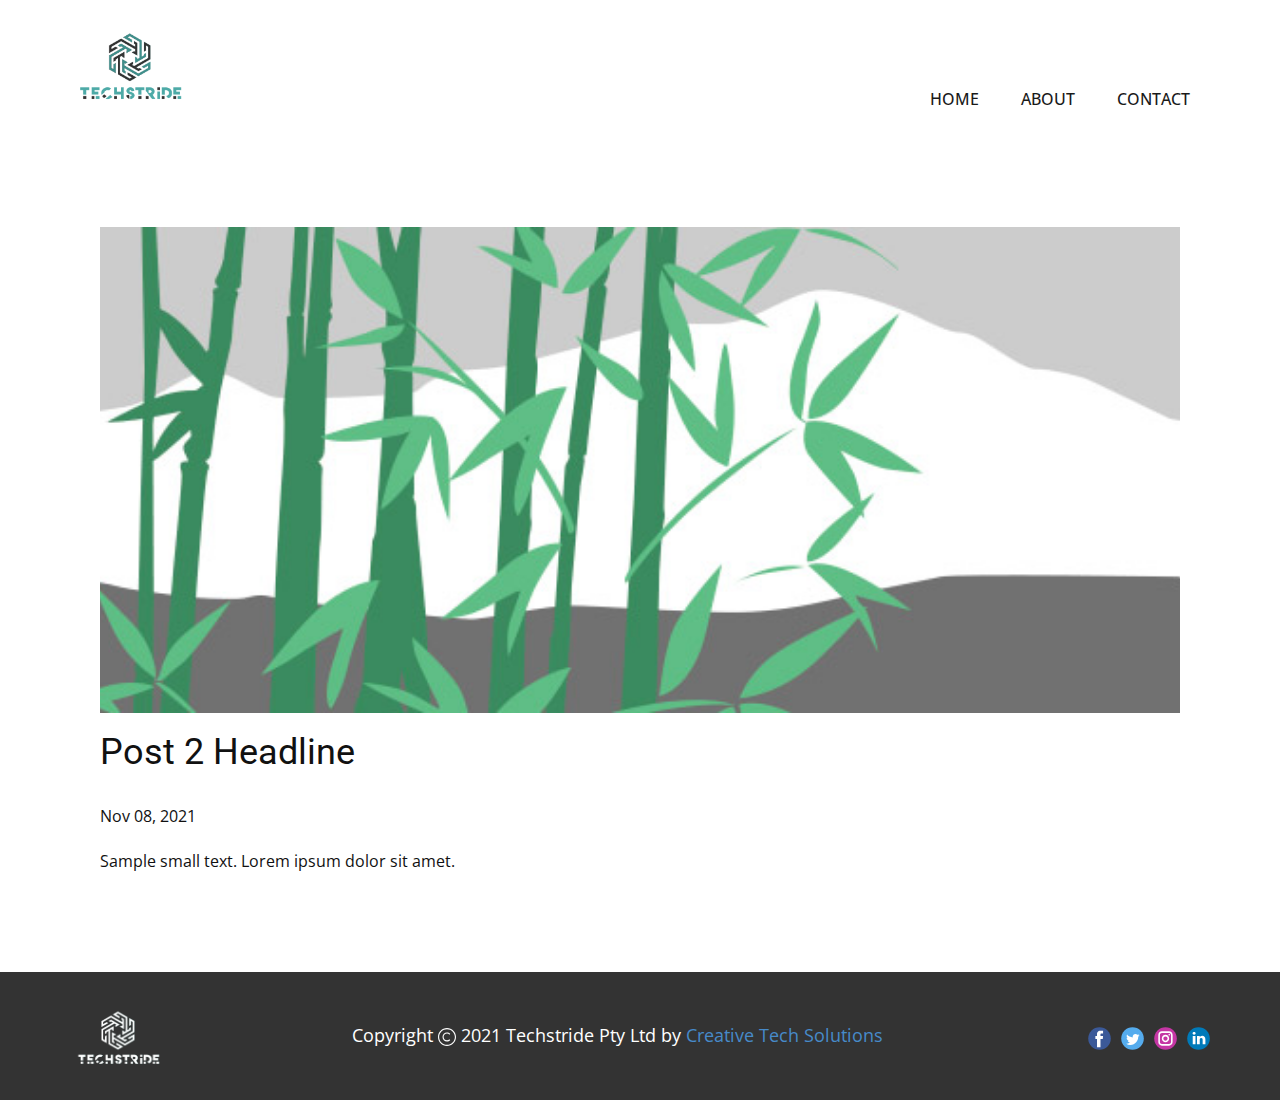
<file: blog/post-1.html>
<!doctype html>
<html style="font-size: 16px;"><head>
    <meta name="viewport" content="width=device-width, initial-scale=1.0">
    <meta charset="utf-8">
    <meta name="keywords" content="Post 1 Headline">
    <meta name="description" content="">
    <meta name="page_type" content="np-template-header-footer-from-plugin">
    <title>Post 2 Headline</title>
    <link rel="stylesheet" href="../creativtecsol.css" media="screen">
<link rel="stylesheet" href="../Post-Template.css" media="screen">
    <script class="u-script" type="text/javascript" src="../jquery.js" defer=""></script>
    <script class="u-script" type="text/javascript" src="../creativtecsol.js" defer=""></script>
    <link id="u-theme-google-font" rel="stylesheet" href="https://fonts.googleapis.com/css?family=Roboto:100,100i,300,300i,400,400i,500,500i,700,700i,900,900i|Open+Sans:300,300i,400,400i,600,600i,700,700i,800,800i">
    
    
    <script type="application/ld+json">{
		"@context": "http://schema.org",
		"@type": "Organization",
		"name": "Techstride",
		"logo": "images/Logo1.png",
		"sameAs": []
}</script>
    <meta name="theme-color" content="#478ac9">
  </head>
  <body class="u-body"><header class="u-clearfix u-header u-header" id="Primary-Menu"><div class="u-clearfix u-sheet u-sheet-1">
        <a href="../Home.html" data-page-id="97423023" class="u-image u-logo u-image-1" data-image-width="800" data-image-height="800" title="Home">
          <img src="../images/Logo1.png" class="u-logo-image u-logo-image-1">
        </a>
        <nav class="u-menu u-menu-dropdown u-offcanvas u-menu-1" data-position="primary-menu">
          <div class="menu-collapse" style="font-size: 1rem; letter-spacing: 0px; text-transform: uppercase; font-weight: 500;">
            <a class="u-button-style u-custom-active-color u-custom-border u-custom-border-color u-custom-hover-color u-custom-left-right-menu-spacing u-custom-padding-bottom u-custom-text-active-color u-custom-text-color u-custom-text-hover-color u-custom-top-bottom-menu-spacing u-nav-link u-text-active-palette-1-base u-text-hover-palette-2-base" href="#carousel-home">
              <svg><use xmlns:xlink="http://www.w3.org/1999/xlink" xlink:href="#menu-hamburger"></use></svg>
              <svg version="1.1" xmlns="http://www.w3.org/2000/svg" xmlns:xlink="http://www.w3.org/1999/xlink"><defs><symbol id="menu-hamburger" viewBox="0 0 16 16" style="width: 16px; height: 16px;"><rect y="1" width="16" height="2"></rect><rect y="7" width="16" height="2"></rect><rect y="13" width="16" height="2"></rect>
</symbol>
</defs></svg>
            </a>
          </div>
          <div class="u-nav-container">
            <ul class="u-nav u-spacing-2 u-unstyled u-nav-1"><li class="u-nav-item"><a class="u-active-custom-color-1 u-button-style u-hover-custom-color-2 u-nav-link u-text-active-white u-text-grey-90 u-text-hover-white" href="../Home.html" style="padding: 10px 20px;">Home</a>
</li><li class="u-nav-item"><a class="u-active-custom-color-1 u-button-style u-hover-custom-color-2 u-nav-link u-text-active-white u-text-grey-90 u-text-hover-white" href="../About.html" style="padding: 10px 20px;">About</a>
</li><li class="u-nav-item"><a class="u-active-custom-color-1 u-button-style u-hover-custom-color-2 u-nav-link u-text-active-white u-text-grey-90 u-text-hover-white" href="../Contact.html" style="padding: 10px 20px;">Contact</a>
</li></ul>
          </div>
          <div class="u-nav-container-collapse">
            <div class="u-black u-container-style u-inner-container-layout u-opacity u-opacity-95 u-sidenav">
              <div class="u-inner-container-layout u-sidenav-overflow">
                <div class="u-menu-close"></div>
                <ul class="u-align-center u-nav u-popupmenu-items u-unstyled u-nav-2"><li class="u-nav-item"><a class="u-button-style u-nav-link" href="../Home.html">Home</a>
</li><li class="u-nav-item"><a class="u-button-style u-nav-link" href="../About.html">About</a>
</li><li class="u-nav-item"><a class="u-button-style u-nav-link" href="../Contact.html">Contact</a>
</li></ul>
              </div>
            </div>
            <div class="u-black u-menu-overlay u-opacity u-opacity-70"></div>
          </div>
        </nav>
      </div></header>
    <section class="u-align-center u-clearfix u-section-1" id="sec-fe07">
      <div class="u-clearfix u-sheet u-valign-middle-md u-valign-middle-sm u-valign-middle-xs u-sheet-1"><!--post_details--><!--post_details_options_json--><!--{"source":""}--><!--/post_details_options_json--><!--blog_post-->
        <div class="u-container-style u-expanded-width u-post-details u-post-details-1">
          <div class="u-container-layout u-valign-middle u-container-layout-1"><!--blog_post_image-->
            <img alt="" class="u-blog-control u-expanded-width u-image u-image-default u-image-1" src="[data-uri]"><!--/blog_post_image--><!--blog_post_header-->
            <h2 class="u-blog-control u-text u-text-1">Post 2 Headline</h2><!--/blog_post_header--><!--blog_post_metadata-->
            <div class="u-blog-control u-metadata u-metadata-1"><!--blog_post_metadata_date-->
              <span class="u-meta-date u-meta-icon">Nov 08, 2021</span><!--/blog_post_metadata_date--><!--blog_post_metadata_category-->
              <!--/blog_post_metadata_category--><!--blog_post_metadata_comments-->
              <!--/blog_post_metadata_comments-->
            </div><!--/blog_post_metadata--><!--blog_post_content-->
            <div class="u-align-justify u-blog-control u-post-content u-text u-text-2 fr-view">
  Sample small text. Lorem ipsum dolor sit amet.
  </div><!--/blog_post_content-->
          </div>
        </div><!--/blog_post--><!--/post_details-->
      </div>
    </section>
    
    
    <footer class="u-align-center-md u-align-center-sm u-align-center-xs u-clearfix u-footer u-grey-80" id="sec-d518"><div class="u-clearfix u-sheet u-sheet-1">
        <a href="https://techstride.co.za" class="u-image u-logo u-image-1" data-image-width="800" data-image-height="800">
          <img src="../images/Logo1-white-logo.png" class="u-logo-image u-logo-image-1">
        </a>
        <div class="u-align-left u-social-icons u-spacing-10 u-social-icons-1">
          <a class="u-social-url" title="facebook" target="_blank" href=""><span class="u-icon u-social-facebook u-social-icon u-icon-1"><svg class="u-svg-link" preserveAspectRatio="xMidYMin slice" viewBox="0 0 112 112" style=""><use xmlns:xlink="http://www.w3.org/1999/xlink" xlink:href="#svg-cbbd"></use></svg><svg class="u-svg-content" viewBox="0 0 112 112" x="0" y="0" id="svg-cbbd"><circle fill="currentColor" cx="56.1" cy="56.1" r="55"></circle><path fill="#FFFFFF" d="M73.5,31.6h-9.1c-1.4,0-3.6,0.8-3.6,3.9v8.5h12.6L72,58.3H60.8v40.8H43.9V58.3h-8V43.9h8v-9.2
            c0-6.7,3.1-17,17-17h12.5v13.9H73.5z"></path></svg></span>
          </a>
          <a class="u-social-url" title="twitter" target="_blank" href=""><span class="u-icon u-social-icon u-social-twitter u-icon-2"><svg class="u-svg-link" preserveAspectRatio="xMidYMin slice" viewBox="0 0 112 112" style=""><use xmlns:xlink="http://www.w3.org/1999/xlink" xlink:href="#svg-cfe8"></use></svg><svg class="u-svg-content" viewBox="0 0 112 112" x="0" y="0" id="svg-cfe8"><circle fill="currentColor" class="st0" cx="56.1" cy="56.1" r="55"></circle><path fill="#FFFFFF" d="M83.8,47.3c0,0.6,0,1.2,0,1.7c0,17.7-13.5,38.2-38.2,38.2C38,87.2,31,85,25,81.2c1,0.1,2.1,0.2,3.2,0.2
            c6.3,0,12.1-2.1,16.7-5.7c-5.9-0.1-10.8-4-12.5-9.3c0.8,0.2,1.7,0.2,2.5,0.2c1.2,0,2.4-0.2,3.5-0.5c-6.1-1.2-10.8-6.7-10.8-13.1
            c0-0.1,0-0.1,0-0.2c1.8,1,3.9,1.6,6.1,1.7c-3.6-2.4-6-6.5-6-11.2c0-2.5,0.7-4.8,1.8-6.7c6.6,8.1,16.5,13.5,27.6,14
            c-0.2-1-0.3-2-0.3-3.1c0-7.4,6-13.4,13.4-13.4c3.9,0,7.3,1.6,9.8,4.2c3.1-0.6,5.9-1.7,8.5-3.3c-1,3.1-3.1,5.8-5.9,7.4
            c2.7-0.3,5.3-1,7.7-2.1C88.7,43,86.4,45.4,83.8,47.3z"></path></svg></span>
          </a>
          <a class="u-social-url" title="instagram" target="_blank" href=""><span class="u-icon u-social-icon u-social-instagram u-icon-3"><svg class="u-svg-link" preserveAspectRatio="xMidYMin slice" viewBox="0 0 112 112" style=""><use xmlns:xlink="http://www.w3.org/1999/xlink" xlink:href="#svg-85d3"></use></svg><svg class="u-svg-content" viewBox="0 0 112 112" x="0" y="0" id="svg-85d3"><circle fill="currentColor" cx="56.1" cy="56.1" r="55"></circle><path fill="#FFFFFF" d="M55.9,38.2c-9.9,0-17.9,8-17.9,17.9C38,66,46,74,55.9,74c9.9,0,17.9-8,17.9-17.9C73.8,46.2,65.8,38.2,55.9,38.2
            z M55.9,66.4c-5.7,0-10.3-4.6-10.3-10.3c-0.1-5.7,4.6-10.3,10.3-10.3c5.7,0,10.3,4.6,10.3,10.3C66.2,61.8,61.6,66.4,55.9,66.4z"></path><path fill="#FFFFFF" d="M74.3,33.5c-2.3,0-4.2,1.9-4.2,4.2s1.9,4.2,4.2,4.2s4.2-1.9,4.2-4.2S76.6,33.5,74.3,33.5z"></path><path fill="#FFFFFF" d="M73.1,21.3H38.6c-9.7,0-17.5,7.9-17.5,17.5v34.5c0,9.7,7.9,17.6,17.5,17.6h34.5c9.7,0,17.5-7.9,17.5-17.5V38.8
            C90.6,29.1,82.7,21.3,73.1,21.3z M83,73.3c0,5.5-4.5,9.9-9.9,9.9H38.6c-5.5,0-9.9-4.5-9.9-9.9V38.8c0-5.5,4.5-9.9,9.9-9.9h34.5
            c5.5,0,9.9,4.5,9.9,9.9V73.3z"></path></svg></span>
          </a>
          <a class="u-social-url" title="linkedin" target="_blank" href=""><span class="u-icon u-social-icon u-social-linkedin u-icon-4"><svg class="u-svg-link" preserveAspectRatio="xMidYMin slice" viewBox="0 0 112 112" style=""><use xmlns:xlink="http://www.w3.org/1999/xlink" xlink:href="#svg-f223"></use></svg><svg class="u-svg-content" viewBox="0 0 112 112" x="0" y="0" id="svg-f223"><circle fill="currentColor" cx="56.1" cy="56.1" r="55"></circle><path fill="#FFFFFF" d="M41.3,83.7H27.9V43.4h13.4V83.7z M34.6,37.9L34.6,37.9c-4.6,0-7.5-3.1-7.5-7c0-4,3-7,7.6-7s7.4,3,7.5,7
            C42.2,34.8,39.2,37.9,34.6,37.9z M89.6,83.7H76.2V62.2c0-5.4-1.9-9.1-6.8-9.1c-3.7,0-5.9,2.5-6.9,4.9c-0.4,0.9-0.4,2.1-0.4,3.3v22.5
            H48.7c0,0,0.2-36.5,0-40.3h13.4v5.7c1.8-2.7,5-6.7,12.1-6.7c8.8,0,15.4,5.8,15.4,18.1V83.7z"></path></svg></span>
          </a>
        </div>
        <p class="u-align-center-lg u-align-center-md u-align-center-xl u-text u-text-1">Copyright <span class="u-icon u-icon-5"><svg class="u-svg-content" viewBox="0 0 443.294 443.294" style="width: 1em; height: 1em;"><path d="m221.647 443.294c-122.214 0-221.647-99.433-221.647-221.647s99.433-221.647 221.647-221.647 221.647 99.433 221.647 221.647-99.433 221.647-221.647 221.647zm0-415.588c-106.941 0-193.941 87-193.941 193.941s87 193.941 193.941 193.941 193.941-87 193.941-193.941-87-193.941-193.941-193.941z"></path><path d="m221.647 332.471c-61.107 0-110.824-49.716-110.824-110.824s49.716-110.824 110.824-110.824c30.046 0 58.158 11.824 79.181 33.293l-19.805 19.372c-15.76-16.099-36.837-24.96-59.376-24.96-45.834 0-83.118 37.284-83.118 83.118s37.284 83.118 83.118 83.118c22.525 0 43.602-8.861 59.376-24.96l19.778 19.4c-21.01 21.456-49.121 33.266-79.154 33.267z"></path></svg><img></span> 2021 Techst​​ride Pty Ltd by <a href="https://creativtecsol.co.za" class="u-active-none u-border-none u-btn u-button-link u-button-style u-hover-none u-none u-text-palette-1-base u-btn-1" target="_blank">Creative Tech Solutions</a>
        </p>
      </div></footer>
  
</body></html>
</file>
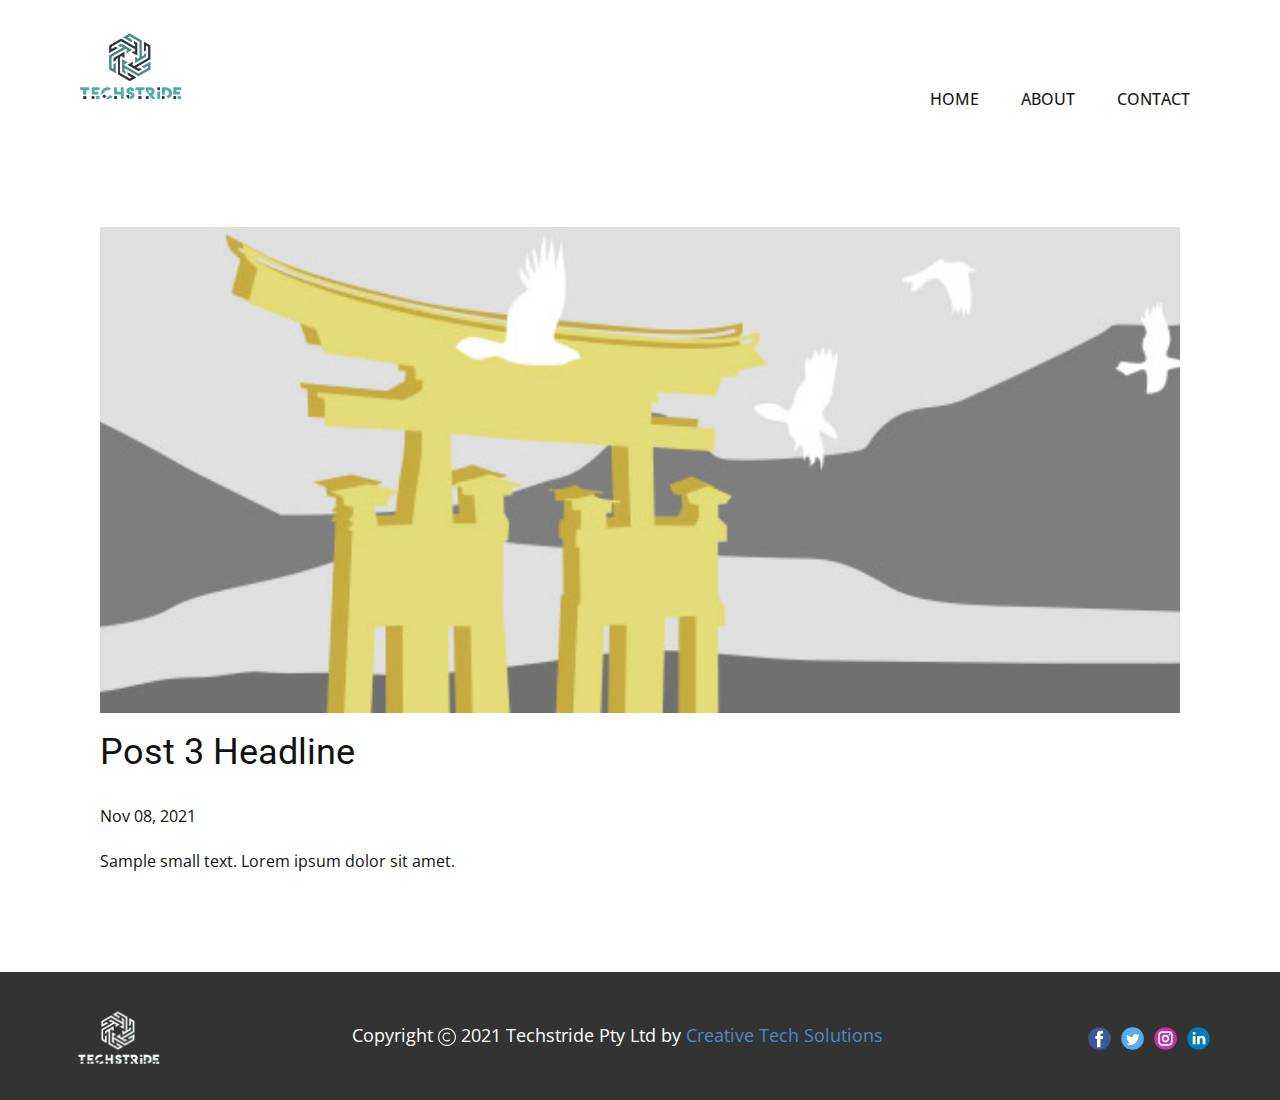
<file: blog/post-2.html>
<!doctype html>
<html style="font-size: 16px;"><head>
    <meta name="viewport" content="width=device-width, initial-scale=1.0">
    <meta charset="utf-8">
    <meta name="keywords" content="Post 1 Headline">
    <meta name="description" content="">
    <meta name="page_type" content="np-template-header-footer-from-plugin">
    <title>Post 3 Headline</title>
    <link rel="stylesheet" href="../creativtecsol.css" media="screen">
<link rel="stylesheet" href="../Post-Template.css" media="screen">
    <script class="u-script" type="text/javascript" src="../jquery.js" defer=""></script>
    <script class="u-script" type="text/javascript" src="../creativtecsol.js" defer=""></script>
    <link id="u-theme-google-font" rel="stylesheet" href="https://fonts.googleapis.com/css?family=Roboto:100,100i,300,300i,400,400i,500,500i,700,700i,900,900i|Open+Sans:300,300i,400,400i,600,600i,700,700i,800,800i">
    
    
    <script type="application/ld+json">{
		"@context": "http://schema.org",
		"@type": "Organization",
		"name": "Techstride",
		"logo": "images/Logo1.png",
		"sameAs": []
}</script>
    <meta name="theme-color" content="#478ac9">
  </head>
  <body class="u-body"><header class="u-clearfix u-header u-header" id="Primary-Menu"><div class="u-clearfix u-sheet u-sheet-1">
        <a href="../Home.html" data-page-id="97423023" class="u-image u-logo u-image-1" data-image-width="800" data-image-height="800" title="Home">
          <img src="../images/Logo1.png" class="u-logo-image u-logo-image-1">
        </a>
        <nav class="u-menu u-menu-dropdown u-offcanvas u-menu-1" data-position="primary-menu">
          <div class="menu-collapse" style="font-size: 1rem; letter-spacing: 0px; text-transform: uppercase; font-weight: 500;">
            <a class="u-button-style u-custom-active-color u-custom-border u-custom-border-color u-custom-hover-color u-custom-left-right-menu-spacing u-custom-padding-bottom u-custom-text-active-color u-custom-text-color u-custom-text-hover-color u-custom-top-bottom-menu-spacing u-nav-link u-text-active-palette-1-base u-text-hover-palette-2-base" href="#carousel-home">
              <svg><use xmlns:xlink="http://www.w3.org/1999/xlink" xlink:href="#menu-hamburger"></use></svg>
              <svg version="1.1" xmlns="http://www.w3.org/2000/svg" xmlns:xlink="http://www.w3.org/1999/xlink"><defs><symbol id="menu-hamburger" viewBox="0 0 16 16" style="width: 16px; height: 16px;"><rect y="1" width="16" height="2"></rect><rect y="7" width="16" height="2"></rect><rect y="13" width="16" height="2"></rect>
</symbol>
</defs></svg>
            </a>
          </div>
          <div class="u-nav-container">
            <ul class="u-nav u-spacing-2 u-unstyled u-nav-1"><li class="u-nav-item"><a class="u-active-custom-color-1 u-button-style u-hover-custom-color-2 u-nav-link u-text-active-white u-text-grey-90 u-text-hover-white" href="../Home.html" style="padding: 10px 20px;">Home</a>
</li><li class="u-nav-item"><a class="u-active-custom-color-1 u-button-style u-hover-custom-color-2 u-nav-link u-text-active-white u-text-grey-90 u-text-hover-white" href="../About.html" style="padding: 10px 20px;">About</a>
</li><li class="u-nav-item"><a class="u-active-custom-color-1 u-button-style u-hover-custom-color-2 u-nav-link u-text-active-white u-text-grey-90 u-text-hover-white" href="../Contact.html" style="padding: 10px 20px;">Contact</a>
</li></ul>
          </div>
          <div class="u-nav-container-collapse">
            <div class="u-black u-container-style u-inner-container-layout u-opacity u-opacity-95 u-sidenav">
              <div class="u-inner-container-layout u-sidenav-overflow">
                <div class="u-menu-close"></div>
                <ul class="u-align-center u-nav u-popupmenu-items u-unstyled u-nav-2"><li class="u-nav-item"><a class="u-button-style u-nav-link" href="../Home.html">Home</a>
</li><li class="u-nav-item"><a class="u-button-style u-nav-link" href="../About.html">About</a>
</li><li class="u-nav-item"><a class="u-button-style u-nav-link" href="../Contact.html">Contact</a>
</li></ul>
              </div>
            </div>
            <div class="u-black u-menu-overlay u-opacity u-opacity-70"></div>
          </div>
        </nav>
      </div></header>
    <section class="u-align-center u-clearfix u-section-1" id="sec-fe07">
      <div class="u-clearfix u-sheet u-valign-middle-md u-valign-middle-sm u-valign-middle-xs u-sheet-1"><!--post_details--><!--post_details_options_json--><!--{"source":""}--><!--/post_details_options_json--><!--blog_post-->
        <div class="u-container-style u-expanded-width u-post-details u-post-details-1">
          <div class="u-container-layout u-valign-middle u-container-layout-1"><!--blog_post_image-->
            <img alt="" class="u-blog-control u-expanded-width u-image u-image-default u-image-1" src="[data-uri]"><!--/blog_post_image--><!--blog_post_header-->
            <h2 class="u-blog-control u-text u-text-1">Post 3 Headline</h2><!--/blog_post_header--><!--blog_post_metadata-->
            <div class="u-blog-control u-metadata u-metadata-1"><!--blog_post_metadata_date-->
              <span class="u-meta-date u-meta-icon">Nov 08, 2021</span><!--/blog_post_metadata_date--><!--blog_post_metadata_category-->
              <!--/blog_post_metadata_category--><!--blog_post_metadata_comments-->
              <!--/blog_post_metadata_comments-->
            </div><!--/blog_post_metadata--><!--blog_post_content-->
            <div class="u-align-justify u-blog-control u-post-content u-text u-text-2 fr-view">
  Sample small text. Lorem ipsum dolor sit amet.
  </div><!--/blog_post_content-->
          </div>
        </div><!--/blog_post--><!--/post_details-->
      </div>
    </section>
    
    
    <footer class="u-align-center-md u-align-center-sm u-align-center-xs u-clearfix u-footer u-grey-80" id="sec-d518"><div class="u-clearfix u-sheet u-sheet-1">
        <a href="https://techstride.co.za" class="u-image u-logo u-image-1" data-image-width="800" data-image-height="800">
          <img src="../images/Logo1-white-logo.png" class="u-logo-image u-logo-image-1">
        </a>
        <div class="u-align-left u-social-icons u-spacing-10 u-social-icons-1">
          <a class="u-social-url" title="facebook" target="_blank" href=""><span class="u-icon u-social-facebook u-social-icon u-icon-1"><svg class="u-svg-link" preserveAspectRatio="xMidYMin slice" viewBox="0 0 112 112" style=""><use xmlns:xlink="http://www.w3.org/1999/xlink" xlink:href="#svg-cbbd"></use></svg><svg class="u-svg-content" viewBox="0 0 112 112" x="0" y="0" id="svg-cbbd"><circle fill="currentColor" cx="56.1" cy="56.1" r="55"></circle><path fill="#FFFFFF" d="M73.5,31.6h-9.1c-1.4,0-3.6,0.8-3.6,3.9v8.5h12.6L72,58.3H60.8v40.8H43.9V58.3h-8V43.9h8v-9.2
            c0-6.7,3.1-17,17-17h12.5v13.9H73.5z"></path></svg></span>
          </a>
          <a class="u-social-url" title="twitter" target="_blank" href=""><span class="u-icon u-social-icon u-social-twitter u-icon-2"><svg class="u-svg-link" preserveAspectRatio="xMidYMin slice" viewBox="0 0 112 112" style=""><use xmlns:xlink="http://www.w3.org/1999/xlink" xlink:href="#svg-cfe8"></use></svg><svg class="u-svg-content" viewBox="0 0 112 112" x="0" y="0" id="svg-cfe8"><circle fill="currentColor" class="st0" cx="56.1" cy="56.1" r="55"></circle><path fill="#FFFFFF" d="M83.8,47.3c0,0.6,0,1.2,0,1.7c0,17.7-13.5,38.2-38.2,38.2C38,87.2,31,85,25,81.2c1,0.1,2.1,0.2,3.2,0.2
            c6.3,0,12.1-2.1,16.7-5.7c-5.9-0.1-10.8-4-12.5-9.3c0.8,0.2,1.7,0.2,2.5,0.2c1.2,0,2.4-0.2,3.5-0.5c-6.1-1.2-10.8-6.7-10.8-13.1
            c0-0.1,0-0.1,0-0.2c1.8,1,3.9,1.6,6.1,1.7c-3.6-2.4-6-6.5-6-11.2c0-2.5,0.7-4.8,1.8-6.7c6.6,8.1,16.5,13.5,27.6,14
            c-0.2-1-0.3-2-0.3-3.1c0-7.4,6-13.4,13.4-13.4c3.9,0,7.3,1.6,9.8,4.2c3.1-0.6,5.9-1.7,8.5-3.3c-1,3.1-3.1,5.8-5.9,7.4
            c2.7-0.3,5.3-1,7.7-2.1C88.7,43,86.4,45.4,83.8,47.3z"></path></svg></span>
          </a>
          <a class="u-social-url" title="instagram" target="_blank" href=""><span class="u-icon u-social-icon u-social-instagram u-icon-3"><svg class="u-svg-link" preserveAspectRatio="xMidYMin slice" viewBox="0 0 112 112" style=""><use xmlns:xlink="http://www.w3.org/1999/xlink" xlink:href="#svg-85d3"></use></svg><svg class="u-svg-content" viewBox="0 0 112 112" x="0" y="0" id="svg-85d3"><circle fill="currentColor" cx="56.1" cy="56.1" r="55"></circle><path fill="#FFFFFF" d="M55.9,38.2c-9.9,0-17.9,8-17.9,17.9C38,66,46,74,55.9,74c9.9,0,17.9-8,17.9-17.9C73.8,46.2,65.8,38.2,55.9,38.2
            z M55.9,66.4c-5.7,0-10.3-4.6-10.3-10.3c-0.1-5.7,4.6-10.3,10.3-10.3c5.7,0,10.3,4.6,10.3,10.3C66.2,61.8,61.6,66.4,55.9,66.4z"></path><path fill="#FFFFFF" d="M74.3,33.5c-2.3,0-4.2,1.9-4.2,4.2s1.9,4.2,4.2,4.2s4.2-1.9,4.2-4.2S76.6,33.5,74.3,33.5z"></path><path fill="#FFFFFF" d="M73.1,21.3H38.6c-9.7,0-17.5,7.9-17.5,17.5v34.5c0,9.7,7.9,17.6,17.5,17.6h34.5c9.7,0,17.5-7.9,17.5-17.5V38.8
            C90.6,29.1,82.7,21.3,73.1,21.3z M83,73.3c0,5.5-4.5,9.9-9.9,9.9H38.6c-5.5,0-9.9-4.5-9.9-9.9V38.8c0-5.5,4.5-9.9,9.9-9.9h34.5
            c5.5,0,9.9,4.5,9.9,9.9V73.3z"></path></svg></span>
          </a>
          <a class="u-social-url" title="linkedin" target="_blank" href=""><span class="u-icon u-social-icon u-social-linkedin u-icon-4"><svg class="u-svg-link" preserveAspectRatio="xMidYMin slice" viewBox="0 0 112 112" style=""><use xmlns:xlink="http://www.w3.org/1999/xlink" xlink:href="#svg-f223"></use></svg><svg class="u-svg-content" viewBox="0 0 112 112" x="0" y="0" id="svg-f223"><circle fill="currentColor" cx="56.1" cy="56.1" r="55"></circle><path fill="#FFFFFF" d="M41.3,83.7H27.9V43.4h13.4V83.7z M34.6,37.9L34.6,37.9c-4.6,0-7.5-3.1-7.5-7c0-4,3-7,7.6-7s7.4,3,7.5,7
            C42.2,34.8,39.2,37.9,34.6,37.9z M89.6,83.7H76.2V62.2c0-5.4-1.9-9.1-6.8-9.1c-3.7,0-5.9,2.5-6.9,4.9c-0.4,0.9-0.4,2.1-0.4,3.3v22.5
            H48.7c0,0,0.2-36.5,0-40.3h13.4v5.7c1.8-2.7,5-6.7,12.1-6.7c8.8,0,15.4,5.8,15.4,18.1V83.7z"></path></svg></span>
          </a>
        </div>
        <p class="u-align-center-lg u-align-center-md u-align-center-xl u-text u-text-1">Copyright <span class="u-icon u-icon-5"><svg class="u-svg-content" viewBox="0 0 443.294 443.294" style="width: 1em; height: 1em;"><path d="m221.647 443.294c-122.214 0-221.647-99.433-221.647-221.647s99.433-221.647 221.647-221.647 221.647 99.433 221.647 221.647-99.433 221.647-221.647 221.647zm0-415.588c-106.941 0-193.941 87-193.941 193.941s87 193.941 193.941 193.941 193.941-87 193.941-193.941-87-193.941-193.941-193.941z"></path><path d="m221.647 332.471c-61.107 0-110.824-49.716-110.824-110.824s49.716-110.824 110.824-110.824c30.046 0 58.158 11.824 79.181 33.293l-19.805 19.372c-15.76-16.099-36.837-24.96-59.376-24.96-45.834 0-83.118 37.284-83.118 83.118s37.284 83.118 83.118 83.118c22.525 0 43.602-8.861 59.376-24.96l19.778 19.4c-21.01 21.456-49.121 33.266-79.154 33.267z"></path></svg><img></span> 2021 Techst​​ride Pty Ltd by <a href="https://creativtecsol.co.za" class="u-active-none u-border-none u-btn u-button-link u-button-style u-hover-none u-none u-text-palette-1-base u-btn-1" target="_blank">Creative Tech Solutions</a>
        </p>
      </div></footer>
  
</body></html>
</file>
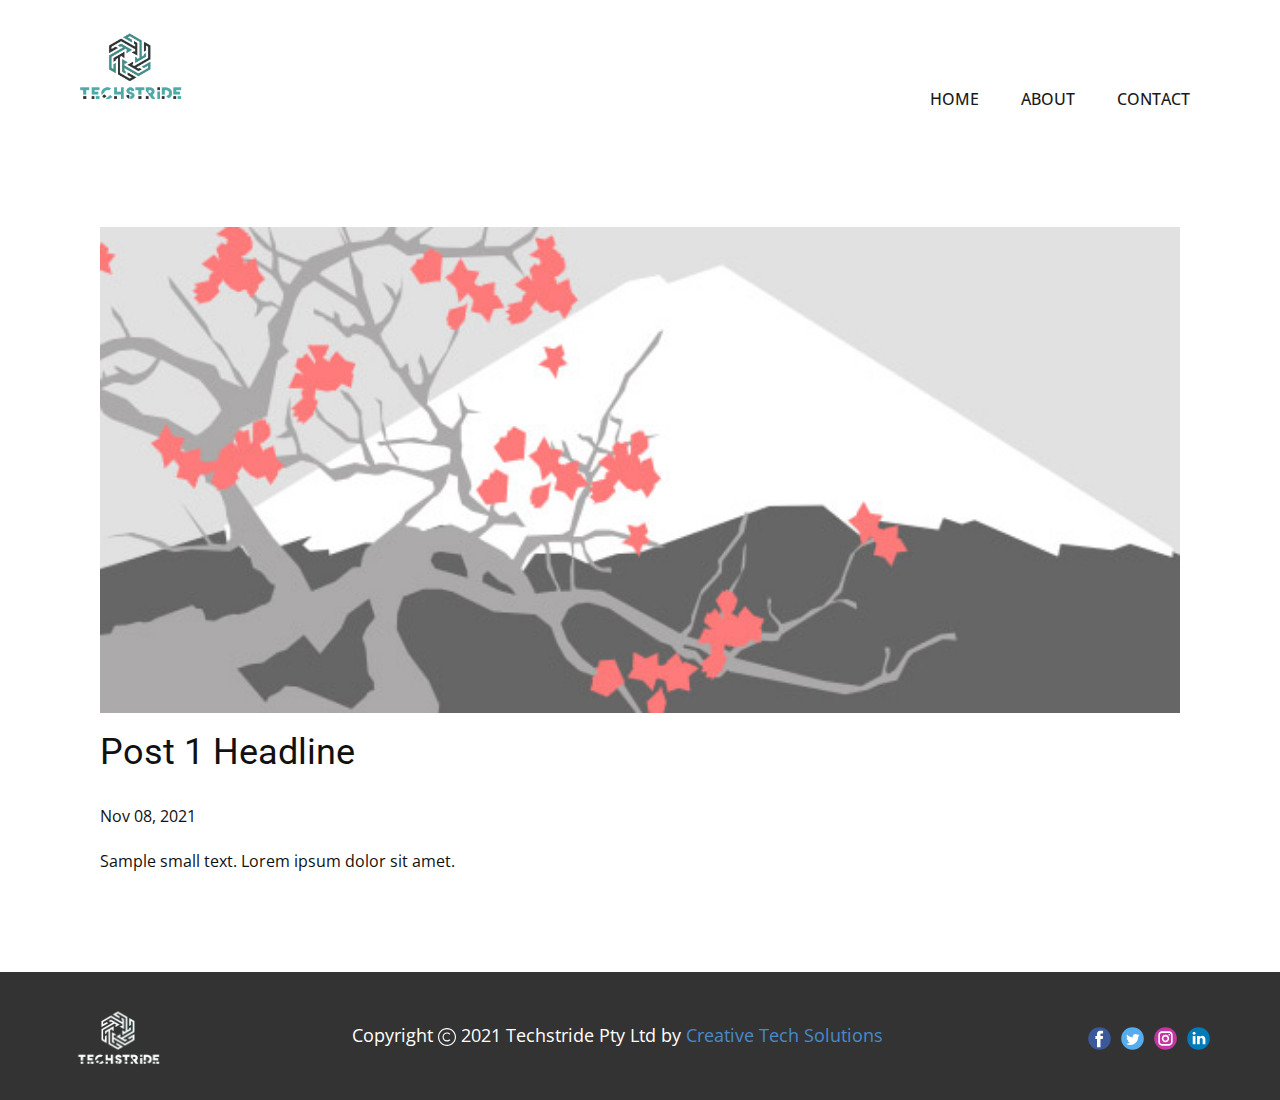
<file: blog/post.html>
<!doctype html>
<html style="font-size: 16px;"><head>
    <meta name="viewport" content="width=device-width, initial-scale=1.0">
    <meta charset="utf-8">
    <meta name="keywords" content="Post 1 Headline">
    <meta name="description" content="">
    <meta name="page_type" content="np-template-header-footer-from-plugin">
    <title>Post 1 Headline</title>
    <link rel="stylesheet" href="../creativtecsol.css" media="screen">
<link rel="stylesheet" href="../Post-Template.css" media="screen">
    <script class="u-script" type="text/javascript" src="../jquery.js" defer=""></script>
    <script class="u-script" type="text/javascript" src="../creativtecsol.js" defer=""></script>
    <link id="u-theme-google-font" rel="stylesheet" href="https://fonts.googleapis.com/css?family=Roboto:100,100i,300,300i,400,400i,500,500i,700,700i,900,900i|Open+Sans:300,300i,400,400i,600,600i,700,700i,800,800i">
    
    
    <script type="application/ld+json">{
		"@context": "http://schema.org",
		"@type": "Organization",
		"name": "Techstride",
		"logo": "images/Logo1.png",
		"sameAs": []
}</script>
    <meta name="theme-color" content="#478ac9">
  </head>
  <body class="u-body"><header class="u-clearfix u-header u-header" id="Primary-Menu"><div class="u-clearfix u-sheet u-sheet-1">
        <a href="../Home.html" data-page-id="97423023" class="u-image u-logo u-image-1" data-image-width="800" data-image-height="800" title="Home">
          <img src="../images/Logo1.png" class="u-logo-image u-logo-image-1">
        </a>
        <nav class="u-menu u-menu-dropdown u-offcanvas u-menu-1" data-position="primary-menu">
          <div class="menu-collapse" style="font-size: 1rem; letter-spacing: 0px; text-transform: uppercase; font-weight: 500;">
            <a class="u-button-style u-custom-active-color u-custom-border u-custom-border-color u-custom-hover-color u-custom-left-right-menu-spacing u-custom-padding-bottom u-custom-text-active-color u-custom-text-color u-custom-text-hover-color u-custom-top-bottom-menu-spacing u-nav-link u-text-active-palette-1-base u-text-hover-palette-2-base" href="#carousel-home">
              <svg><use xmlns:xlink="http://www.w3.org/1999/xlink" xlink:href="#menu-hamburger"></use></svg>
              <svg version="1.1" xmlns="http://www.w3.org/2000/svg" xmlns:xlink="http://www.w3.org/1999/xlink"><defs><symbol id="menu-hamburger" viewBox="0 0 16 16" style="width: 16px; height: 16px;"><rect y="1" width="16" height="2"></rect><rect y="7" width="16" height="2"></rect><rect y="13" width="16" height="2"></rect>
</symbol>
</defs></svg>
            </a>
          </div>
          <div class="u-nav-container">
            <ul class="u-nav u-spacing-2 u-unstyled u-nav-1"><li class="u-nav-item"><a class="u-active-custom-color-1 u-button-style u-hover-custom-color-2 u-nav-link u-text-active-white u-text-grey-90 u-text-hover-white" href="../Home.html" style="padding: 10px 20px;">Home</a>
</li><li class="u-nav-item"><a class="u-active-custom-color-1 u-button-style u-hover-custom-color-2 u-nav-link u-text-active-white u-text-grey-90 u-text-hover-white" href="../About.html" style="padding: 10px 20px;">About</a>
</li><li class="u-nav-item"><a class="u-active-custom-color-1 u-button-style u-hover-custom-color-2 u-nav-link u-text-active-white u-text-grey-90 u-text-hover-white" href="../Contact.html" style="padding: 10px 20px;">Contact</a>
</li></ul>
          </div>
          <div class="u-nav-container-collapse">
            <div class="u-black u-container-style u-inner-container-layout u-opacity u-opacity-95 u-sidenav">
              <div class="u-inner-container-layout u-sidenav-overflow">
                <div class="u-menu-close"></div>
                <ul class="u-align-center u-nav u-popupmenu-items u-unstyled u-nav-2"><li class="u-nav-item"><a class="u-button-style u-nav-link" href="../Home.html">Home</a>
</li><li class="u-nav-item"><a class="u-button-style u-nav-link" href="../About.html">About</a>
</li><li class="u-nav-item"><a class="u-button-style u-nav-link" href="../Contact.html">Contact</a>
</li></ul>
              </div>
            </div>
            <div class="u-black u-menu-overlay u-opacity u-opacity-70"></div>
          </div>
        </nav>
      </div></header>
    <section class="u-align-center u-clearfix u-section-1" id="sec-fe07">
      <div class="u-clearfix u-sheet u-valign-middle-md u-valign-middle-sm u-valign-middle-xs u-sheet-1"><!--post_details--><!--post_details_options_json--><!--{"source":""}--><!--/post_details_options_json--><!--blog_post-->
        <div class="u-container-style u-expanded-width u-post-details u-post-details-1">
          <div class="u-container-layout u-valign-middle u-container-layout-1"><!--blog_post_image-->
            <img alt="" class="u-blog-control u-expanded-width u-image u-image-default u-image-1" src="[data-uri]"><!--/blog_post_image--><!--blog_post_header-->
            <h2 class="u-blog-control u-text u-text-1">Post 1 Headline</h2><!--/blog_post_header--><!--blog_post_metadata-->
            <div class="u-blog-control u-metadata u-metadata-1"><!--blog_post_metadata_date-->
              <span class="u-meta-date u-meta-icon">Nov 08, 2021</span><!--/blog_post_metadata_date--><!--blog_post_metadata_category-->
              <!--/blog_post_metadata_category--><!--blog_post_metadata_comments-->
              <!--/blog_post_metadata_comments-->
            </div><!--/blog_post_metadata--><!--blog_post_content-->
            <div class="u-align-justify u-blog-control u-post-content u-text u-text-2 fr-view">
  Sample small text. Lorem ipsum dolor sit amet.
  </div><!--/blog_post_content-->
          </div>
        </div><!--/blog_post--><!--/post_details-->
      </div>
    </section>
    
    
    <footer class="u-align-center-md u-align-center-sm u-align-center-xs u-clearfix u-footer u-grey-80" id="sec-d518"><div class="u-clearfix u-sheet u-sheet-1">
        <a href="https://techstride.co.za" class="u-image u-logo u-image-1" data-image-width="800" data-image-height="800">
          <img src="../images/Logo1-white-logo.png" class="u-logo-image u-logo-image-1">
        </a>
        <div class="u-align-left u-social-icons u-spacing-10 u-social-icons-1">
          <a class="u-social-url" title="facebook" target="_blank" href=""><span class="u-icon u-social-facebook u-social-icon u-icon-1"><svg class="u-svg-link" preserveAspectRatio="xMidYMin slice" viewBox="0 0 112 112" style=""><use xmlns:xlink="http://www.w3.org/1999/xlink" xlink:href="#svg-cbbd"></use></svg><svg class="u-svg-content" viewBox="0 0 112 112" x="0" y="0" id="svg-cbbd"><circle fill="currentColor" cx="56.1" cy="56.1" r="55"></circle><path fill="#FFFFFF" d="M73.5,31.6h-9.1c-1.4,0-3.6,0.8-3.6,3.9v8.5h12.6L72,58.3H60.8v40.8H43.9V58.3h-8V43.9h8v-9.2
            c0-6.7,3.1-17,17-17h12.5v13.9H73.5z"></path></svg></span>
          </a>
          <a class="u-social-url" title="twitter" target="_blank" href=""><span class="u-icon u-social-icon u-social-twitter u-icon-2"><svg class="u-svg-link" preserveAspectRatio="xMidYMin slice" viewBox="0 0 112 112" style=""><use xmlns:xlink="http://www.w3.org/1999/xlink" xlink:href="#svg-cfe8"></use></svg><svg class="u-svg-content" viewBox="0 0 112 112" x="0" y="0" id="svg-cfe8"><circle fill="currentColor" class="st0" cx="56.1" cy="56.1" r="55"></circle><path fill="#FFFFFF" d="M83.8,47.3c0,0.6,0,1.2,0,1.7c0,17.7-13.5,38.2-38.2,38.2C38,87.2,31,85,25,81.2c1,0.1,2.1,0.2,3.2,0.2
            c6.3,0,12.1-2.1,16.7-5.7c-5.9-0.1-10.8-4-12.5-9.3c0.8,0.2,1.7,0.2,2.5,0.2c1.2,0,2.4-0.2,3.5-0.5c-6.1-1.2-10.8-6.7-10.8-13.1
            c0-0.1,0-0.1,0-0.2c1.8,1,3.9,1.6,6.1,1.7c-3.6-2.4-6-6.5-6-11.2c0-2.5,0.7-4.8,1.8-6.7c6.6,8.1,16.5,13.5,27.6,14
            c-0.2-1-0.3-2-0.3-3.1c0-7.4,6-13.4,13.4-13.4c3.9,0,7.3,1.6,9.8,4.2c3.1-0.6,5.9-1.7,8.5-3.3c-1,3.1-3.1,5.8-5.9,7.4
            c2.7-0.3,5.3-1,7.7-2.1C88.7,43,86.4,45.4,83.8,47.3z"></path></svg></span>
          </a>
          <a class="u-social-url" title="instagram" target="_blank" href=""><span class="u-icon u-social-icon u-social-instagram u-icon-3"><svg class="u-svg-link" preserveAspectRatio="xMidYMin slice" viewBox="0 0 112 112" style=""><use xmlns:xlink="http://www.w3.org/1999/xlink" xlink:href="#svg-85d3"></use></svg><svg class="u-svg-content" viewBox="0 0 112 112" x="0" y="0" id="svg-85d3"><circle fill="currentColor" cx="56.1" cy="56.1" r="55"></circle><path fill="#FFFFFF" d="M55.9,38.2c-9.9,0-17.9,8-17.9,17.9C38,66,46,74,55.9,74c9.9,0,17.9-8,17.9-17.9C73.8,46.2,65.8,38.2,55.9,38.2
            z M55.9,66.4c-5.7,0-10.3-4.6-10.3-10.3c-0.1-5.7,4.6-10.3,10.3-10.3c5.7,0,10.3,4.6,10.3,10.3C66.2,61.8,61.6,66.4,55.9,66.4z"></path><path fill="#FFFFFF" d="M74.3,33.5c-2.3,0-4.2,1.9-4.2,4.2s1.9,4.2,4.2,4.2s4.2-1.9,4.2-4.2S76.6,33.5,74.3,33.5z"></path><path fill="#FFFFFF" d="M73.1,21.3H38.6c-9.7,0-17.5,7.9-17.5,17.5v34.5c0,9.7,7.9,17.6,17.5,17.6h34.5c9.7,0,17.5-7.9,17.5-17.5V38.8
            C90.6,29.1,82.7,21.3,73.1,21.3z M83,73.3c0,5.5-4.5,9.9-9.9,9.9H38.6c-5.5,0-9.9-4.5-9.9-9.9V38.8c0-5.5,4.5-9.9,9.9-9.9h34.5
            c5.5,0,9.9,4.5,9.9,9.9V73.3z"></path></svg></span>
          </a>
          <a class="u-social-url" title="linkedin" target="_blank" href=""><span class="u-icon u-social-icon u-social-linkedin u-icon-4"><svg class="u-svg-link" preserveAspectRatio="xMidYMin slice" viewBox="0 0 112 112" style=""><use xmlns:xlink="http://www.w3.org/1999/xlink" xlink:href="#svg-f223"></use></svg><svg class="u-svg-content" viewBox="0 0 112 112" x="0" y="0" id="svg-f223"><circle fill="currentColor" cx="56.1" cy="56.1" r="55"></circle><path fill="#FFFFFF" d="M41.3,83.7H27.9V43.4h13.4V83.7z M34.6,37.9L34.6,37.9c-4.6,0-7.5-3.1-7.5-7c0-4,3-7,7.6-7s7.4,3,7.5,7
            C42.2,34.8,39.2,37.9,34.6,37.9z M89.6,83.7H76.2V62.2c0-5.4-1.9-9.1-6.8-9.1c-3.7,0-5.9,2.5-6.9,4.9c-0.4,0.9-0.4,2.1-0.4,3.3v22.5
            H48.7c0,0,0.2-36.5,0-40.3h13.4v5.7c1.8-2.7,5-6.7,12.1-6.7c8.8,0,15.4,5.8,15.4,18.1V83.7z"></path></svg></span>
          </a>
        </div>
        <p class="u-align-center-lg u-align-center-md u-align-center-xl u-text u-text-1">Copyright <span class="u-icon u-icon-5"><svg class="u-svg-content" viewBox="0 0 443.294 443.294" style="width: 1em; height: 1em;"><path d="m221.647 443.294c-122.214 0-221.647-99.433-221.647-221.647s99.433-221.647 221.647-221.647 221.647 99.433 221.647 221.647-99.433 221.647-221.647 221.647zm0-415.588c-106.941 0-193.941 87-193.941 193.941s87 193.941 193.941 193.941 193.941-87 193.941-193.941-87-193.941-193.941-193.941z"></path><path d="m221.647 332.471c-61.107 0-110.824-49.716-110.824-110.824s49.716-110.824 110.824-110.824c30.046 0 58.158 11.824 79.181 33.293l-19.805 19.372c-15.76-16.099-36.837-24.96-59.376-24.96-45.834 0-83.118 37.284-83.118 83.118s37.284 83.118 83.118 83.118c22.525 0 43.602-8.861 59.376-24.96l19.778 19.4c-21.01 21.456-49.121 33.266-79.154 33.267z"></path></svg><img></span> 2021 Techst​​ride Pty Ltd by <a href="https://creativtecsol.co.za" class="u-active-none u-border-none u-btn u-button-link u-button-style u-hover-none u-none u-text-palette-1-base u-btn-1" target="_blank">Creative Tech Solutions</a>
        </p>
      </div></footer>
  
</body></html>
</file>
